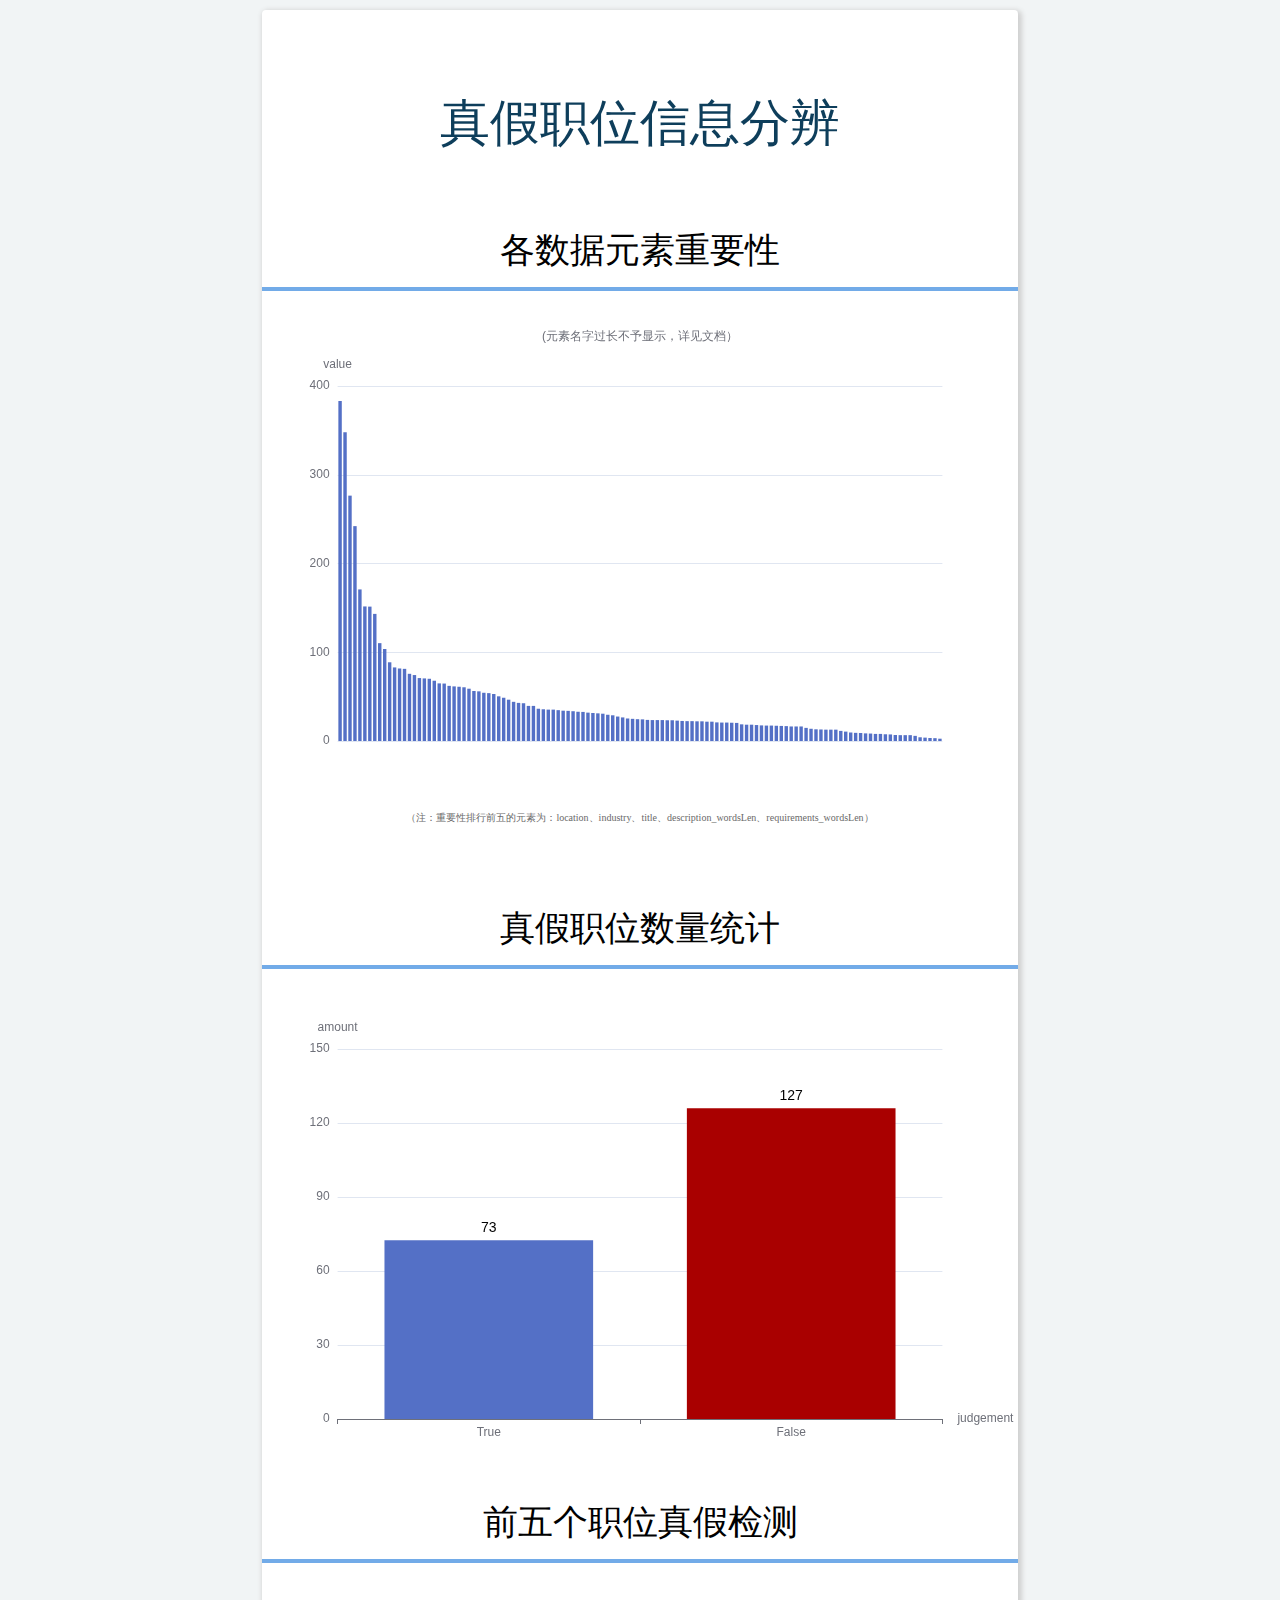
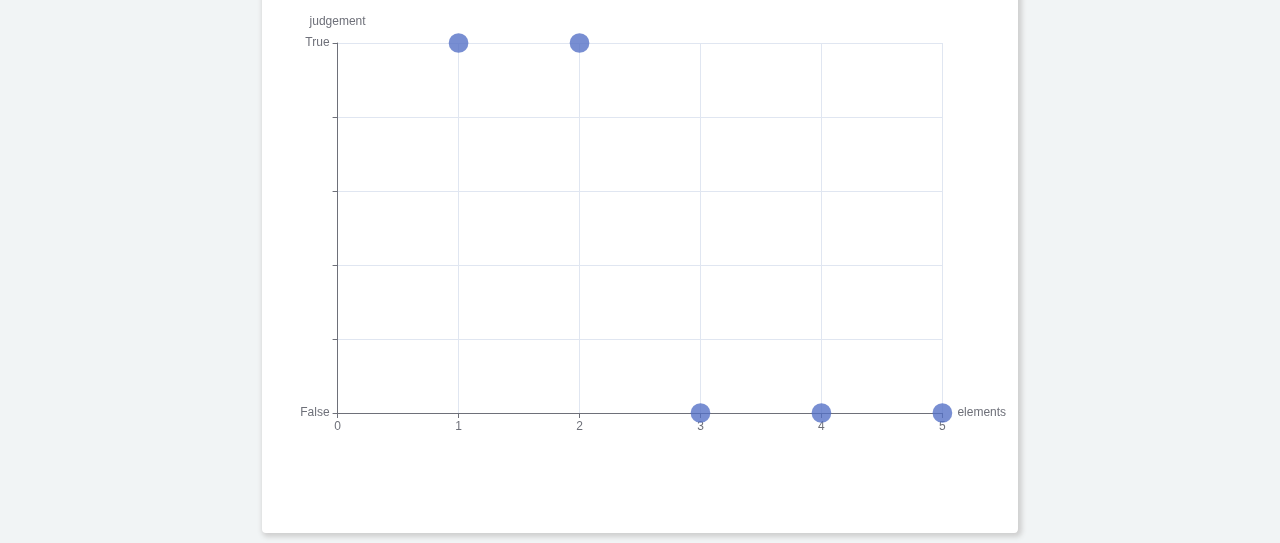
<file: templates/index.html>
<!DOCTYPE html>
<html lang="en">
<head>
    <meta charset="UTF-8">
    <title>真假职位信息分辨</title>
    <link href="../static/css/index.css" rel="stylesheet"/>
    <script src="../static/js/echarts.js"></script>
</head>
<body>
<div id="mainFrame">
    <div id="title">真假职位信息分辨</div>
    <div class="part">各数据元素重要性</div>
    <div class="graph" id="g1" style="width: 100%; height: 500px;"></div>
    <div id="ps">（注：重要性排行前五的元素为：location、industry、title、description_wordsLen、requirements_wordsLen）</div>

    <div class="part">真假职位数量统计</div>
    <div class="graph" id="g2" style="width: 100%; height: 500px;"></div>

    <div class="part">前五个职位真假检测</div>
    <div class="graph" id="g3" style="width: 100%; height: 500px;"></div>
</div>
<script src="../static/js/g1.js"></script>
<script src="../static/js/g2.js"></script>
<script src="../static/js/g3.js"></script>
</body>
</html>
</file>
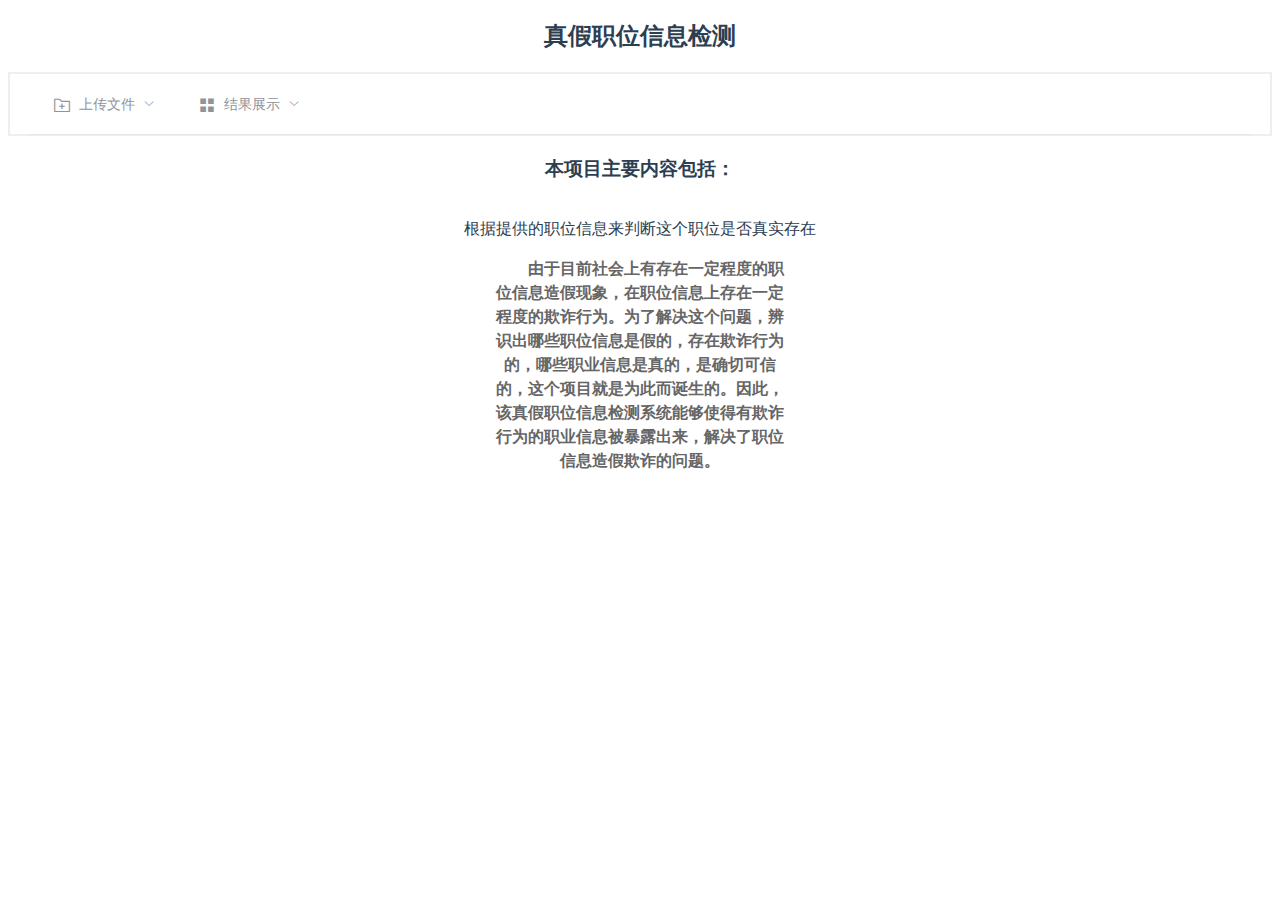
<file: 运行/distinguishJob/templates/test.html>
<!DOCTYPE html><html lang=""><head><meta charset="utf-8"><meta http-equiv="X-UA-Compatible" content="IE=edge"><meta name="viewport" content="width=device-width,initial-scale=1"><link rel="icon" href="./favicon.ico"><title>真假职位信息检测</title><link href="./css/app.10486982.css" rel="preload" as="style"><link href="./css/chunk-vendors.2f17aebe.css" rel="preload" as="style"><link href="./js/app.7ffd4bbc.js" rel="preload" as="script"><link href="./js/chunk-vendors.8fd9918e.js" rel="preload" as="script"><link href="./css/chunk-vendors.2f17aebe.css" rel="stylesheet"><link href="./css/app.10486982.css" rel="stylesheet"></head><body><noscript><strong>We're sorry but hello-world doesn't work properly without JavaScript enabled. Please enable it to continue.</strong></noscript><div id="app"></div><script src="./js/chunk-vendors.8fd9918e.js"></script><script src="./js/app.7ffd4bbc.js"></script></body></html>
</file>
<file: static/css/index.css>
body {
    background: #F1F4F5;
    margin: 10px;
}

#mainFrame {
    position: relative;
    background: #FFF;
    width: 60%;
    left: 20%;
    border-radius: 4px;
    box-shadow: 2px 2px 5px 2px #D0D0D0;
    padding: 20px 0px 50px;
}

#title {
    left: 30%;
    text-align: center;
    font-size: 50px;
    color: #0E3E5B;
    padding: 60px 0px;
}

.part {
    height: 20px;
    font-size: 35px;
    color: #000;
    border-bottom: 4px solid #72abe8;
    padding-bottom: 40px;
    text-align: center;
    margin-top: 10px;
}

.graph {
    text-align: center;
    margin-top: 20px;
}

#ps {
    text-align: center;
    font-size: 10px;
    color: #696969;
    margin-bottom: 80px;
}
</file>
<file: 运行/distinguishJob/templates/css/app.10486982.css>
#app{font-family:Avenir,Helvetica,Arial,sans-serif;-webkit-font-smoothing:antialiased;-moz-osx-font-smoothing:grayscale;text-align:center;color:#2c3e50;margin-top:10px}h1[data-v-4d00a019],h2[data-v-4d00a019]{font-weight:400}ul[data-v-4d00a019]{list-style-type:none;padding:0}li[data-v-4d00a019]{display:inline-block;margin:0 10px}a[data-v-4d00a019]{color:#42b983}.video_text[data-v-e040bb2e]{width:40%;height:400px;color:#666;font-family:微软雅黑;font-weight:700;text-align:center;text-indent:2em;line-height:24px;float:center;border:1px solid #fff;display:table}.text_middle[data-v-e040bb2e]{display:table-cell;vertical-align:middle}[data-v-00e118fe]{margin:0;padding:0;list-style:none}
</file>
<file: 运行/distinguishJob/templates/css/chunk-vendors.2f17aebe.css>
.el-pagination--small .arrow.disabled,.el-table--hidden,.el-table .el-table__cell.is-hidden>*,.el-table .hidden-columns{visibility:hidden}.el-dropdown .el-dropdown-selfdefine:focus:active,.el-dropdown .el-dropdown-selfdefine:focus:not(.focusing),.el-message__closeBtn:focus,.el-message__content:focus,.el-popover:focus,.el-popover:focus:active,.el-popover__reference:focus:hover,.el-popover__reference:focus:not(.focusing),.el-rate:active,.el-rate:focus,.el-tooltip:focus:hover,.el-tooltip:focus:not(.focusing),.el-upload-list__item.is-success:active,.el-upload-list__item.is-success:not(.focusing):focus{outline-width:0}.el-input__suffix,.el-tree.is-dragging .el-tree-node__content *{pointer-events:none}@font-face{font-family:element-icons;src:url(../fonts/element-icons.535877f5.woff) format("woff"),url(../fonts/element-icons.732389de.ttf) format("truetype");font-weight:400;font-display:"auto";font-style:normal}[class*=" el-icon-"],[class^=el-icon-]{font-family:element-icons!important;speak:none;font-style:normal;font-weight:400;font-variant:normal;text-transform:none;line-height:1;vertical-align:baseline;display:inline-block;-webkit-font-smoothing:antialiased;-moz-osx-font-smoothing:grayscale}.el-icon-ice-cream-round:before{content:"\e6a0"}.el-icon-ice-cream-square:before{content:"\e6a3"}.el-icon-lollipop:before{content:"\e6a4"}.el-icon-potato-strips:before{content:"\e6a5"}.el-icon-milk-tea:before{content:"\e6a6"}.el-icon-ice-drink:before{content:"\e6a7"}.el-icon-ice-tea:before{content:"\e6a9"}.el-icon-coffee:before{content:"\e6aa"}.el-icon-orange:before{content:"\e6ab"}.el-icon-pear:before{content:"\e6ac"}.el-icon-apple:before{content:"\e6ad"}.el-icon-cherry:before{content:"\e6ae"}.el-icon-watermelon:before{content:"\e6af"}.el-icon-grape:before{content:"\e6b0"}.el-icon-refrigerator:before{content:"\e6b1"}.el-icon-goblet-square-full:before{content:"\e6b2"}.el-icon-goblet-square:before{content:"\e6b3"}.el-icon-goblet-full:before{content:"\e6b4"}.el-icon-goblet:before{content:"\e6b5"}.el-icon-cold-drink:before{content:"\e6b6"}.el-icon-coffee-cup:before{content:"\e6b8"}.el-icon-water-cup:before{content:"\e6b9"}.el-icon-hot-water:before{content:"\e6ba"}.el-icon-ice-cream:before{content:"\e6bb"}.el-icon-dessert:before{content:"\e6bc"}.el-icon-sugar:before{content:"\e6bd"}.el-icon-tableware:before{content:"\e6be"}.el-icon-burger:before{content:"\e6bf"}.el-icon-knife-fork:before{content:"\e6c1"}.el-icon-fork-spoon:before{content:"\e6c2"}.el-icon-chicken:before{content:"\e6c3"}.el-icon-food:before{content:"\e6c4"}.el-icon-dish-1:before{content:"\e6c5"}.el-icon-dish:before{content:"\e6c6"}.el-icon-moon-night:before{content:"\e6ee"}.el-icon-moon:before{content:"\e6f0"}.el-icon-cloudy-and-sunny:before{content:"\e6f1"}.el-icon-partly-cloudy:before{content:"\e6f2"}.el-icon-cloudy:before{content:"\e6f3"}.el-icon-sunny:before{content:"\e6f6"}.el-icon-sunset:before{content:"\e6f7"}.el-icon-sunrise-1:before{content:"\e6f8"}.el-icon-sunrise:before{content:"\e6f9"}.el-icon-heavy-rain:before{content:"\e6fa"}.el-icon-lightning:before{content:"\e6fb"}.el-icon-light-rain:before{content:"\e6fc"}.el-icon-wind-power:before{content:"\e6fd"}.el-icon-baseball:before{content:"\e712"}.el-icon-soccer:before{content:"\e713"}.el-icon-football:before{content:"\e715"}.el-icon-basketball:before{content:"\e716"}.el-icon-ship:before{content:"\e73f"}.el-icon-truck:before{content:"\e740"}.el-icon-bicycle:before{content:"\e741"}.el-icon-mobile-phone:before{content:"\e6d3"}.el-icon-service:before{content:"\e6d4"}.el-icon-key:before{content:"\e6e2"}.el-icon-unlock:before{content:"\e6e4"}.el-icon-lock:before{content:"\e6e5"}.el-icon-watch:before{content:"\e6fe"}.el-icon-watch-1:before{content:"\e6ff"}.el-icon-timer:before{content:"\e702"}.el-icon-alarm-clock:before{content:"\e703"}.el-icon-map-location:before{content:"\e704"}.el-icon-delete-location:before{content:"\e705"}.el-icon-add-location:before{content:"\e706"}.el-icon-location-information:before{content:"\e707"}.el-icon-location-outline:before{content:"\e708"}.el-icon-location:before{content:"\e79e"}.el-icon-place:before{content:"\e709"}.el-icon-discover:before{content:"\e70a"}.el-icon-first-aid-kit:before{content:"\e70b"}.el-icon-trophy-1:before{content:"\e70c"}.el-icon-trophy:before{content:"\e70d"}.el-icon-medal:before{content:"\e70e"}.el-icon-medal-1:before{content:"\e70f"}.el-icon-stopwatch:before{content:"\e710"}.el-icon-mic:before{content:"\e711"}.el-icon-copy-document:before{content:"\e718"}.el-icon-full-screen:before{content:"\e719"}.el-icon-switch-button:before{content:"\e71b"}.el-icon-aim:before{content:"\e71c"}.el-icon-crop:before{content:"\e71d"}.el-icon-odometer:before{content:"\e71e"}.el-icon-time:before{content:"\e71f"}.el-icon-bangzhu:before{content:"\e724"}.el-icon-close-notification:before{content:"\e726"}.el-icon-microphone:before{content:"\e727"}.el-icon-turn-off-microphone:before{content:"\e728"}.el-icon-position:before{content:"\e729"}.el-icon-postcard:before{content:"\e72a"}.el-icon-message:before{content:"\e72b"}.el-icon-chat-line-square:before{content:"\e72d"}.el-icon-chat-dot-square:before{content:"\e72e"}.el-icon-chat-dot-round:before{content:"\e72f"}.el-icon-chat-square:before{content:"\e730"}.el-icon-chat-line-round:before{content:"\e731"}.el-icon-chat-round:before{content:"\e732"}.el-icon-set-up:before{content:"\e733"}.el-icon-turn-off:before{content:"\e734"}.el-icon-open:before{content:"\e735"}.el-icon-connection:before{content:"\e736"}.el-icon-link:before{content:"\e737"}.el-icon-cpu:before{content:"\e738"}.el-icon-thumb:before{content:"\e739"}.el-icon-female:before{content:"\e73a"}.el-icon-male:before{content:"\e73b"}.el-icon-guide:before{content:"\e73c"}.el-icon-news:before{content:"\e73e"}.el-icon-price-tag:before{content:"\e744"}.el-icon-discount:before{content:"\e745"}.el-icon-wallet:before{content:"\e747"}.el-icon-coin:before{content:"\e748"}.el-icon-money:before{content:"\e749"}.el-icon-bank-card:before{content:"\e74a"}.el-icon-box:before{content:"\e74b"}.el-icon-present:before{content:"\e74c"}.el-icon-sell:before{content:"\e6d5"}.el-icon-sold-out:before{content:"\e6d6"}.el-icon-shopping-bag-2:before{content:"\e74d"}.el-icon-shopping-bag-1:before{content:"\e74e"}.el-icon-shopping-cart-2:before{content:"\e74f"}.el-icon-shopping-cart-1:before{content:"\e750"}.el-icon-shopping-cart-full:before{content:"\e751"}.el-icon-smoking:before{content:"\e752"}.el-icon-no-smoking:before{content:"\e753"}.el-icon-house:before{content:"\e754"}.el-icon-table-lamp:before{content:"\e755"}.el-icon-school:before{content:"\e756"}.el-icon-office-building:before{content:"\e757"}.el-icon-toilet-paper:before{content:"\e758"}.el-icon-notebook-2:before{content:"\e759"}.el-icon-notebook-1:before{content:"\e75a"}.el-icon-files:before{content:"\e75b"}.el-icon-collection:before{content:"\e75c"}.el-icon-receiving:before{content:"\e75d"}.el-icon-suitcase-1:before{content:"\e760"}.el-icon-suitcase:before{content:"\e761"}.el-icon-film:before{content:"\e763"}.el-icon-collection-tag:before{content:"\e765"}.el-icon-data-analysis:before{content:"\e766"}.el-icon-pie-chart:before{content:"\e767"}.el-icon-data-board:before{content:"\e768"}.el-icon-data-line:before{content:"\e76d"}.el-icon-reading:before{content:"\e769"}.el-icon-magic-stick:before{content:"\e76a"}.el-icon-coordinate:before{content:"\e76b"}.el-icon-mouse:before{content:"\e76c"}.el-icon-brush:before{content:"\e76e"}.el-icon-headset:before{content:"\e76f"}.el-icon-umbrella:before{content:"\e770"}.el-icon-scissors:before{content:"\e771"}.el-icon-mobile:before{content:"\e773"}.el-icon-attract:before{content:"\e774"}.el-icon-monitor:before{content:"\e775"}.el-icon-search:before{content:"\e778"}.el-icon-takeaway-box:before{content:"\e77a"}.el-icon-paperclip:before{content:"\e77d"}.el-icon-printer:before{content:"\e77e"}.el-icon-document-add:before{content:"\e782"}.el-icon-document:before{content:"\e785"}.el-icon-document-checked:before{content:"\e786"}.el-icon-document-copy:before{content:"\e787"}.el-icon-document-delete:before{content:"\e788"}.el-icon-document-remove:before{content:"\e789"}.el-icon-tickets:before{content:"\e78b"}.el-icon-folder-checked:before{content:"\e77f"}.el-icon-folder-delete:before{content:"\e780"}.el-icon-folder-remove:before{content:"\e781"}.el-icon-folder-add:before{content:"\e783"}.el-icon-folder-opened:before{content:"\e784"}.el-icon-folder:before{content:"\e78a"}.el-icon-edit-outline:before{content:"\e764"}.el-icon-edit:before{content:"\e78c"}.el-icon-date:before{content:"\e78e"}.el-icon-c-scale-to-original:before{content:"\e7c6"}.el-icon-view:before{content:"\e6ce"}.el-icon-loading:before{content:"\e6cf"}.el-icon-rank:before{content:"\e6d1"}.el-icon-sort-down:before{content:"\e7c4"}.el-icon-sort-up:before{content:"\e7c5"}.el-icon-sort:before{content:"\e6d2"}.el-icon-finished:before{content:"\e6cd"}.el-icon-refresh-left:before{content:"\e6c7"}.el-icon-refresh-right:before{content:"\e6c8"}.el-icon-refresh:before{content:"\e6d0"}.el-icon-video-play:before{content:"\e7c0"}.el-icon-video-pause:before{content:"\e7c1"}.el-icon-d-arrow-right:before{content:"\e6dc"}.el-icon-d-arrow-left:before{content:"\e6dd"}.el-icon-arrow-up:before{content:"\e6e1"}.el-icon-arrow-down:before{content:"\e6df"}.el-icon-arrow-right:before{content:"\e6e0"}.el-icon-arrow-left:before{content:"\e6de"}.el-icon-top-right:before{content:"\e6e7"}.el-icon-top-left:before{content:"\e6e8"}.el-icon-top:before{content:"\e6e6"}.el-icon-bottom:before{content:"\e6eb"}.el-icon-right:before{content:"\e6e9"}.el-icon-back:before{content:"\e6ea"}.el-icon-bottom-right:before{content:"\e6ec"}.el-icon-bottom-left:before{content:"\e6ed"}.el-icon-caret-top:before{content:"\e78f"}.el-icon-caret-bottom:before{content:"\e790"}.el-icon-caret-right:before{content:"\e791"}.el-icon-caret-left:before{content:"\e792"}.el-icon-d-caret:before{content:"\e79a"}.el-icon-share:before{content:"\e793"}.el-icon-menu:before{content:"\e798"}.el-icon-s-grid:before{content:"\e7a6"}.el-icon-s-check:before{content:"\e7a7"}.el-icon-s-data:before{content:"\e7a8"}.el-icon-s-opportunity:before{content:"\e7aa"}.el-icon-s-custom:before{content:"\e7ab"}.el-icon-s-claim:before{content:"\e7ad"}.el-icon-s-finance:before{content:"\e7ae"}.el-icon-s-comment:before{content:"\e7af"}.el-icon-s-flag:before{content:"\e7b0"}.el-icon-s-marketing:before{content:"\e7b1"}.el-icon-s-shop:before{content:"\e7b4"}.el-icon-s-open:before{content:"\e7b5"}.el-icon-s-management:before{content:"\e7b6"}.el-icon-s-ticket:before{content:"\e7b7"}.el-icon-s-release:before{content:"\e7b8"}.el-icon-s-home:before{content:"\e7b9"}.el-icon-s-promotion:before{content:"\e7ba"}.el-icon-s-operation:before{content:"\e7bb"}.el-icon-s-unfold:before{content:"\e7bc"}.el-icon-s-fold:before{content:"\e7a9"}.el-icon-s-platform:before{content:"\e7bd"}.el-icon-s-order:before{content:"\e7be"}.el-icon-s-cooperation:before{content:"\e7bf"}.el-icon-bell:before{content:"\e725"}.el-icon-message-solid:before{content:"\e799"}.el-icon-video-camera:before{content:"\e772"}.el-icon-video-camera-solid:before{content:"\e796"}.el-icon-camera:before{content:"\e779"}.el-icon-camera-solid:before{content:"\e79b"}.el-icon-download:before{content:"\e77c"}.el-icon-upload2:before{content:"\e77b"}.el-icon-upload:before{content:"\e7c3"}.el-icon-picture-outline-round:before{content:"\e75f"}.el-icon-picture-outline:before{content:"\e75e"}.el-icon-picture:before{content:"\e79f"}.el-icon-close:before{content:"\e6db"}.el-icon-check:before{content:"\e6da"}.el-icon-plus:before{content:"\e6d9"}.el-icon-minus:before{content:"\e6d8"}.el-icon-help:before{content:"\e73d"}.el-icon-s-help:before{content:"\e7b3"}.el-icon-circle-close:before{content:"\e78d"}.el-icon-circle-check:before{content:"\e720"}.el-icon-circle-plus-outline:before{content:"\e723"}.el-icon-remove-outline:before{content:"\e722"}.el-icon-zoom-out:before{content:"\e776"}.el-icon-zoom-in:before{content:"\e777"}.el-icon-error:before{content:"\e79d"}.el-icon-success:before{content:"\e79c"}.el-icon-circle-plus:before{content:"\e7a0"}.el-icon-remove:before{content:"\e7a2"}.el-icon-info:before{content:"\e7a1"}.el-icon-question:before{content:"\e7a4"}.el-icon-warning-outline:before{content:"\e6c9"}.el-icon-warning:before{content:"\e7a3"}.el-icon-goods:before{content:"\e7c2"}.el-icon-s-goods:before{content:"\e7b2"}.el-icon-star-off:before{content:"\e717"}.el-icon-star-on:before{content:"\e797"}.el-icon-more-outline:before{content:"\e6cc"}.el-icon-more:before{content:"\e794"}.el-icon-phone-outline:before{content:"\e6cb"}.el-icon-phone:before{content:"\e795"}.el-icon-user:before{content:"\e6e3"}.el-icon-user-solid:before{content:"\e7a5"}.el-icon-setting:before{content:"\e6ca"}.el-icon-s-tools:before{content:"\e7ac"}.el-icon-delete:before{content:"\e6d7"}.el-icon-delete-solid:before{content:"\e7c9"}.el-icon-eleme:before{content:"\e7c7"}.el-icon-platform-eleme:before{content:"\e7ca"}.el-icon-loading{-webkit-animation:rotating 2s linear infinite;animation:rotating 2s linear infinite}.el-icon--right{margin-left:5px}.el-icon--left{margin-right:5px}@-webkit-keyframes rotating{0%{transform:rotate(0)}to{transform:rotate(1turn)}}@keyframes rotating{0%{transform:rotate(0)}to{transform:rotate(1turn)}}.el-pagination{white-space:nowrap;padding:2px 5px;color:#303133;font-weight:700}.el-pagination:after,.el-pagination:before{display:table;content:""}.el-pagination:after{clear:both}.el-pagination button,.el-pagination span:not([class*=suffix]){display:inline-block;font-size:13px;min-width:35.5px;height:28px;line-height:28px;vertical-align:top;box-sizing:border-box}.el-pagination .el-input__inner{text-align:center;-moz-appearance:textfield;line-height:normal}.el-pagination .el-input__suffix{right:0;transform:scale(.8)}.el-pagination .el-select .el-input{width:100px;margin:0 5px}.el-pagination .el-select .el-input .el-input__inner{padding-right:25px;border-radius:3px}.el-pagination button{border:none;padding:0 6px;background:0 0}.el-pagination button:focus{outline:0}.el-pagination button:hover{color:#409eff}.el-pagination button:disabled{color:#c0c4cc;background-color:#fff;cursor:not-allowed}.el-pagination .btn-next,.el-pagination .btn-prev{background:50% no-repeat #fff;background-size:16px;cursor:pointer;margin:0;color:#303133}.el-pagination .btn-next .el-icon,.el-pagination .btn-prev .el-icon{display:block;font-size:12px;font-weight:700}.el-pagination .btn-prev{padding-right:12px}.el-pagination .btn-next{padding-left:12px}.el-pagination .el-pager li.disabled{color:#c0c4cc;cursor:not-allowed}.el-pager li,.el-pager li.btn-quicknext:hover,.el-pager li.btn-quickprev:hover{cursor:pointer}.el-pagination--small .btn-next,.el-pagination--small .btn-prev,.el-pagination--small .el-pager li,.el-pagination--small .el-pager li.btn-quicknext,.el-pagination--small .el-pager li.btn-quickprev,.el-pagination--small .el-pager li:last-child{border-color:transparent;font-size:12px;line-height:22px;height:22px;min-width:22px}.el-pagination--small .more:before,.el-pagination--small li.more:before{line-height:24px}.el-pagination--small button,.el-pagination--small span:not([class*=suffix]){height:22px;line-height:22px}.el-pagination--small .el-pagination__editor,.el-pagination--small .el-pagination__editor.el-input .el-input__inner{height:22px}.el-pagination__sizes{margin:0 10px 0 0;font-weight:400;color:#606266}.el-pagination__sizes .el-input .el-input__inner{font-size:13px;padding-left:8px}.el-pagination__sizes .el-input .el-input__inner:hover{border-color:#409eff}.el-pagination__total{margin-right:10px;font-weight:400;color:#606266}.el-pagination__jump{margin-left:24px;font-weight:400;color:#606266}.el-pagination__jump .el-input__inner{padding:0 3px}.el-pagination__rightwrapper{float:right}.el-pagination__editor{line-height:18px;padding:0 2px;height:28px;text-align:center;margin:0 2px;box-sizing:border-box;border-radius:3px}.el-pager,.el-pagination.is-background .btn-next,.el-pagination.is-background .btn-prev{padding:0}.el-pagination__editor.el-input{width:50px}.el-pagination__editor.el-input .el-input__inner{height:28px}.el-pagination__editor .el-input__inner::-webkit-inner-spin-button,.el-pagination__editor .el-input__inner::-webkit-outer-spin-button{-webkit-appearance:none;margin:0}.el-pagination.is-background .btn-next,.el-pagination.is-background .btn-prev,.el-pagination.is-background .el-pager li{margin:0 5px;background-color:#f4f4f5;color:#606266;min-width:30px;border-radius:2px}.el-pagination.is-background .btn-next.disabled,.el-pagination.is-background .btn-next:disabled,.el-pagination.is-background .btn-prev.disabled,.el-pagination.is-background .btn-prev:disabled,.el-pagination.is-background .el-pager li.disabled{color:#c0c4cc}.el-pagination.is-background .el-pager li:not(.disabled):hover{color:#409eff}.el-pagination.is-background .el-pager li:not(.disabled).active{background-color:#409eff;color:#fff}.el-dialog,.el-pager li{background:#fff;-webkit-box-sizing:border-box}.el-pagination.is-background.el-pagination--small .btn-next,.el-pagination.is-background.el-pagination--small .btn-prev,.el-pagination.is-background.el-pagination--small .el-pager li{margin:0 3px;min-width:22px}.el-pager,.el-pager li{vertical-align:top;margin:0;display:inline-block}.el-pager{-ms-user-select:none;user-select:none;list-style:none;font-size:0}.el-date-table,.el-pager,.el-table th.el-table__cell{-webkit-user-select:none;-moz-user-select:none}.el-pager .more:before{line-height:30px}.el-pager li{padding:0 4px;font-size:13px;min-width:35.5px;height:28px;line-height:28px;box-sizing:border-box;text-align:center}.el-menu--collapse .el-menu .el-submenu,.el-menu--popup{min-width:200px}.el-pager li.btn-quicknext,.el-pager li.btn-quickprev{line-height:28px;color:#303133}.el-pager li.btn-quicknext.disabled,.el-pager li.btn-quickprev.disabled{color:#c0c4cc}.el-pager li.active+li{border-left:0}.el-pager li:hover{color:#409eff}.el-pager li.active{color:#409eff;cursor:default}@-webkit-keyframes v-modal-in{0%{opacity:0}}@-webkit-keyframes v-modal-out{to{opacity:0}}.el-dialog{position:relative;margin:0 auto 50px;border-radius:2px;box-shadow:0 1px 3px rgba(0,0,0,.3);box-sizing:border-box;width:50%}.el-dialog.is-fullscreen{width:100%;margin-top:0;margin-bottom:0;height:100%;overflow:auto}.el-dialog__wrapper{position:fixed;top:0;right:0;bottom:0;left:0;overflow:auto;margin:0}.el-dialog__header{padding:20px 20px 10px}.el-dialog__headerbtn{position:absolute;top:20px;right:20px;padding:0;background:0 0;border:none;outline:0;cursor:pointer;font-size:16px}.el-dialog__headerbtn .el-dialog__close{color:#909399}.el-dialog__headerbtn:focus .el-dialog__close,.el-dialog__headerbtn:hover .el-dialog__close{color:#409eff}.el-dialog__title{line-height:24px;font-size:18px;color:#303133}.el-dialog__body{padding:30px 20px;color:#606266;font-size:14px;word-break:break-all}.el-dialog__footer{padding:10px 20px 20px;text-align:right;box-sizing:border-box}.el-dialog--center{text-align:center}.el-dialog--center .el-dialog__body{text-align:initial;padding:25px 25px 30px}.el-dialog--center .el-dialog__footer{text-align:inherit}.dialog-fade-enter-active{-webkit-animation:dialog-fade-in .3s;animation:dialog-fade-in .3s}.dialog-fade-leave-active{-webkit-animation:dialog-fade-out .3s;animation:dialog-fade-out .3s}@-webkit-keyframes dialog-fade-in{0%{transform:translate3d(0,-20px,0);opacity:0}to{transform:translateZ(0);opacity:1}}@keyframes dialog-fade-in{0%{transform:translate3d(0,-20px,0);opacity:0}to{transform:translateZ(0);opacity:1}}@-webkit-keyframes dialog-fade-out{0%{transform:translateZ(0);opacity:1}to{transform:translate3d(0,-20px,0);opacity:0}}@keyframes dialog-fade-out{0%{transform:translateZ(0);opacity:1}to{transform:translate3d(0,-20px,0);opacity:0}}.el-autocomplete{position:relative;display:inline-block}.el-autocomplete-suggestion{margin:5px 0;box-shadow:0 2px 12px 0 rgba(0,0,0,.1);border-radius:4px;border:1px solid #e4e7ed;box-sizing:border-box;background-color:#fff}.el-dropdown-menu,.el-menu--collapse .el-submenu .el-menu{z-index:10;-webkit-box-shadow:0 2px 12px 0 rgba(0,0,0,.1)}.el-autocomplete-suggestion__wrap{max-height:280px;padding:10px 0;box-sizing:border-box}.el-autocomplete-suggestion__list{margin:0;padding:0}.el-autocomplete-suggestion li{padding:0 20px;margin:0;line-height:34px;cursor:pointer;color:#606266;font-size:14px;list-style:none;white-space:nowrap;overflow:hidden;text-overflow:ellipsis}.el-autocomplete-suggestion li.highlighted,.el-autocomplete-suggestion li:hover{background-color:#f5f7fa}.el-autocomplete-suggestion li.divider{margin-top:6px;border-top:1px solid #000}.el-autocomplete-suggestion li.divider:last-child{margin-bottom:-6px}.el-autocomplete-suggestion.is-loading li{text-align:center;height:100px;line-height:100px;font-size:20px;color:#999}.el-autocomplete-suggestion.is-loading li:after{display:inline-block;content:"";height:100%;vertical-align:middle}.el-autocomplete-suggestion.is-loading li:hover{background-color:#fff}.el-autocomplete-suggestion.is-loading .el-icon-loading{vertical-align:middle}.el-dropdown{display:inline-block;position:relative;color:#606266;font-size:14px}.el-dropdown .el-button-group{display:block}.el-dropdown .el-button-group .el-button{float:none}.el-dropdown .el-dropdown__caret-button{padding-left:5px;padding-right:5px;position:relative;border-left:none}.el-dropdown .el-dropdown__caret-button:before{content:"";position:absolute;display:block;width:1px;top:5px;bottom:5px;left:0;background:hsla(0,0%,100%,.5)}.el-dropdown .el-dropdown__caret-button.el-button--default:before{background:rgba(220,223,230,.5)}.el-dropdown .el-dropdown__caret-button:hover:not(.is-disabled):before{top:0;bottom:0}.el-dropdown .el-dropdown__caret-button .el-dropdown__icon{padding-left:0}.el-dropdown__icon{font-size:12px;margin:0 3px}.el-dropdown [disabled]{cursor:not-allowed;color:#bbb}.el-dropdown-menu{position:absolute;top:0;left:0;padding:10px 0;margin:5px 0;background-color:#fff;border:1px solid #ebeef5;border-radius:4px;box-shadow:0 2px 12px 0 rgba(0,0,0,.1)}.el-dropdown-menu__item{list-style:none;line-height:36px;padding:0 20px;margin:0;font-size:14px;color:#606266;cursor:pointer;outline:0}.el-dropdown-menu__item:focus,.el-dropdown-menu__item:not(.is-disabled):hover{background-color:#ecf5ff;color:#66b1ff}.el-dropdown-menu__item i{margin-right:5px}.el-dropdown-menu__item--divided{position:relative;margin-top:6px;border-top:1px solid #ebeef5}.el-dropdown-menu__item--divided:before{content:"";height:6px;display:block;margin:0 -20px;background-color:#fff}.el-dropdown-menu__item.is-disabled{cursor:default;color:#bbb;pointer-events:none}.el-dropdown-menu--medium{padding:6px 0}.el-dropdown-menu--medium .el-dropdown-menu__item{line-height:30px;padding:0 17px;font-size:14px}.el-dropdown-menu--medium .el-dropdown-menu__item.el-dropdown-menu__item--divided{margin-top:6px}.el-dropdown-menu--medium .el-dropdown-menu__item.el-dropdown-menu__item--divided:before{height:6px;margin:0 -17px}.el-dropdown-menu--small{padding:6px 0}.el-dropdown-menu--small .el-dropdown-menu__item{line-height:27px;padding:0 15px;font-size:13px}.el-dropdown-menu--small .el-dropdown-menu__item.el-dropdown-menu__item--divided{margin-top:4px}.el-dropdown-menu--small .el-dropdown-menu__item.el-dropdown-menu__item--divided:before{height:4px;margin:0 -15px}.el-dropdown-menu--mini{padding:3px 0}.el-dropdown-menu--mini .el-dropdown-menu__item{line-height:24px;padding:0 10px;font-size:12px}.el-dropdown-menu--mini .el-dropdown-menu__item.el-dropdown-menu__item--divided{margin-top:3px}.el-dropdown-menu--mini .el-dropdown-menu__item.el-dropdown-menu__item--divided:before{height:3px;margin:0 -10px}.el-menu{border-right:1px solid #e6e6e6;list-style:none;position:relative;margin:0;padding-left:0}.el-menu,.el-menu--horizontal>.el-menu-item:not(.is-disabled):focus,.el-menu--horizontal>.el-menu-item:not(.is-disabled):hover,.el-menu--horizontal>.el-submenu .el-submenu__title:hover{background-color:#fff}.el-menu:after,.el-menu:before{display:table;content:""}.el-menu:after{clear:both}.el-menu.el-menu--horizontal{border-bottom:1px solid #e6e6e6}.el-menu--horizontal{border-right:none}.el-menu--horizontal>.el-menu-item{float:left;height:60px;line-height:60px;margin:0;border-bottom:2px solid transparent;color:#909399}.el-menu--horizontal>.el-menu-item a,.el-menu--horizontal>.el-menu-item a:hover{color:inherit}.el-menu--horizontal>.el-submenu{float:left}.el-menu--horizontal>.el-submenu:focus,.el-menu--horizontal>.el-submenu:hover{outline:0}.el-menu--horizontal>.el-submenu:focus .el-submenu__title,.el-menu--horizontal>.el-submenu:hover .el-submenu__title{color:#303133}.el-menu--horizontal>.el-submenu.is-active .el-submenu__title{border-bottom:2px solid #409eff;color:#303133}.el-menu--horizontal>.el-submenu .el-submenu__title{height:60px;line-height:60px;border-bottom:2px solid transparent;color:#909399}.el-menu--horizontal>.el-submenu .el-submenu__icon-arrow{position:static;vertical-align:middle;margin-left:8px;margin-top:-3px}.el-menu--horizontal .el-menu .el-menu-item,.el-menu--horizontal .el-menu .el-submenu__title{background-color:#fff;float:none;height:36px;line-height:36px;padding:0 10px;color:#909399}.el-menu--horizontal .el-menu .el-menu-item.is-active,.el-menu--horizontal .el-menu .el-submenu.is-active>.el-submenu__title{color:#303133}.el-menu--horizontal .el-menu-item:not(.is-disabled):focus,.el-menu--horizontal .el-menu-item:not(.is-disabled):hover{outline:0;color:#303133}.el-menu--horizontal>.el-menu-item.is-active{border-bottom:2px solid #409eff;color:#303133}.el-menu--collapse{width:64px}.el-menu--collapse>.el-menu-item [class^=el-icon-],.el-menu--collapse>.el-submenu>.el-submenu__title [class^=el-icon-]{margin:0;vertical-align:middle;width:24px;text-align:center}.el-menu--collapse>.el-menu-item .el-submenu__icon-arrow,.el-menu--collapse>.el-submenu>.el-submenu__title .el-submenu__icon-arrow{display:none}.el-menu--collapse>.el-menu-item span,.el-menu--collapse>.el-submenu>.el-submenu__title span{height:0;width:0;overflow:hidden;visibility:hidden;display:inline-block}.el-menu--collapse>.el-menu-item.is-active i{color:inherit}.el-menu--collapse .el-submenu{position:relative}.el-menu--collapse .el-submenu .el-menu{position:absolute;margin-left:5px;top:0;left:100%;border:1px solid #e4e7ed;border-radius:2px;box-shadow:0 2px 12px 0 rgba(0,0,0,.1)}.el-menu-item,.el-submenu__title{height:56px;line-height:56px;position:relative;-webkit-box-sizing:border-box;white-space:nowrap;list-style:none}.el-menu--collapse .el-submenu.is-opened>.el-submenu__title .el-submenu__icon-arrow{transform:none}.el-menu--popup{z-index:100;border:none;padding:5px 0;border-radius:2px;box-shadow:0 2px 12px 0 rgba(0,0,0,.1)}.el-menu--popup-bottom-start{margin-top:5px}.el-menu--popup-right-start{margin-left:5px;margin-right:5px}.el-menu-item{font-size:14px;color:#303133;padding:0 20px;cursor:pointer;transition:border-color .3s,background-color .3s,color .3s;box-sizing:border-box}.el-menu-item *{vertical-align:middle}.el-menu-item i{color:#909399}.el-menu-item:focus,.el-menu-item:hover{outline:0;background-color:#ecf5ff}.el-menu-item.is-disabled{opacity:.25;cursor:not-allowed;background:0 0!important}.el-menu-item [class^=el-icon-]{margin-right:5px;width:24px;text-align:center;font-size:18px;vertical-align:middle}.el-menu-item.is-active{color:#409eff}.el-menu-item.is-active i{color:inherit}.el-submenu{list-style:none;margin:0;padding-left:0}.el-submenu__title{font-size:14px;color:#303133;padding:0 20px;cursor:pointer;transition:border-color .3s,background-color .3s,color .3s;box-sizing:border-box}.el-submenu__title *{vertical-align:middle}.el-submenu__title i{color:#909399}.el-submenu__title:focus,.el-submenu__title:hover{outline:0;background-color:#ecf5ff}.el-submenu__title.is-disabled{opacity:.25;cursor:not-allowed;background:0 0!important}.el-submenu__title:hover{background-color:#ecf5ff}.el-submenu .el-menu{border:none}.el-submenu .el-menu-item{height:50px;line-height:50px;padding:0 45px;min-width:200px}.el-submenu__icon-arrow{position:absolute;top:50%;right:20px;margin-top:-7px;transition:transform .3s;font-size:12px}.el-submenu.is-active .el-submenu__title{border-bottom-color:#409eff}.el-submenu.is-opened>.el-submenu__title .el-submenu__icon-arrow{transform:rotate(180deg)}.el-submenu.is-disabled .el-menu-item,.el-submenu.is-disabled .el-submenu__title{opacity:.25;cursor:not-allowed;background:0 0!important}.el-submenu [class^=el-icon-]{vertical-align:middle;margin-right:5px;width:24px;text-align:center;font-size:18px}.el-menu-item-group>ul{padding:0}.el-menu-item-group__title{padding:7px 0 7px 20px;line-height:normal;font-size:12px;color:#909399}.el-radio-button__inner,.el-radio-group{display:inline-block;line-height:1;vertical-align:middle}.horizontal-collapse-transition .el-submenu__title .el-submenu__icon-arrow{transition:.2s;opacity:0}.el-radio-group{font-size:0}.el-radio-button{position:relative;display:inline-block;outline:0}.el-radio-button__inner{white-space:nowrap;background:#fff;border:1px solid #dcdfe6;font-weight:500;border-left:0;color:#606266;-webkit-appearance:none;text-align:center;box-sizing:border-box;outline:0;margin:0;position:relative;cursor:pointer;transition:all .3s cubic-bezier(.645,.045,.355,1);padding:12px 20px;font-size:14px;border-radius:0}.el-radio-button__inner.is-round{padding:12px 20px}.el-radio-button__inner:hover{color:#409eff}.el-radio-button__inner [class*=el-icon-]{line-height:.9}.el-radio-button__inner [class*=el-icon-]+span{margin-left:5px}.el-radio-button:first-child .el-radio-button__inner{border-left:1px solid #dcdfe6;border-radius:4px 0 0 4px;box-shadow:none!important}.el-radio-button__orig-radio{opacity:0;outline:0;position:absolute;z-index:-1}.el-radio-button__orig-radio:checked+.el-radio-button__inner{color:#fff;background-color:#409eff;border-color:#409eff;box-shadow:-1px 0 0 0 #409eff}.el-radio-button__orig-radio:disabled+.el-radio-button__inner{color:#c0c4cc;cursor:not-allowed;background-image:none;background-color:#fff;border-color:#ebeef5;box-shadow:none}.el-radio-button__orig-radio:disabled:checked+.el-radio-button__inner{background-color:#f2f6fc}.el-radio-button:last-child .el-radio-button__inner{border-radius:0 4px 4px 0}.el-popover,.el-radio-button:first-child:last-child .el-radio-button__inner{border-radius:4px}.el-radio-button--medium .el-radio-button__inner{padding:10px 20px;font-size:14px;border-radius:0}.el-radio-button--medium .el-radio-button__inner.is-round{padding:10px 20px}.el-radio-button--small .el-radio-button__inner{padding:9px 15px;font-size:12px;border-radius:0}.el-radio-button--small .el-radio-button__inner.is-round{padding:9px 15px}.el-radio-button--mini .el-radio-button__inner{padding:7px 15px;font-size:12px;border-radius:0}.el-radio-button--mini .el-radio-button__inner.is-round{padding:7px 15px}.el-radio-button:focus:not(.is-focus):not(:active):not(.is-disabled){box-shadow:0 0 2px 2px #409eff}.el-switch{display:inline-flex;align-items:center;position:relative;font-size:14px;line-height:20px;height:20px;vertical-align:middle}.el-switch__core,.el-switch__label{display:inline-block;cursor:pointer}.el-switch.is-disabled .el-switch__core,.el-switch.is-disabled .el-switch__label{cursor:not-allowed}.el-switch__label{transition:.2s;height:20px;font-size:14px;font-weight:500;vertical-align:middle;color:#303133}.el-switch__label.is-active{color:#409eff}.el-switch__label--left{margin-right:10px}.el-switch__label--right{margin-left:10px}.el-switch__label *{line-height:1;font-size:14px;display:inline-block}.el-switch__input{position:absolute;width:0;height:0;opacity:0;margin:0}.el-switch__core{margin:0;position:relative;width:40px;height:20px;border:1px solid #dcdfe6;outline:0;border-radius:10px;box-sizing:border-box;background:#dcdfe6;transition:border-color .3s,background-color .3s;vertical-align:middle}.el-switch__core:after{content:"";position:absolute;top:1px;left:1px;border-radius:100%;transition:all .3s;width:16px;height:16px;background-color:#fff}.el-switch.is-checked .el-switch__core{border-color:#409eff;background-color:#409eff}.el-switch.is-checked .el-switch__core:after{left:100%;margin-left:-17px}.el-switch.is-disabled{opacity:.6}.el-switch--wide .el-switch__label.el-switch__label--left span{left:10px}.el-switch--wide .el-switch__label.el-switch__label--right span{right:10px}.el-switch .label-fade-enter,.el-switch .label-fade-leave-active{opacity:0}.el-select-dropdown{position:absolute;z-index:1001;border:1px solid #e4e7ed;border-radius:4px;background-color:#fff;box-shadow:0 2px 12px 0 rgba(0,0,0,.1);box-sizing:border-box;margin:5px 0}.el-select-dropdown.is-multiple .el-select-dropdown__item{padding-right:40px}.el-select-dropdown.is-multiple .el-select-dropdown__item.selected{color:#409eff;background-color:#fff}.el-select-dropdown.is-multiple .el-select-dropdown__item.selected.hover{background-color:#f5f7fa}.el-select-dropdown.is-multiple .el-select-dropdown__item.selected:after{position:absolute;right:20px;font-family:element-icons;content:"\e6da";font-size:12px;font-weight:700;-webkit-font-smoothing:antialiased;-moz-osx-font-smoothing:grayscale}.el-select-dropdown .el-scrollbar.is-empty .el-select-dropdown__list{padding:0}.el-select-dropdown__empty{padding:10px 0;margin:0;text-align:center;color:#999;font-size:14px}.el-select-dropdown__wrap{max-height:274px}.el-select-dropdown__list{list-style:none;padding:6px 0;margin:0;box-sizing:border-box}.el-select-dropdown__item{font-size:14px;padding:0 20px;position:relative;white-space:nowrap;overflow:hidden;text-overflow:ellipsis;color:#606266;height:34px;line-height:34px;box-sizing:border-box;cursor:pointer}.el-select-dropdown__item.is-disabled{color:#c0c4cc;cursor:not-allowed}.el-select-dropdown__item.is-disabled:hover{background-color:#fff}.el-select-dropdown__item.hover,.el-select-dropdown__item:hover{background-color:#f5f7fa}.el-select-dropdown__item.selected{color:#409eff;font-weight:700}.el-select-group{margin:0;padding:0}.el-select-group__wrap{position:relative;list-style:none;margin:0;padding:0}.el-select-group__wrap:not(:last-of-type){padding-bottom:24px}.el-select-group__wrap:not(:last-of-type):after{content:"";position:absolute;display:block;left:20px;right:20px;bottom:12px;height:1px;background:#e4e7ed}.el-select-group__title{padding-left:20px;font-size:12px;color:#909399;line-height:30px}.el-select-group .el-select-dropdown__item{padding-left:20px}.el-select{display:inline-block;position:relative}.el-select .el-select__tags>span{display:contents}.el-select:hover .el-input__inner{border-color:#c0c4cc}.el-select .el-input__inner{cursor:pointer;padding-right:35px}.el-select .el-input__inner:focus{border-color:#409eff}.el-select .el-input .el-select__caret{color:#c0c4cc;font-size:14px;transition:transform .3s;transform:rotate(180deg);cursor:pointer}.el-select .el-input .el-select__caret.is-reverse{transform:rotate(0)}.el-select .el-input .el-select__caret.is-show-close{font-size:14px;text-align:center;transform:rotate(180deg);border-radius:100%;color:#c0c4cc;transition:color .2s cubic-bezier(.645,.045,.355,1)}.el-select .el-input .el-select__caret.is-show-close:hover{color:#909399}.el-select .el-input.is-disabled .el-input__inner{cursor:not-allowed}.el-select .el-input.is-disabled .el-input__inner:hover{border-color:#e4e7ed}.el-select .el-input.is-focus .el-input__inner{border-color:#409eff}.el-select>.el-input{display:block}.el-select__input{border:none;outline:0;padding:0;margin-left:15px;color:#666;font-size:14px;-webkit-appearance:none;-moz-appearance:none;appearance:none;height:28px;background-color:transparent}.el-select__input.is-mini{height:14px}.el-select__close{cursor:pointer;position:absolute;top:8px;z-index:1000;right:25px;color:#c0c4cc;line-height:18px;font-size:14px}.el-select__close:hover{color:#909399}.el-select__tags{position:absolute;line-height:normal;white-space:normal;z-index:1;top:50%;transform:translateY(-50%);display:flex;align-items:center;flex-wrap:wrap}.el-select__tags-text{overflow:hidden;text-overflow:ellipsis}.el-select .el-tag{box-sizing:border-box;border-color:transparent;margin:2px 0 2px 6px;background-color:#f0f2f5;display:flex;max-width:100%;align-items:center}.el-select .el-tag__close.el-icon-close{background-color:#c0c4cc;top:0;color:#fff;flex-shrink:0}.el-select .el-tag__close.el-icon-close:hover{background-color:#909399}.el-table,.el-table__expanded-cell{background-color:#fff}.el-select .el-tag__close.el-icon-close:before{display:block;transform:translateY(.5px)}.el-table{position:relative;overflow:hidden;box-sizing:border-box;flex:1;width:100%;max-width:100%;font-size:14px;color:#606266}.el-table--mini,.el-table--small,.el-table__expand-icon{font-size:12px}.el-table__empty-block{min-height:60px;text-align:center;width:100%;display:flex;justify-content:center;align-items:center}.el-table__empty-text{line-height:60px;width:50%;color:#909399}.el-table__expand-column .cell{padding:0;text-align:center}.el-table__expand-icon{position:relative;cursor:pointer;color:#666;transition:transform .2s ease-in-out;height:20px}.el-table__expand-icon--expanded{transform:rotate(90deg)}.el-table__expand-icon>.el-icon{position:absolute;left:50%;top:50%;margin-left:-5px;margin-top:-5px}.el-table__expanded-cell[class*=cell]{padding:20px 50px}.el-table__expanded-cell:hover{background-color:transparent!important}.el-table__placeholder{display:inline-block;width:20px}.el-table__append-wrapper{overflow:hidden}.el-table--fit{border-right:0;border-bottom:0}.el-table--fit .el-table__cell.gutter{border-right-width:1px}.el-table--scrollable-x .el-table__body-wrapper{overflow-x:auto}.el-table--scrollable-y .el-table__body-wrapper{overflow-y:auto}.el-table thead{color:#909399;font-weight:500}.el-table thead.is-group th.el-table__cell{background:#f5f7fa}.el-table .el-table__cell{padding:12px 0;min-width:0;box-sizing:border-box;text-overflow:ellipsis;vertical-align:middle;position:relative;text-align:left}.el-table .el-table__cell.is-center{text-align:center}.el-table .el-table__cell.is-right{text-align:right}.el-table .el-table__cell.gutter{width:15px;border-right-width:0;border-bottom-width:0;padding:0}.el-table--medium .el-table__cell{padding:10px 0}.el-table--small .el-table__cell{padding:8px 0}.el-table--mini .el-table__cell{padding:6px 0}.el-table--border .el-table__cell:first-child .cell,.el-table .cell{padding-left:10px}.el-table tr{background-color:#fff}.el-table tr input[type=checkbox]{margin:0}.el-table td.el-table__cell,.el-table th.el-table__cell.is-leaf{border-bottom:1px solid #ebeef5}.el-table th.el-table__cell.is-sortable{cursor:pointer}.el-table th.el-table__cell{overflow:hidden;-ms-user-select:none;-webkit-user-select:none;-moz-user-select:none;user-select:none;background-color:#fff}.el-table th.el-table__cell>.cell{display:inline-block;box-sizing:border-box;position:relative;vertical-align:middle;padding-left:10px;padding-right:10px;width:100%}.el-table th.el-table__cell>.cell.highlight{color:#409eff}.el-table th.el-table__cell.required>div:before{display:inline-block;content:"";width:8px;height:8px;border-radius:50%;background:#ff4d51;margin-right:5px;vertical-align:middle}.el-table td.el-table__cell div{box-sizing:border-box}.el-table td.el-table__cell.gutter{width:0}.el-table .cell{box-sizing:border-box;overflow:hidden;text-overflow:ellipsis;white-space:normal;word-break:break-all;line-height:23px;padding-right:10px}.el-table .cell.el-tooltip{white-space:nowrap;min-width:50px}.el-table--border,.el-table--group{border:1px solid #ebeef5}.el-table--border:after,.el-table--group:after,.el-table:before{content:"";position:absolute;background-color:#ebeef5;z-index:1}.el-table--border:after,.el-table--group:after{top:0;right:0;width:1px;height:100%}.el-table:before{left:0;bottom:0;width:100%;height:1px}.el-table--border{border-right:none;border-bottom:none}.el-table--border.el-loading-parent--relative{border-color:transparent}.el-table--border .el-table__cell,.el-table__body-wrapper .el-table--border.is-scrolling-left~.el-table__fixed{border-right:1px solid #ebeef5}.el-table--border th.el-table__cell.gutter:last-of-type{border-bottom:1px solid #ebeef5;border-bottom-width:1px}.el-table--border th.el-table__cell,.el-table__fixed-right-patch{border-bottom:1px solid #ebeef5}.el-table__fixed,.el-table__fixed-right{position:absolute;top:0;left:0;overflow-x:hidden;overflow-y:hidden;box-shadow:0 0 10px rgba(0,0,0,.12)}.el-table__fixed-right:before,.el-table__fixed:before{content:"";position:absolute;left:0;bottom:0;width:100%;height:1px;background-color:#ebeef5;z-index:4}.el-table__fixed-right-patch{position:absolute;top:-1px;right:0;background-color:#fff}.el-table__fixed-right{top:0;left:auto;right:0}.el-table__fixed-right .el-table__fixed-body-wrapper,.el-table__fixed-right .el-table__fixed-footer-wrapper,.el-table__fixed-right .el-table__fixed-header-wrapper{left:auto;right:0}.el-table__fixed-header-wrapper{position:absolute;left:0;top:0;z-index:3}.el-table__fixed-footer-wrapper{position:absolute;left:0;bottom:0;z-index:3}.el-table__fixed-footer-wrapper tbody td.el-table__cell{border-top:1px solid #ebeef5;background-color:#f5f7fa;color:#606266}.el-table__fixed-body-wrapper{position:absolute;left:0;top:37px;overflow:hidden;z-index:3}.el-table__body-wrapper,.el-table__footer-wrapper,.el-table__header-wrapper{width:100%}.el-table__footer-wrapper{margin-top:-1px}.el-table__footer-wrapper td.el-table__cell{border-top:1px solid #ebeef5}.el-table__body,.el-table__footer,.el-table__header{table-layout:fixed;border-collapse:separate}.el-table__footer-wrapper,.el-table__header-wrapper{overflow:hidden}.el-table__footer-wrapper tbody td.el-table__cell,.el-table__header-wrapper tbody td.el-table__cell{background-color:#f5f7fa;color:#606266}.el-table__body-wrapper{overflow:hidden;position:relative}.el-table__body-wrapper.is-scrolling-left~.el-table__fixed,.el-table__body-wrapper.is-scrolling-none~.el-table__fixed,.el-table__body-wrapper.is-scrolling-none~.el-table__fixed-right,.el-table__body-wrapper.is-scrolling-right~.el-table__fixed-right{box-shadow:none}.el-picker-panel,.el-table-filter{-webkit-box-shadow:0 2px 12px 0 rgba(0,0,0,.1)}.el-table__body-wrapper .el-table--border.is-scrolling-right~.el-table__fixed-right{border-left:1px solid #ebeef5}.el-table .caret-wrapper{display:inline-flex;flex-direction:column;align-items:center;height:34px;width:24px;vertical-align:middle;cursor:pointer;overflow:initial;position:relative}.el-table .sort-caret{width:0;height:0;border:5px solid transparent;position:absolute;left:7px}.el-table .sort-caret.ascending{border-bottom-color:#c0c4cc;top:5px}.el-table .sort-caret.descending{border-top-color:#c0c4cc;bottom:7px}.el-table .ascending .sort-caret.ascending{border-bottom-color:#409eff}.el-table .descending .sort-caret.descending{border-top-color:#409eff}.el-table .hidden-columns{position:absolute;z-index:-1}.el-table--striped .el-table__body tr.el-table__row--striped td.el-table__cell{background:#fafafa}.el-table--striped .el-table__body tr.el-table__row--striped.current-row td.el-table__cell{background-color:#ecf5ff}.el-table__body tr.hover-row.current-row>td.el-table__cell,.el-table__body tr.hover-row.el-table__row--striped.current-row>td.el-table__cell,.el-table__body tr.hover-row.el-table__row--striped>td.el-table__cell,.el-table__body tr.hover-row>td.el-table__cell{background-color:#f5f7fa}.el-table__body tr.current-row>td.el-table__cell{background-color:#ecf5ff}.el-table__column-resize-proxy{position:absolute;left:200px;top:0;bottom:0;width:0;border-left:1px solid #ebeef5;z-index:10}.el-table__column-filter-trigger{display:inline-block;line-height:34px;cursor:pointer}.el-table__column-filter-trigger i{color:#909399;font-size:12px;transform:scale(.75)}.el-table--enable-row-transition .el-table__body td.el-table__cell{transition:background-color .25s ease}.el-table--enable-row-hover .el-table__body tr:hover>td.el-table__cell{background-color:#f5f7fa}.el-table--fluid-height .el-table__fixed,.el-table--fluid-height .el-table__fixed-right{bottom:0;overflow:hidden}.el-table [class*=el-table__row--level] .el-table__expand-icon{display:inline-block;width:20px;line-height:20px;height:20px;text-align:center;margin-right:3px}.el-table-column--selection .cell{padding-left:14px;padding-right:14px}.el-table-filter{border:1px solid #ebeef5;border-radius:2px;background-color:#fff;box-shadow:0 2px 12px 0 rgba(0,0,0,.1);box-sizing:border-box;margin:2px 0}.el-date-table td,.el-date-table td div{height:30px;-webkit-box-sizing:border-box}.el-table-filter__list{padding:5px 0;margin:0;list-style:none;min-width:100px}.el-table-filter__list-item{line-height:36px;padding:0 10px;cursor:pointer;font-size:14px}.el-table-filter__list-item:hover{background-color:#ecf5ff;color:#66b1ff}.el-table-filter__list-item.is-active{background-color:#409eff;color:#fff}.el-table-filter__content{min-width:100px}.el-table-filter__bottom{border-top:1px solid #ebeef5;padding:8px}.el-table-filter__bottom button{background:0 0;border:none;color:#606266;cursor:pointer;font-size:13px;padding:0 3px}.el-date-table.is-week-mode .el-date-table__row.current div,.el-date-table.is-week-mode .el-date-table__row:hover div,.el-date-table td.in-range div,.el-date-table td.in-range div:hover{background-color:#f2f6fc}.el-table-filter__bottom button:hover{color:#409eff}.el-table-filter__bottom button:focus{outline:0}.el-table-filter__bottom button.is-disabled{color:#c0c4cc;cursor:not-allowed}.el-table-filter__wrap{max-height:280px}.el-table-filter__checkbox-group{padding:10px}.el-table-filter__checkbox-group label.el-checkbox{display:block;margin-right:5px;margin-bottom:8px;margin-left:5px}.el-table-filter__checkbox-group .el-checkbox:last-child{margin-bottom:0}.el-date-table{font-size:12px;-ms-user-select:none;-webkit-user-select:none;-moz-user-select:none;user-select:none}.el-date-table.is-week-mode .el-date-table__row:hover td.available:hover{color:#606266}.el-date-table.is-week-mode .el-date-table__row:hover td:first-child div{margin-left:5px;border-top-left-radius:15px;border-bottom-left-radius:15px}.el-date-table.is-week-mode .el-date-table__row:hover td:last-child div{margin-right:5px;border-top-right-radius:15px;border-bottom-right-radius:15px}.el-date-table td{width:32px;padding:4px 0;box-sizing:border-box;text-align:center;cursor:pointer;position:relative}.el-date-table td div{padding:3px 0;box-sizing:border-box}.el-date-table td span{width:24px;height:24px;display:block;margin:0 auto;line-height:24px;position:absolute;left:50%;transform:translateX(-50%);border-radius:50%}.el-date-table td.next-month,.el-date-table td.prev-month{color:#c0c4cc}.el-date-table td.today{position:relative}.el-date-table td.today span{color:#409eff;font-weight:700}.el-date-table td.today.end-date span,.el-date-table td.today.start-date span{color:#fff}.el-date-table td.available:hover{color:#409eff}.el-date-table td.current:not(.disabled) span{color:#fff;background-color:#409eff}.el-date-table td.end-date div,.el-date-table td.start-date div{color:#fff}.el-date-table td.end-date span,.el-date-table td.start-date span{background-color:#409eff}.el-date-table td.start-date div{margin-left:5px;border-top-left-radius:15px;border-bottom-left-radius:15px}.el-date-table td.end-date div{margin-right:5px;border-top-right-radius:15px;border-bottom-right-radius:15px}.el-date-table td.disabled div{background-color:#f5f7fa;opacity:1;cursor:not-allowed;color:#c0c4cc}.el-date-table td.selected div{margin-left:5px;margin-right:5px;background-color:#f2f6fc;border-radius:15px}.el-date-table td.selected div:hover{background-color:#f2f6fc}.el-date-table td.selected span{background-color:#409eff;color:#fff;border-radius:15px}.el-date-table td.week{font-size:80%;color:#606266}.el-month-table,.el-year-table{font-size:12px;border-collapse:collapse}.el-date-table th{padding:5px;color:#606266;font-weight:400;border-bottom:1px solid #ebeef5}.el-month-table{margin:-1px}.el-month-table td{text-align:center;padding:8px 0;cursor:pointer}.el-month-table td div{height:48px;padding:6px 0;box-sizing:border-box}.el-month-table td.today .cell{color:#409eff;font-weight:700}.el-month-table td.today.end-date .cell,.el-month-table td.today.start-date .cell{color:#fff}.el-month-table td.disabled .cell{background-color:#f5f7fa;cursor:not-allowed;color:#c0c4cc}.el-month-table td.disabled .cell:hover{color:#c0c4cc}.el-month-table td .cell{width:60px;height:36px;display:block;line-height:36px;color:#606266;margin:0 auto;border-radius:18px}.el-month-table td .cell:hover{color:#409eff}.el-month-table td.in-range div,.el-month-table td.in-range div:hover{background-color:#f2f6fc}.el-month-table td.end-date div,.el-month-table td.start-date div{color:#fff}.el-month-table td.end-date .cell,.el-month-table td.start-date .cell{color:#fff;background-color:#409eff}.el-month-table td.start-date div{border-top-left-radius:24px;border-bottom-left-radius:24px}.el-month-table td.end-date div{border-top-right-radius:24px;border-bottom-right-radius:24px}.el-month-table td.current:not(.disabled) .cell{color:#409eff}.el-year-table{margin:-1px}.el-year-table .el-icon{color:#303133}.el-year-table td{text-align:center;padding:20px 3px;cursor:pointer}.el-year-table td.today .cell{color:#409eff;font-weight:700}.el-year-table td.disabled .cell{background-color:#f5f7fa;cursor:not-allowed;color:#c0c4cc}.el-year-table td.disabled .cell:hover{color:#c0c4cc}.el-year-table td .cell{width:48px;height:32px;display:block;line-height:32px;color:#606266;margin:0 auto}.el-year-table td .cell:hover,.el-year-table td.current:not(.disabled) .cell{color:#409eff}.el-date-range-picker{width:646px}.el-date-range-picker.has-sidebar{width:756px}.el-date-range-picker table{table-layout:fixed;width:100%}.el-date-range-picker .el-picker-panel__body{min-width:513px}.el-date-range-picker .el-picker-panel__content{margin:0}.el-date-range-picker__header{position:relative;text-align:center;height:28px}.el-date-range-picker__header [class*=arrow-left]{float:left}.el-date-range-picker__header [class*=arrow-right]{float:right}.el-date-range-picker__header div{font-size:16px;font-weight:500;margin-right:50px}.el-date-range-picker__content{float:left;width:50%;box-sizing:border-box;margin:0;padding:16px}.el-date-range-picker__content.is-left{border-right:1px solid #e4e4e4}.el-date-range-picker__content .el-date-range-picker__header div{margin-left:50px;margin-right:50px}.el-date-range-picker__editors-wrap{box-sizing:border-box;display:table-cell}.el-date-range-picker__editors-wrap.is-right{text-align:right}.el-date-range-picker__time-header{position:relative;border-bottom:1px solid #e4e4e4;font-size:12px;padding:8px 5px 5px;display:table;width:100%;box-sizing:border-box}.el-date-range-picker__time-header>.el-icon-arrow-right{font-size:20px;vertical-align:middle;display:table-cell;color:#303133}.el-date-range-picker__time-picker-wrap{position:relative;display:table-cell;padding:0 5px}.el-date-range-picker__time-picker-wrap .el-picker-panel{position:absolute;top:13px;right:0;z-index:1;background:#fff}.el-date-picker{width:322px}.el-date-picker.has-sidebar.has-time{width:434px}.el-date-picker.has-sidebar{width:438px}.el-date-picker.has-time .el-picker-panel__body-wrapper{position:relative}.el-date-picker .el-picker-panel__content{width:292px}.el-date-picker table{table-layout:fixed;width:100%}.el-date-picker__editor-wrap{position:relative;display:table-cell;padding:0 5px}.el-date-picker__time-header{position:relative;border-bottom:1px solid #e4e4e4;font-size:12px;padding:8px 5px 5px;display:table;width:100%;box-sizing:border-box}.el-date-picker__header{margin:12px;text-align:center}.el-date-picker__header--bordered{margin-bottom:0;padding-bottom:12px;border-bottom:1px solid #ebeef5}.el-date-picker__header--bordered+.el-picker-panel__content{margin-top:0}.el-date-picker__header-label{font-size:16px;font-weight:500;padding:0 5px;line-height:22px;text-align:center;cursor:pointer;color:#606266}.el-date-picker__header-label.active,.el-date-picker__header-label:hover{color:#409eff}.el-date-picker__prev-btn{float:left}.el-date-picker__next-btn{float:right}.el-date-picker__time-wrap{padding:10px;text-align:center}.el-date-picker__time-label{float:left;cursor:pointer;line-height:30px;margin-left:10px}.time-select{margin:5px 0;min-width:0}.time-select .el-picker-panel__content{max-height:200px;margin:0}.time-select-item{padding:8px 10px;font-size:14px;line-height:20px}.time-select-item.selected:not(.disabled){color:#409eff;font-weight:700}.time-select-item.disabled{color:#e4e7ed;cursor:not-allowed}.time-select-item:hover{background-color:#f5f7fa;font-weight:700;cursor:pointer}.el-date-editor{position:relative;display:inline-block;text-align:left}.el-date-editor.el-input,.el-date-editor.el-input__inner{width:220px}.el-date-editor--monthrange.el-input,.el-date-editor--monthrange.el-input__inner{width:300px}.el-date-editor--daterange.el-input,.el-date-editor--daterange.el-input__inner,.el-date-editor--timerange.el-input,.el-date-editor--timerange.el-input__inner{width:350px}.el-date-editor--datetimerange.el-input,.el-date-editor--datetimerange.el-input__inner{width:400px}.el-date-editor--dates .el-input__inner{text-overflow:ellipsis;white-space:nowrap}.el-date-editor .el-icon-circle-close{cursor:pointer}.el-date-editor .el-range__icon{font-size:14px;margin-left:-5px;color:#c0c4cc;float:left;line-height:32px}.el-date-editor .el-range-input,.el-date-editor .el-range-separator{height:100%;margin:0;text-align:center;display:inline-block;font-size:14px}.el-date-editor .el-range-input{-webkit-appearance:none;-moz-appearance:none;appearance:none;border:none;outline:0;padding:0;width:39%;color:#606266}.el-date-editor .el-range-input::-moz-placeholder{color:#c0c4cc}.el-date-editor .el-range-input:-ms-input-placeholder{color:#c0c4cc}.el-date-editor .el-range-input::placeholder{color:#c0c4cc}.el-date-editor .el-range-separator{padding:0 5px;line-height:32px;width:5%;color:#303133}.el-date-editor .el-range__close-icon{font-size:14px;color:#c0c4cc;width:25px;display:inline-block;float:right;line-height:32px}.el-range-editor.el-input__inner{display:inline-flex;align-items:center;padding:3px 10px}.el-range-editor .el-range-input{line-height:1}.el-range-editor.is-active,.el-range-editor.is-active:hover{border-color:#409eff}.el-range-editor--medium.el-input__inner{height:36px}.el-range-editor--medium .el-range-separator{line-height:28px;font-size:14px}.el-range-editor--medium .el-range-input{font-size:14px}.el-range-editor--medium .el-range__close-icon,.el-range-editor--medium .el-range__icon{line-height:28px}.el-range-editor--small.el-input__inner{height:32px}.el-range-editor--small .el-range-separator{line-height:24px;font-size:13px}.el-range-editor--small .el-range-input{font-size:13px}.el-range-editor--small .el-range__close-icon,.el-range-editor--small .el-range__icon{line-height:24px}.el-range-editor--mini.el-input__inner{height:28px}.el-range-editor--mini .el-range-separator{line-height:20px;font-size:12px}.el-range-editor--mini .el-range-input{font-size:12px}.el-range-editor--mini .el-range__close-icon,.el-range-editor--mini .el-range__icon{line-height:20px}.el-range-editor.is-disabled{background-color:#f5f7fa;border-color:#e4e7ed;color:#c0c4cc;cursor:not-allowed}.el-range-editor.is-disabled:focus,.el-range-editor.is-disabled:hover{border-color:#e4e7ed}.el-range-editor.is-disabled input{background-color:#f5f7fa;color:#c0c4cc;cursor:not-allowed}.el-range-editor.is-disabled input::-moz-placeholder{color:#c0c4cc}.el-range-editor.is-disabled input:-ms-input-placeholder{color:#c0c4cc}.el-range-editor.is-disabled input::placeholder{color:#c0c4cc}.el-range-editor.is-disabled .el-range-separator{color:#c0c4cc}.el-picker-panel{color:#606266;border:1px solid #e4e7ed;box-shadow:0 2px 12px 0 rgba(0,0,0,.1);background:#fff;border-radius:4px;line-height:30px;margin:5px 0}.el-popover,.el-time-panel{-webkit-box-shadow:0 2px 12px 0 rgba(0,0,0,.1)}.el-picker-panel__body-wrapper:after,.el-picker-panel__body:after{content:"";display:table;clear:both}.el-picker-panel__content{position:relative;margin:15px}.el-picker-panel__footer{border-top:1px solid #e4e4e4;padding:4px;text-align:right;background-color:#fff;position:relative;font-size:0}.el-picker-panel__shortcut{display:block;width:100%;border:0;background-color:transparent;line-height:28px;font-size:14px;color:#606266;padding-left:12px;text-align:left;outline:0;cursor:pointer}.el-picker-panel__shortcut:hover{color:#409eff}.el-picker-panel__shortcut.active{background-color:#e6f1fe;color:#409eff}.el-picker-panel__btn{border:1px solid #dcdcdc;color:#333;line-height:24px;border-radius:2px;padding:0 20px;cursor:pointer;background-color:transparent;outline:0;font-size:12px}.el-picker-panel__btn[disabled]{color:#ccc;cursor:not-allowed}.el-picker-panel__icon-btn{font-size:12px;color:#303133;border:0;background:0 0;cursor:pointer;outline:0;margin-top:8px}.el-picker-panel__icon-btn:hover{color:#409eff}.el-picker-panel__icon-btn.is-disabled{color:#bbb}.el-picker-panel__icon-btn.is-disabled:hover{cursor:not-allowed}.el-picker-panel__link-btn{vertical-align:middle}.el-picker-panel [slot=sidebar],.el-picker-panel__sidebar{position:absolute;top:0;bottom:0;width:110px;border-right:1px solid #e4e4e4;box-sizing:border-box;padding-top:6px;background-color:#fff;overflow:auto}.el-picker-panel [slot=sidebar]+.el-picker-panel__body,.el-picker-panel__sidebar+.el-picker-panel__body{margin-left:110px}.el-time-spinner.has-seconds .el-time-spinner__wrapper{width:33.3%}.el-time-spinner__wrapper{max-height:190px;overflow:auto;display:inline-block;width:50%;vertical-align:top;position:relative}.el-time-spinner__wrapper .el-scrollbar__wrap:not(.el-scrollbar__wrap--hidden-default){padding-bottom:15px}.el-time-spinner__input.el-input .el-input__inner,.el-time-spinner__list{padding:0;text-align:center}.el-time-spinner__wrapper.is-arrow{box-sizing:border-box;text-align:center;overflow:hidden}.el-time-spinner__wrapper.is-arrow .el-time-spinner__list{transform:translateY(-32px)}.el-time-spinner__wrapper.is-arrow .el-time-spinner__item:hover:not(.disabled):not(.active){background:#fff;cursor:default}.el-time-spinner__arrow{font-size:12px;color:#909399;position:absolute;left:0;width:100%;z-index:1;text-align:center;height:30px;line-height:30px;cursor:pointer}.el-time-spinner__arrow:hover{color:#409eff}.el-time-spinner__arrow.el-icon-arrow-up{top:10px}.el-time-spinner__arrow.el-icon-arrow-down{bottom:10px}.el-time-spinner__input.el-input{width:70%}.el-time-spinner__list{margin:0;list-style:none}.el-time-spinner__list:after,.el-time-spinner__list:before{content:"";display:block;width:100%;height:80px}.el-time-spinner__item{height:32px;line-height:32px;font-size:12px;color:#606266}.el-time-spinner__item:hover:not(.disabled):not(.active){background:#f5f7fa;cursor:pointer}.el-time-spinner__item.active:not(.disabled){color:#303133;font-weight:700}.el-time-spinner__item.disabled{color:#c0c4cc;cursor:not-allowed}.el-time-panel{margin:5px 0;border:1px solid #e4e7ed;background-color:#fff;box-shadow:0 2px 12px 0 rgba(0,0,0,.1);border-radius:2px;position:absolute;width:180px;left:0;z-index:1000;user-select:none;box-sizing:content-box}.el-slider__button,.el-slider__button-wrapper,.el-time-panel{-webkit-user-select:none;-moz-user-select:none;-ms-user-select:none}.el-time-panel__content{font-size:0;position:relative;overflow:hidden}.el-time-panel__content:after,.el-time-panel__content:before{content:"";top:50%;position:absolute;margin-top:-15px;height:32px;z-index:-1;left:0;right:0;box-sizing:border-box;padding-top:6px;text-align:left;border-top:1px solid #e4e7ed;border-bottom:1px solid #e4e7ed}.el-time-panel__content:after{left:50%;margin-left:12%;margin-right:12%}.el-time-panel__content:before{padding-left:50%;margin-right:12%;margin-left:12%}.el-time-panel__content.has-seconds:after{left:66.6666666667%}.el-time-panel__content.has-seconds:before{padding-left:33.3333333333%}.el-time-panel__footer{border-top:1px solid #e4e4e4;padding:4px;height:36px;line-height:25px;text-align:right;box-sizing:border-box}.el-time-panel__btn{border:none;line-height:28px;padding:0 5px;margin:0 5px;cursor:pointer;background-color:transparent;outline:0;font-size:12px;color:#303133}.el-time-panel__btn.confirm{font-weight:800;color:#409eff}.el-time-range-picker{width:354px;overflow:visible}.el-time-range-picker__content{position:relative;text-align:center;padding:10px}.el-time-range-picker__cell{box-sizing:border-box;margin:0;padding:4px 7px 7px;width:50%;display:inline-block}.el-time-range-picker__header{margin-bottom:5px;text-align:center;font-size:14px}.el-time-range-picker__body{border-radius:2px;border:1px solid #e4e7ed}.el-popover{position:absolute;background:#fff;min-width:150px;border:1px solid #ebeef5;padding:12px;z-index:2000;color:#606266;line-height:1.4;text-align:justify;font-size:14px;box-shadow:0 2px 12px 0 rgba(0,0,0,.1);word-break:break-all}.el-popover--plain{padding:18px 20px}.el-popover__title{color:#303133;font-size:16px;line-height:1;margin-bottom:12px}.v-modal-enter{-webkit-animation:v-modal-in .2s ease;animation:v-modal-in .2s ease}.v-modal-leave{-webkit-animation:v-modal-out .2s ease forwards;animation:v-modal-out .2s ease forwards}@keyframes v-modal-in{0%{opacity:0}}@keyframes v-modal-out{to{opacity:0}}.v-modal{position:fixed;left:0;top:0;width:100%;height:100%;opacity:.5;background:#000}.el-popup-parent--hidden{overflow:hidden}.el-message-box{display:inline-block;width:420px;padding-bottom:10px;vertical-align:middle;background-color:#fff;border-radius:4px;border:1px solid #ebeef5;font-size:18px;box-shadow:0 2px 12px 0 rgba(0,0,0,.1);text-align:left;overflow:hidden;-webkit-backface-visibility:hidden;backface-visibility:hidden}.el-message-box__wrapper{position:fixed;top:0;bottom:0;left:0;right:0;text-align:center}.el-message-box__wrapper:after{content:"";display:inline-block;height:100%;width:0;vertical-align:middle}.el-message-box__header{position:relative;padding:15px 15px 10px}.el-message-box__title{padding-left:0;margin-bottom:0;font-size:18px;line-height:1;color:#303133}.el-message-box__headerbtn{position:absolute;top:15px;right:15px;padding:0;border:none;outline:0;background:0 0;font-size:16px;cursor:pointer}.el-form-item.is-error .el-input__inner,.el-form-item.is-error .el-input__inner:focus,.el-form-item.is-error .el-textarea__inner,.el-form-item.is-error .el-textarea__inner:focus,.el-message-box__input input.invalid,.el-message-box__input input.invalid:focus{border-color:#f56c6c}.el-message-box__headerbtn .el-message-box__close{color:#909399}.el-message-box__headerbtn:focus .el-message-box__close,.el-message-box__headerbtn:hover .el-message-box__close{color:#409eff}.el-message-box__content{padding:10px 15px;color:#606266;font-size:14px}.el-message-box__container{position:relative}.el-message-box__input{padding-top:15px}.el-message-box__status{position:absolute;top:50%;transform:translateY(-50%);font-size:24px!important}.el-message-box__status:before{padding-left:1px}.el-message-box__status+.el-message-box__message{padding-left:36px;padding-right:12px}.el-message-box__status.el-icon-success{color:#67c23a}.el-message-box__status.el-icon-info{color:#909399}.el-message-box__status.el-icon-warning{color:#e6a23c}.el-message-box__status.el-icon-error{color:#f56c6c}.el-message-box__message{margin:0}.el-message-box__message p{margin:0;line-height:24px}.el-message-box__errormsg{color:#f56c6c;font-size:12px;min-height:18px;margin-top:2px}.el-message-box__btns{padding:5px 15px 0;text-align:right}.el-message-box__btns button:nth-child(2){margin-left:10px}.el-message-box__btns-reverse{flex-direction:row-reverse}.el-message-box--center{padding-bottom:30px}.el-message-box--center .el-message-box__header{padding-top:30px}.el-message-box--center .el-message-box__title{position:relative;display:flex;align-items:center;justify-content:center}.el-message-box--center .el-message-box__status{position:relative;top:auto;padding-right:5px;text-align:center;transform:translateY(-1px)}.el-message-box--center .el-message-box__message{margin-left:0}.el-message-box--center .el-message-box__btns,.el-message-box--center .el-message-box__content{text-align:center}.el-message-box--center .el-message-box__content{padding-left:27px;padding-right:27px}.msgbox-fade-enter-active{-webkit-animation:msgbox-fade-in .3s;animation:msgbox-fade-in .3s}.msgbox-fade-leave-active{-webkit-animation:msgbox-fade-out .3s;animation:msgbox-fade-out .3s}@-webkit-keyframes msgbox-fade-in{0%{transform:translate3d(0,-20px,0);opacity:0}to{transform:translateZ(0);opacity:1}}@keyframes msgbox-fade-in{0%{transform:translate3d(0,-20px,0);opacity:0}to{transform:translateZ(0);opacity:1}}@-webkit-keyframes msgbox-fade-out{0%{transform:translateZ(0);opacity:1}to{transform:translate3d(0,-20px,0);opacity:0}}@keyframes msgbox-fade-out{0%{transform:translateZ(0);opacity:1}to{transform:translate3d(0,-20px,0);opacity:0}}.el-breadcrumb{font-size:14px;line-height:1}.el-breadcrumb:after,.el-breadcrumb:before{display:table;content:""}.el-breadcrumb:after{clear:both}.el-breadcrumb__separator{margin:0 9px;font-weight:700;color:#c0c4cc}.el-breadcrumb__separator[class*=icon]{margin:0 6px;font-weight:400}.el-breadcrumb__item{float:left}.el-breadcrumb__inner{color:#606266}.el-breadcrumb__inner.is-link,.el-breadcrumb__inner a{font-weight:700;text-decoration:none;transition:color .2s cubic-bezier(.645,.045,.355,1);color:#303133}.el-breadcrumb__inner.is-link:hover,.el-breadcrumb__inner a:hover{color:#409eff;cursor:pointer}.el-breadcrumb__item:last-child .el-breadcrumb__inner,.el-breadcrumb__item:last-child .el-breadcrumb__inner:hover,.el-breadcrumb__item:last-child .el-breadcrumb__inner a,.el-breadcrumb__item:last-child .el-breadcrumb__inner a:hover{font-weight:400;color:#606266;cursor:text}.el-breadcrumb__item:last-child .el-breadcrumb__separator{display:none}.el-form--label-left .el-form-item__label{text-align:left}.el-form--label-top .el-form-item__label{float:none;display:inline-block;text-align:left;padding:0 0 10px}.el-form--inline .el-form-item{display:inline-block;margin-right:10px;vertical-align:top}.el-form--inline .el-form-item__label{float:none;display:inline-block}.el-form--inline .el-form-item__content{display:inline-block;vertical-align:top}.el-form--inline.el-form--label-top .el-form-item__content{display:block}.el-form-item{margin-bottom:22px}.el-form-item:after,.el-form-item:before{display:table;content:""}.el-form-item:after{clear:both}.el-form-item .el-form-item{margin-bottom:0}.el-form-item--mini.el-form-item,.el-form-item--small.el-form-item{margin-bottom:18px}.el-form-item .el-input__validateIcon{display:none}.el-form-item--medium .el-form-item__content,.el-form-item--medium .el-form-item__label{line-height:36px}.el-form-item--small .el-form-item__content,.el-form-item--small .el-form-item__label{line-height:32px}.el-form-item--small .el-form-item__error{padding-top:2px}.el-form-item--mini .el-form-item__content,.el-form-item--mini .el-form-item__label{line-height:28px}.el-form-item--mini .el-form-item__error{padding-top:1px}.el-form-item__label-wrap{float:left}.el-form-item__label-wrap .el-form-item__label{display:inline-block;float:none}.el-form-item__label{text-align:right;vertical-align:middle;float:left;font-size:14px;color:#606266;line-height:40px;padding:0 12px 0 0;box-sizing:border-box}.el-form-item__content{line-height:40px;position:relative;font-size:14px}.el-form-item__content:after,.el-form-item__content:before{display:table;content:""}.el-form-item__content:after{clear:both}.el-form-item__content .el-input-group{vertical-align:top}.el-form-item__error{color:#f56c6c;font-size:12px;line-height:1;padding-top:4px;position:absolute;top:100%;left:0}.el-form-item__error--inline{position:relative;top:auto;left:auto;display:inline-block;margin-left:10px}.el-form-item.is-required:not(.is-no-asterisk) .el-form-item__label-wrap>.el-form-item__label:before,.el-form-item.is-required:not(.is-no-asterisk)>.el-form-item__label:before{content:"*";color:#f56c6c;margin-right:4px}.el-form-item.is-error .el-input-group__append .el-input__inner,.el-form-item.is-error .el-input-group__prepend .el-input__inner{border-color:transparent}.el-form-item.is-error .el-input__validateIcon{color:#f56c6c}.el-form-item--feedback .el-input__validateIcon{display:inline-block}.el-tabs__header{padding:0;position:relative;margin:0 0 15px}.el-tabs__active-bar{position:absolute;bottom:0;left:0;height:2px;background-color:#409eff;z-index:1;transition:transform .3s cubic-bezier(.645,.045,.355,1);list-style:none}.el-tabs__new-tab{float:right;border:1px solid #d3dce6;height:18px;width:18px;line-height:18px;margin:12px 0 9px 10px;border-radius:3px;text-align:center;font-size:12px;color:#d3dce6;cursor:pointer;transition:all .15s}.el-collapse-item__arrow,.el-tabs__nav{-webkit-transition:-webkit-transform .3s}.el-tabs__new-tab .el-icon-plus{transform:scale(.8)}.el-tabs__new-tab:hover{color:#409eff}.el-tabs__nav-wrap{overflow:hidden;margin-bottom:-1px;position:relative}.el-tabs__nav-wrap:after{content:"";position:absolute;left:0;bottom:0;width:100%;height:2px;background-color:#e4e7ed;z-index:1}.el-tabs--border-card>.el-tabs__header .el-tabs__nav-wrap:after,.el-tabs--card>.el-tabs__header .el-tabs__nav-wrap:after{content:none}.el-tabs__nav-wrap.is-scrollable{padding:0 20px;box-sizing:border-box}.el-tabs__nav-scroll{overflow:hidden}.el-tabs__nav-next,.el-tabs__nav-prev{position:absolute;cursor:pointer;line-height:44px;font-size:12px;color:#909399}.el-tabs__nav-next{right:0}.el-tabs__nav-prev{left:0}.el-tabs__nav{white-space:nowrap;position:relative;transition:transform .3s;float:left;z-index:2}.el-tabs__nav.is-stretch{min-width:100%;display:flex}.el-tabs__nav.is-stretch>*{flex:1;text-align:center}.el-tabs__item{padding:0 20px;height:40px;box-sizing:border-box;line-height:40px;display:inline-block;list-style:none;font-size:14px;font-weight:500;color:#303133;position:relative}.el-tabs__item:focus,.el-tabs__item:focus:active{outline:0}.el-tabs__item:focus.is-active.is-focus:not(:active){box-shadow:inset 0 0 2px 2px #409eff;border-radius:3px}.el-tabs__item .el-icon-close{border-radius:50%;text-align:center;transition:all .3s cubic-bezier(.645,.045,.355,1);margin-left:5px}.el-tabs__item .el-icon-close:before{transform:scale(.9);display:inline-block}.el-tabs__item .el-icon-close:hover{background-color:#c0c4cc;color:#fff}.el-tabs__item.is-active{color:#409eff}.el-tabs__item:hover{color:#409eff;cursor:pointer}.el-tabs__item.is-disabled{color:#c0c4cc;cursor:default}.el-tabs__content{overflow:hidden;position:relative}.el-tabs--card>.el-tabs__header{border-bottom:1px solid #e4e7ed}.el-tabs--card>.el-tabs__header .el-tabs__nav{border:1px solid #e4e7ed;border-bottom:none;border-radius:4px 4px 0 0;box-sizing:border-box}.el-tabs--card>.el-tabs__header .el-tabs__active-bar{display:none}.el-tabs--card>.el-tabs__header .el-tabs__item .el-icon-close{position:relative;font-size:12px;width:0;height:14px;vertical-align:middle;line-height:15px;overflow:hidden;top:-1px;right:-2px;transform-origin:100% 50%}.el-tabs--card>.el-tabs__header .el-tabs__item.is-active.is-closable .el-icon-close,.el-tabs--card>.el-tabs__header .el-tabs__item.is-closable:hover .el-icon-close{width:14px}.el-tabs--card>.el-tabs__header .el-tabs__item{border-bottom:1px solid transparent;border-left:1px solid #e4e7ed;transition:color .3s cubic-bezier(.645,.045,.355,1),padding .3s cubic-bezier(.645,.045,.355,1)}.el-tabs--card>.el-tabs__header .el-tabs__item:first-child{border-left:none}.el-tabs--card>.el-tabs__header .el-tabs__item.is-closable:hover{padding-left:13px;padding-right:13px}.el-tabs--card>.el-tabs__header .el-tabs__item.is-active{border-bottom-color:#fff}.el-tabs--card>.el-tabs__header .el-tabs__item.is-active.is-closable{padding-left:20px;padding-right:20px}.el-tabs--border-card{background:#fff;border:1px solid #dcdfe6;box-shadow:0 2px 4px 0 rgba(0,0,0,.12),0 0 6px 0 rgba(0,0,0,.04)}.el-tabs--border-card>.el-tabs__content{padding:15px}.el-tabs--border-card>.el-tabs__header{background-color:#f5f7fa;border-bottom:1px solid #e4e7ed;margin:0}.el-tabs--border-card>.el-tabs__header .el-tabs__item{transition:all .3s cubic-bezier(.645,.045,.355,1);border:1px solid transparent;margin-top:-1px;color:#909399}.el-tabs--border-card>.el-tabs__header .el-tabs__item+.el-tabs__item,.el-tabs--border-card>.el-tabs__header .el-tabs__item:first-child{margin-left:-1px}.el-tabs--border-card>.el-tabs__header .el-tabs__item.is-active{color:#409eff;background-color:#fff;border-right-color:#dcdfe6;border-left-color:#dcdfe6}.el-tabs--border-card>.el-tabs__header .el-tabs__item:not(.is-disabled):hover{color:#409eff}.el-tabs--border-card>.el-tabs__header .el-tabs__item.is-disabled{color:#c0c4cc}.el-tabs--border-card>.el-tabs__header .is-scrollable .el-tabs__item:first-child{margin-left:0}.el-tabs--bottom .el-tabs__item.is-bottom:nth-child(2),.el-tabs--bottom .el-tabs__item.is-top:nth-child(2),.el-tabs--top .el-tabs__item.is-bottom:nth-child(2),.el-tabs--top .el-tabs__item.is-top:nth-child(2){padding-left:0}.el-tabs--bottom .el-tabs__item.is-bottom:last-child,.el-tabs--bottom .el-tabs__item.is-top:last-child,.el-tabs--top .el-tabs__item.is-bottom:last-child,.el-tabs--top .el-tabs__item.is-top:last-child{padding-right:0}.el-tabs--bottom.el-tabs--border-card>.el-tabs__header .el-tabs__item:nth-child(2),.el-tabs--bottom.el-tabs--card>.el-tabs__header .el-tabs__item:nth-child(2),.el-tabs--bottom .el-tabs--left>.el-tabs__header .el-tabs__item:nth-child(2),.el-tabs--bottom .el-tabs--right>.el-tabs__header .el-tabs__item:nth-child(2),.el-tabs--top.el-tabs--border-card>.el-tabs__header .el-tabs__item:nth-child(2),.el-tabs--top.el-tabs--card>.el-tabs__header .el-tabs__item:nth-child(2),.el-tabs--top .el-tabs--left>.el-tabs__header .el-tabs__item:nth-child(2),.el-tabs--top .el-tabs--right>.el-tabs__header .el-tabs__item:nth-child(2){padding-left:20px}.el-tabs--bottom.el-tabs--border-card>.el-tabs__header .el-tabs__item:last-child,.el-tabs--bottom.el-tabs--card>.el-tabs__header .el-tabs__item:last-child,.el-tabs--bottom .el-tabs--left>.el-tabs__header .el-tabs__item:last-child,.el-tabs--bottom .el-tabs--right>.el-tabs__header .el-tabs__item:last-child,.el-tabs--top.el-tabs--border-card>.el-tabs__header .el-tabs__item:last-child,.el-tabs--top.el-tabs--card>.el-tabs__header .el-tabs__item:last-child,.el-tabs--top .el-tabs--left>.el-tabs__header .el-tabs__item:last-child,.el-tabs--top .el-tabs--right>.el-tabs__header .el-tabs__item:last-child{padding-right:20px}.el-tabs--bottom .el-tabs__header.is-bottom{margin-bottom:0;margin-top:10px}.el-tabs--bottom.el-tabs--border-card .el-tabs__header.is-bottom{border-bottom:0;border-top:1px solid #dcdfe6}.el-tabs--bottom.el-tabs--border-card .el-tabs__nav-wrap.is-bottom{margin-top:-1px;margin-bottom:0}.el-tabs--bottom.el-tabs--border-card .el-tabs__item.is-bottom:not(.is-active){border:1px solid transparent}.el-tabs--bottom.el-tabs--border-card .el-tabs__item.is-bottom{margin:0 -1px -1px}.el-tabs--left,.el-tabs--right{overflow:hidden}.el-tabs--left .el-tabs__header.is-left,.el-tabs--left .el-tabs__header.is-right,.el-tabs--left .el-tabs__nav-scroll,.el-tabs--left .el-tabs__nav-wrap.is-left,.el-tabs--left .el-tabs__nav-wrap.is-right,.el-tabs--right .el-tabs__header.is-left,.el-tabs--right .el-tabs__header.is-right,.el-tabs--right .el-tabs__nav-scroll,.el-tabs--right .el-tabs__nav-wrap.is-left,.el-tabs--right .el-tabs__nav-wrap.is-right{height:100%}.el-tabs--left .el-tabs__active-bar.is-left,.el-tabs--left .el-tabs__active-bar.is-right,.el-tabs--right .el-tabs__active-bar.is-left,.el-tabs--right .el-tabs__active-bar.is-right{top:0;bottom:auto;width:2px;height:auto}.el-tabs--left .el-tabs__nav-wrap.is-left,.el-tabs--left .el-tabs__nav-wrap.is-right,.el-tabs--right .el-tabs__nav-wrap.is-left,.el-tabs--right .el-tabs__nav-wrap.is-right{margin-bottom:0}.el-tabs--left .el-tabs__nav-wrap.is-left>.el-tabs__nav-next,.el-tabs--left .el-tabs__nav-wrap.is-left>.el-tabs__nav-prev,.el-tabs--left .el-tabs__nav-wrap.is-right>.el-tabs__nav-next,.el-tabs--left .el-tabs__nav-wrap.is-right>.el-tabs__nav-prev,.el-tabs--right .el-tabs__nav-wrap.is-left>.el-tabs__nav-next,.el-tabs--right .el-tabs__nav-wrap.is-left>.el-tabs__nav-prev,.el-tabs--right .el-tabs__nav-wrap.is-right>.el-tabs__nav-next,.el-tabs--right .el-tabs__nav-wrap.is-right>.el-tabs__nav-prev{height:30px;line-height:30px;width:100%;text-align:center;cursor:pointer}.el-tabs--left .el-tabs__nav-wrap.is-left>.el-tabs__nav-next i,.el-tabs--left .el-tabs__nav-wrap.is-left>.el-tabs__nav-prev i,.el-tabs--left .el-tabs__nav-wrap.is-right>.el-tabs__nav-next i,.el-tabs--left .el-tabs__nav-wrap.is-right>.el-tabs__nav-prev i,.el-tabs--right .el-tabs__nav-wrap.is-left>.el-tabs__nav-next i,.el-tabs--right .el-tabs__nav-wrap.is-left>.el-tabs__nav-prev i,.el-tabs--right .el-tabs__nav-wrap.is-right>.el-tabs__nav-next i,.el-tabs--right .el-tabs__nav-wrap.is-right>.el-tabs__nav-prev i{transform:rotate(90deg)}.el-tabs--left .el-tabs__nav-wrap.is-left>.el-tabs__nav-prev,.el-tabs--left .el-tabs__nav-wrap.is-right>.el-tabs__nav-prev,.el-tabs--right .el-tabs__nav-wrap.is-left>.el-tabs__nav-prev,.el-tabs--right .el-tabs__nav-wrap.is-right>.el-tabs__nav-prev{left:auto;top:0}.el-tabs--left .el-tabs__nav-wrap.is-left>.el-tabs__nav-next,.el-tabs--left .el-tabs__nav-wrap.is-right>.el-tabs__nav-next,.el-tabs--right .el-tabs__nav-wrap.is-left>.el-tabs__nav-next,.el-tabs--right .el-tabs__nav-wrap.is-right>.el-tabs__nav-next{right:auto;bottom:0}.el-tabs--left .el-tabs__active-bar.is-left,.el-tabs--left .el-tabs__nav-wrap.is-left:after{right:0;left:auto}.el-tabs--left .el-tabs__nav-wrap.is-left.is-scrollable,.el-tabs--left .el-tabs__nav-wrap.is-right.is-scrollable,.el-tabs--right .el-tabs__nav-wrap.is-left.is-scrollable,.el-tabs--right .el-tabs__nav-wrap.is-right.is-scrollable{padding:30px 0}.el-tabs--left .el-tabs__nav-wrap.is-left:after,.el-tabs--left .el-tabs__nav-wrap.is-right:after,.el-tabs--right .el-tabs__nav-wrap.is-left:after,.el-tabs--right .el-tabs__nav-wrap.is-right:after{height:100%;width:2px;bottom:auto;top:0}.el-tabs--left .el-tabs__nav.is-left,.el-tabs--left .el-tabs__nav.is-right,.el-tabs--right .el-tabs__nav.is-left,.el-tabs--right .el-tabs__nav.is-right{float:none}.el-tabs--left .el-tabs__item.is-left,.el-tabs--left .el-tabs__item.is-right,.el-tabs--right .el-tabs__item.is-left,.el-tabs--right .el-tabs__item.is-right{display:block}.el-tabs--left.el-tabs--card .el-tabs__active-bar.is-left,.el-tabs--right.el-tabs--card .el-tabs__active-bar.is-right{display:none}.el-tabs--left .el-tabs__header.is-left{float:left;margin-bottom:0;margin-right:10px}.el-tabs--left .el-tabs__nav-wrap.is-left{margin-right:-1px}.el-tabs--left .el-tabs__item.is-left{text-align:right}.el-tabs--left.el-tabs--card .el-tabs__item.is-left{border-left:none;border-right:1px solid #e4e7ed;border-bottom:none;border-top:1px solid #e4e7ed;text-align:left}.el-tabs--left.el-tabs--card .el-tabs__item.is-left:first-child{border-right:1px solid #e4e7ed;border-top:none}.el-tabs--left.el-tabs--card .el-tabs__item.is-left.is-active{border:1px solid #e4e7ed;border-right-color:#fff;border-left:none;border-bottom:none}.el-tabs--left.el-tabs--card .el-tabs__item.is-left.is-active:first-child{border-top:none}.el-tabs--left.el-tabs--card .el-tabs__item.is-left.is-active:last-child{border-bottom:none}.el-tabs--left.el-tabs--card .el-tabs__nav{border-radius:4px 0 0 4px;border-bottom:1px solid #e4e7ed;border-right:none}.el-tabs--left.el-tabs--card .el-tabs__new-tab{float:none}.el-tabs--left.el-tabs--border-card .el-tabs__header.is-left{border-right:1px solid #dfe4ed}.el-tabs--left.el-tabs--border-card .el-tabs__item.is-left{border:1px solid transparent;margin:-1px 0 -1px -1px}.el-tabs--left.el-tabs--border-card .el-tabs__item.is-left.is-active{border-color:#d1dbe5 transparent}.el-tabs--right .el-tabs__header.is-right{float:right;margin-bottom:0;margin-left:10px}.el-tabs--right .el-tabs__nav-wrap.is-right{margin-left:-1px}.el-tabs--right .el-tabs__nav-wrap.is-right:after{left:0;right:auto}.el-tabs--right .el-tabs__active-bar.is-right{left:0}.el-tabs--right.el-tabs--card .el-tabs__item.is-right{border-bottom:none;border-top:1px solid #e4e7ed}.el-tabs--right.el-tabs--card .el-tabs__item.is-right:first-child{border-left:1px solid #e4e7ed;border-top:none}.el-tabs--right.el-tabs--card .el-tabs__item.is-right.is-active{border:1px solid #e4e7ed;border-left-color:#fff;border-right:none;border-bottom:none}.el-tabs--right.el-tabs--card .el-tabs__item.is-right.is-active:first-child{border-top:none}.el-tabs--right.el-tabs--card .el-tabs__item.is-right.is-active:last-child{border-bottom:none}.el-tabs--right.el-tabs--card .el-tabs__nav{border-radius:0 4px 4px 0;border-bottom:1px solid #e4e7ed;border-left:none}.el-tabs--right.el-tabs--border-card .el-tabs__header.is-right{border-left:1px solid #dfe4ed}.el-tabs--right.el-tabs--border-card .el-tabs__item.is-right{border:1px solid transparent;margin:-1px -1px -1px 0}.el-tabs--right.el-tabs--border-card .el-tabs__item.is-right.is-active{border-color:#d1dbe5 transparent}.slideInLeft-transition,.slideInRight-transition{display:inline-block}.slideInRight-enter{-webkit-animation:slideInRight-enter .3s;animation:slideInRight-enter .3s}.slideInRight-leave{position:absolute;left:0;right:0;-webkit-animation:slideInRight-leave .3s;animation:slideInRight-leave .3s}.slideInLeft-enter{-webkit-animation:slideInLeft-enter .3s;animation:slideInLeft-enter .3s}.slideInLeft-leave{position:absolute;left:0;right:0;-webkit-animation:slideInLeft-leave .3s;animation:slideInLeft-leave .3s}@-webkit-keyframes slideInRight-enter{0%{opacity:0;transform-origin:0 0;transform:translateX(100%)}to{opacity:1;transform-origin:0 0;transform:translateX(0)}}@keyframes slideInRight-enter{0%{opacity:0;transform-origin:0 0;transform:translateX(100%)}to{opacity:1;transform-origin:0 0;transform:translateX(0)}}@-webkit-keyframes slideInRight-leave{0%{transform-origin:0 0;transform:translateX(0);opacity:1}to{transform-origin:0 0;transform:translateX(100%);opacity:0}}@keyframes slideInRight-leave{0%{transform-origin:0 0;transform:translateX(0);opacity:1}to{transform-origin:0 0;transform:translateX(100%);opacity:0}}@-webkit-keyframes slideInLeft-enter{0%{opacity:0;transform-origin:0 0;transform:translateX(-100%)}to{opacity:1;transform-origin:0 0;transform:translateX(0)}}@keyframes slideInLeft-enter{0%{opacity:0;transform-origin:0 0;transform:translateX(-100%)}to{opacity:1;transform-origin:0 0;transform:translateX(0)}}@-webkit-keyframes slideInLeft-leave{0%{transform-origin:0 0;transform:translateX(0);opacity:1}to{transform-origin:0 0;transform:translateX(-100%);opacity:0}}@keyframes slideInLeft-leave{0%{transform-origin:0 0;transform:translateX(0);opacity:1}to{transform-origin:0 0;transform:translateX(-100%);opacity:0}}.el-tree{position:relative;cursor:default;background:#fff;color:#606266}.el-tree__empty-block{position:relative;min-height:60px;text-align:center;width:100%;height:100%}.el-tree__empty-text{position:absolute;left:50%;top:50%;transform:translate(-50%,-50%);color:#909399;font-size:14px}.el-tree__drop-indicator{position:absolute;left:0;right:0;height:1px;background-color:#409eff}.el-tree-node{white-space:nowrap;outline:0}.el-tree-node:focus>.el-tree-node__content{background-color:#f5f7fa}.el-tree-node.is-drop-inner>.el-tree-node__content .el-tree-node__label{background-color:#409eff;color:#fff}.el-tree-node__content{display:flex;align-items:center;height:26px;cursor:pointer}.el-tree-node__content>.el-tree-node__expand-icon{padding:6px}.el-tree-node__content>label.el-checkbox{margin-right:8px}.el-tree-node__content:hover{background-color:#f5f7fa}.el-tree.is-dragging .el-tree-node__content{cursor:move}.el-tree.is-dragging.is-drop-not-allow .el-tree-node__content{cursor:not-allowed}.el-tree-node__expand-icon{cursor:pointer;color:#c0c4cc;font-size:12px;transform:rotate(0);transition:transform .3s ease-in-out}.el-tree-node__expand-icon.expanded{transform:rotate(90deg)}.el-tree-node__expand-icon.is-leaf{color:transparent;cursor:default}.el-tree-node__label{font-size:14px}.el-tree-node__loading-icon{margin-right:8px;font-size:14px;color:#c0c4cc}.el-tree-node>.el-tree-node__children{overflow:hidden;background-color:transparent}.el-tree-node.is-expanded>.el-tree-node__children{display:block}.el-tree--highlight-current .el-tree-node.is-current>.el-tree-node__content{background-color:#f0f7ff}.el-alert{width:100%;padding:8px 16px;margin:0;box-sizing:border-box;border-radius:4px;position:relative;background-color:#fff;overflow:hidden;opacity:1;display:flex;align-items:center;transition:opacity .2s}.el-alert.is-light .el-alert__closebtn{color:#c0c4cc}.el-alert.is-dark .el-alert__closebtn,.el-alert.is-dark .el-alert__description{color:#fff}.el-alert.is-center{justify-content:center}.el-alert--success.is-light{background-color:#f0f9eb;color:#67c23a}.el-alert--success.is-light .el-alert__description{color:#67c23a}.el-alert--success.is-dark{background-color:#67c23a;color:#fff}.el-alert--info.is-light{background-color:#f4f4f5;color:#909399}.el-alert--info.is-dark{background-color:#909399;color:#fff}.el-alert--info .el-alert__description{color:#909399}.el-alert--warning.is-light{background-color:#fdf6ec;color:#e6a23c}.el-alert--warning.is-light .el-alert__description{color:#e6a23c}.el-alert--warning.is-dark{background-color:#e6a23c;color:#fff}.el-alert--error.is-light{background-color:#fef0f0;color:#f56c6c}.el-alert--error.is-light .el-alert__description{color:#f56c6c}.el-alert--error.is-dark{background-color:#f56c6c;color:#fff}.el-alert__content{display:table-cell;padding:0 8px}.el-alert__icon{font-size:16px;width:16px}.el-alert__icon.is-big{font-size:28px;width:28px}.el-alert__title{font-size:13px;line-height:18px}.el-alert__title.is-bold{font-weight:700}.el-alert .el-alert__description{font-size:12px;margin:5px 0 0}.el-alert__closebtn{font-size:12px;opacity:1;position:absolute;top:12px;right:15px;cursor:pointer}.el-alert-fade-enter,.el-alert-fade-leave-active,.el-loading-fade-enter,.el-loading-fade-leave-active,.el-notification-fade-leave-active{opacity:0}.el-alert__closebtn.is-customed{font-style:normal;font-size:13px;top:9px}.el-notification{display:flex;width:330px;padding:14px 26px 14px 13px;border-radius:8px;box-sizing:border-box;border:1px solid #ebeef5;position:fixed;background-color:#fff;box-shadow:0 2px 12px 0 rgba(0,0,0,.1);transition:opacity .3s,transform .3s,left .3s,right .3s,top .4s,bottom .3s;overflow:hidden}.el-notification.right{right:16px}.el-notification.left{left:16px}.el-notification__group{margin-left:13px;margin-right:8px}.el-notification__title{font-weight:700;font-size:16px;color:#303133;margin:0}.el-notification__content{font-size:14px;line-height:21px;margin:6px 0 0;color:#606266;text-align:justify}.el-notification__content p{margin:0}.el-notification__icon{height:24px;width:24px;font-size:24px}.el-notification__closeBtn{position:absolute;top:18px;right:15px;cursor:pointer;color:#909399;font-size:16px}.el-notification__closeBtn:hover{color:#606266}.el-notification .el-icon-success{color:#67c23a}.el-notification .el-icon-error{color:#f56c6c}.el-notification .el-icon-info{color:#909399}.el-notification .el-icon-warning{color:#e6a23c}.el-notification-fade-enter.right{right:0;transform:translateX(100%)}.el-notification-fade-enter.left{left:0;transform:translateX(-100%)}.el-input-number{position:relative;display:inline-block;width:180px;line-height:38px}.el-input-number .el-input{display:block}.el-input-number .el-input__inner{-webkit-appearance:none;padding-left:50px;padding-right:50px;text-align:center}.el-input-number__decrease,.el-input-number__increase{position:absolute;z-index:1;top:1px;width:40px;height:auto;text-align:center;background:#f5f7fa;color:#606266;cursor:pointer;font-size:13px}.el-input-number__decrease:hover,.el-input-number__increase:hover{color:#409eff}.el-input-number__decrease:hover:not(.is-disabled)~.el-input .el-input__inner:not(.is-disabled),.el-input-number__increase:hover:not(.is-disabled)~.el-input .el-input__inner:not(.is-disabled){border-color:#409eff}.el-input-number__decrease.is-disabled,.el-input-number__increase.is-disabled{color:#c0c4cc;cursor:not-allowed}.el-input-number__increase{right:1px;border-radius:0 4px 4px 0;border-left:1px solid #dcdfe6}.el-input-number__decrease{left:1px;border-radius:4px 0 0 4px;border-right:1px solid #dcdfe6}.el-input-number.is-disabled .el-input-number__decrease,.el-input-number.is-disabled .el-input-number__increase{border-color:#e4e7ed;color:#e4e7ed}.el-input-number.is-disabled .el-input-number__decrease:hover,.el-input-number.is-disabled .el-input-number__increase:hover{color:#e4e7ed;cursor:not-allowed}.el-input-number--medium{width:200px;line-height:34px}.el-input-number--medium .el-input-number__decrease,.el-input-number--medium .el-input-number__increase{width:36px;font-size:14px}.el-input-number--medium .el-input__inner{padding-left:43px;padding-right:43px}.el-input-number--small{width:130px;line-height:30px}.el-input-number--small .el-input-number__decrease,.el-input-number--small .el-input-number__increase{width:32px;font-size:13px}.el-input-number--small .el-input-number__decrease [class*=el-icon],.el-input-number--small .el-input-number__increase [class*=el-icon]{transform:scale(.9)}.el-input-number--small .el-input__inner{padding-left:39px;padding-right:39px}.el-input-number--mini{width:130px;line-height:26px}.el-input-number--mini .el-input-number__decrease,.el-input-number--mini .el-input-number__increase{width:28px;font-size:12px}.el-input-number--mini .el-input-number__decrease [class*=el-icon],.el-input-number--mini .el-input-number__increase [class*=el-icon]{transform:scale(.8)}.el-input-number--mini .el-input__inner{padding-left:35px;padding-right:35px}.el-input-number.is-without-controls .el-input__inner{padding-left:15px;padding-right:15px}.el-input-number.is-controls-right .el-input__inner{padding-left:15px;padding-right:50px}.el-input-number.is-controls-right .el-input-number__decrease,.el-input-number.is-controls-right .el-input-number__increase{height:auto;line-height:19px}.el-input-number.is-controls-right .el-input-number__decrease [class*=el-icon],.el-input-number.is-controls-right .el-input-number__increase [class*=el-icon]{transform:scale(.8)}.el-input-number.is-controls-right .el-input-number__increase{border-radius:0 4px 0 0;border-bottom:1px solid #dcdfe6}.el-input-number.is-controls-right .el-input-number__decrease{right:1px;bottom:1px;top:auto;left:auto;border-right:none;border-left:1px solid #dcdfe6;border-radius:0 0 4px}.el-input-number.is-controls-right[class*=medium] [class*=decrease],.el-input-number.is-controls-right[class*=medium] [class*=increase]{line-height:17px}.el-input-number.is-controls-right[class*=small] [class*=decrease],.el-input-number.is-controls-right[class*=small] [class*=increase]{line-height:15px}.el-input-number.is-controls-right[class*=mini] [class*=decrease],.el-input-number.is-controls-right[class*=mini] [class*=increase]{line-height:13px}.el-tooltip__popper{position:absolute;border-radius:4px;padding:10px;z-index:2000;font-size:12px;line-height:1.2;min-width:10px;word-wrap:break-word}.el-tooltip__popper .popper__arrow,.el-tooltip__popper .popper__arrow:after{position:absolute;display:block;width:0;height:0;border-color:transparent;border-style:solid}.el-tooltip__popper .popper__arrow{border-width:6px}.el-tooltip__popper .popper__arrow:after{content:" ";border-width:5px}.el-tooltip__popper[x-placement^=top]{margin-bottom:12px}.el-tooltip__popper[x-placement^=top] .popper__arrow{bottom:-6px;border-top-color:#303133;border-bottom-width:0}.el-tooltip__popper[x-placement^=top] .popper__arrow:after{bottom:1px;margin-left:-5px;border-top-color:#303133;border-bottom-width:0}.el-tooltip__popper[x-placement^=bottom]{margin-top:12px}.el-tooltip__popper[x-placement^=bottom] .popper__arrow{top:-6px;border-top-width:0;border-bottom-color:#303133}.el-tooltip__popper[x-placement^=bottom] .popper__arrow:after{top:1px;margin-left:-5px;border-top-width:0;border-bottom-color:#303133}.el-tooltip__popper[x-placement^=right]{margin-left:12px}.el-tooltip__popper[x-placement^=right] .popper__arrow{left:-6px;border-right-color:#303133;border-left-width:0}.el-tooltip__popper[x-placement^=right] .popper__arrow:after{bottom:-5px;left:1px;border-right-color:#303133;border-left-width:0}.el-tooltip__popper[x-placement^=left]{margin-right:12px}.el-tooltip__popper[x-placement^=left] .popper__arrow{right:-6px;border-right-width:0;border-left-color:#303133}.el-tooltip__popper[x-placement^=left] .popper__arrow:after{right:1px;bottom:-5px;margin-left:-5px;border-right-width:0;border-left-color:#303133}.el-tooltip__popper.is-dark{background:#303133;color:#fff}.el-tooltip__popper.is-light{background:#fff;border:1px solid #303133}.el-tooltip__popper.is-light[x-placement^=top] .popper__arrow{border-top-color:#303133}.el-tooltip__popper.is-light[x-placement^=top] .popper__arrow:after{border-top-color:#fff}.el-tooltip__popper.is-light[x-placement^=bottom] .popper__arrow{border-bottom-color:#303133}.el-tooltip__popper.is-light[x-placement^=bottom] .popper__arrow:after{border-bottom-color:#fff}.el-tooltip__popper.is-light[x-placement^=left] .popper__arrow{border-left-color:#303133}.el-tooltip__popper.is-light[x-placement^=left] .popper__arrow:after{border-left-color:#fff}.el-tooltip__popper.is-light[x-placement^=right] .popper__arrow{border-right-color:#303133}.el-tooltip__popper.is-light[x-placement^=right] .popper__arrow:after{border-right-color:#fff}.el-slider:after,.el-slider:before{display:table;content:""}.el-slider__button-wrapper .el-tooltip,.el-slider__button-wrapper:after{vertical-align:middle;display:inline-block}.el-slider:after{clear:both}.el-slider__runway{width:100%;height:6px;margin:16px 0;background-color:#e4e7ed;border-radius:3px;position:relative;cursor:pointer;vertical-align:middle}.el-slider__runway.show-input{margin-right:160px;width:auto}.el-slider__runway.disabled{cursor:default}.el-slider__runway.disabled .el-slider__bar{background-color:#c0c4cc}.el-slider__runway.disabled .el-slider__button{border-color:#c0c4cc}.el-slider__runway.disabled .el-slider__button-wrapper.dragging,.el-slider__runway.disabled .el-slider__button-wrapper.hover,.el-slider__runway.disabled .el-slider__button-wrapper:hover{cursor:not-allowed}.el-slider__runway.disabled .el-slider__button.dragging,.el-slider__runway.disabled .el-slider__button.hover,.el-slider__runway.disabled .el-slider__button:hover{transform:scale(1);cursor:not-allowed}.el-slider__button-wrapper,.el-slider__stop{-webkit-transform:translateX(-50%);position:absolute}.el-slider__input{float:right;margin-top:3px;width:130px}.el-slider__input.el-input-number--mini{margin-top:5px}.el-slider__input.el-input-number--medium{margin-top:0}.el-slider__input.el-input-number--large{margin-top:-2px}.el-slider__bar{height:6px;background-color:#409eff;border-top-left-radius:3px;border-bottom-left-radius:3px;position:absolute}.el-slider__button-wrapper{height:36px;width:36px;z-index:1001;top:-15px;transform:translateX(-50%);background-color:transparent;text-align:center;-webkit-user-select:none;-moz-user-select:none;-ms-user-select:none;user-select:none;line-height:normal}.el-slider__button-wrapper:after{content:"";height:100%}.el-slider__button-wrapper.hover,.el-slider__button-wrapper:hover{cursor:-webkit-grab;cursor:grab}.el-slider__button-wrapper.dragging{cursor:-webkit-grabbing;cursor:grabbing}.el-slider__button{width:16px;height:16px;border:2px solid #409eff;background-color:#fff;border-radius:50%;transition:.2s;user-select:none}.el-image-viewer__btn,.el-slider__button,.el-step__icon-inner{-webkit-user-select:none;-moz-user-select:none;-ms-user-select:none}.el-slider__button.dragging,.el-slider__button.hover,.el-slider__button:hover{transform:scale(1.2)}.el-slider__button.hover,.el-slider__button:hover{cursor:-webkit-grab;cursor:grab}.el-slider__button.dragging{cursor:-webkit-grabbing;cursor:grabbing}.el-slider__stop{height:6px;width:6px;border-radius:100%;background-color:#fff;transform:translateX(-50%)}.el-slider__marks{top:0;left:12px;width:18px;height:100%}.el-slider__marks-text{position:absolute;transform:translateX(-50%);font-size:14px;color:#909399;margin-top:15px}.el-slider.is-vertical{position:relative}.el-slider.is-vertical .el-slider__runway{width:6px;height:100%;margin:0 16px}.el-slider.is-vertical .el-slider__bar{width:6px;height:auto;border-radius:0 0 3px 3px}.el-slider.is-vertical .el-slider__button-wrapper{top:auto;left:-15px;transform:translateY(50%)}.el-slider.is-vertical .el-slider__stop{transform:translateY(50%)}.el-slider.is-vertical.el-slider--with-input{padding-bottom:58px}.el-slider.is-vertical.el-slider--with-input .el-slider__input{overflow:visible;float:none;position:absolute;bottom:22px;width:36px;margin-top:15px}.el-slider.is-vertical.el-slider--with-input .el-slider__input .el-input__inner{text-align:center;padding-left:5px;padding-right:5px}.el-slider.is-vertical.el-slider--with-input .el-slider__input .el-input-number__decrease,.el-slider.is-vertical.el-slider--with-input .el-slider__input .el-input-number__increase{top:32px;margin-top:-1px;border:1px solid #dcdfe6;line-height:20px;box-sizing:border-box;transition:border-color .2s cubic-bezier(.645,.045,.355,1)}.el-row,[class*=el-col-]{-webkit-box-sizing:border-box}.el-slider.is-vertical.el-slider--with-input .el-slider__input .el-input-number__decrease{width:18px;right:18px;border-bottom-left-radius:4px}.el-slider.is-vertical.el-slider--with-input .el-slider__input .el-input-number__increase{width:19px;border-bottom-right-radius:4px}.el-slider.is-vertical.el-slider--with-input .el-slider__input .el-input-number__increase~.el-input .el-input__inner{border-bottom-left-radius:0;border-bottom-right-radius:0}.el-slider.is-vertical.el-slider--with-input .el-slider__input:hover .el-input-number__decrease,.el-slider.is-vertical.el-slider--with-input .el-slider__input:hover .el-input-number__increase{border-color:#c0c4cc}.el-slider.is-vertical.el-slider--with-input .el-slider__input:active .el-input-number__decrease,.el-slider.is-vertical.el-slider--with-input .el-slider__input:active .el-input-number__increase{border-color:#409eff}.el-slider.is-vertical .el-slider__marks-text{margin-top:0;left:15px;transform:translateY(50%)}.el-loading-parent--relative{position:relative!important}.el-loading-parent--hidden{overflow:hidden!important}.el-loading-mask{position:absolute;z-index:2000;background-color:hsla(0,0%,100%,.9);margin:0;top:0;right:0;bottom:0;left:0;transition:opacity .3s}.el-loading-mask.is-fullscreen{position:fixed}.el-loading-mask.is-fullscreen .el-loading-spinner{margin-top:-25px}.el-loading-mask.is-fullscreen .el-loading-spinner .circular{height:50px;width:50px}.el-loading-spinner{top:50%;margin-top:-21px;width:100%;text-align:center;position:absolute}.el-col-pull-0,.el-col-pull-1,.el-col-pull-2,.el-col-pull-3,.el-col-pull-4,.el-col-pull-5,.el-col-pull-6,.el-col-pull-7,.el-col-pull-8,.el-col-pull-9,.el-col-pull-10,.el-col-pull-11,.el-col-pull-13,.el-col-pull-14,.el-col-pull-15,.el-col-pull-16,.el-col-pull-17,.el-col-pull-18,.el-col-pull-19,.el-col-pull-20,.el-col-pull-21,.el-col-pull-22,.el-col-pull-23,.el-col-pull-24,.el-col-push-0,.el-col-push-1,.el-col-push-2,.el-col-push-3,.el-col-push-4,.el-col-push-5,.el-col-push-6,.el-col-push-7,.el-col-push-8,.el-col-push-9,.el-col-push-10,.el-col-push-11,.el-col-push-12,.el-col-push-13,.el-col-push-14,.el-col-push-15,.el-col-push-16,.el-col-push-17,.el-col-push-18,.el-col-push-19,.el-col-push-20,.el-col-push-21,.el-col-push-22,.el-col-push-23,.el-col-push-24,.el-row{position:relative}.el-loading-spinner .el-loading-text{color:#409eff;margin:3px 0;font-size:14px}.el-loading-spinner .circular{height:42px;width:42px;-webkit-animation:loading-rotate 2s linear infinite;animation:loading-rotate 2s linear infinite}.el-loading-spinner .path{-webkit-animation:loading-dash 1.5s ease-in-out infinite;animation:loading-dash 1.5s ease-in-out infinite;stroke-dasharray:90,150;stroke-dashoffset:0;stroke-width:2;stroke:#409eff;stroke-linecap:round}.el-loading-spinner i{color:#409eff}@-webkit-keyframes loading-rotate{to{transform:rotate(1turn)}}@keyframes loading-rotate{to{transform:rotate(1turn)}}@-webkit-keyframes loading-dash{0%{stroke-dasharray:1,200;stroke-dashoffset:0}50%{stroke-dasharray:90,150;stroke-dashoffset:-40px}to{stroke-dasharray:90,150;stroke-dashoffset:-120px}}@keyframes loading-dash{0%{stroke-dasharray:1,200;stroke-dashoffset:0}50%{stroke-dasharray:90,150;stroke-dashoffset:-40px}to{stroke-dasharray:90,150;stroke-dashoffset:-120px}}.el-row{box-sizing:border-box}.el-row:after,.el-row:before{display:table;content:""}.el-row:after{clear:both}.el-row--flex{display:flex}.el-col-0,.el-row--flex:after,.el-row--flex:before{display:none}.el-row--flex.is-justify-center{justify-content:center}.el-row--flex.is-justify-end{justify-content:flex-end}.el-row--flex.is-justify-space-between{justify-content:space-between}.el-row--flex.is-justify-space-around{justify-content:space-around}.el-row--flex.is-align-top{align-items:flex-start}.el-row--flex.is-align-middle{align-items:center}.el-row--flex.is-align-bottom{align-items:flex-end}[class*=el-col-]{float:left;box-sizing:border-box}.el-upload--picture-card,.el-upload-dragger{-webkit-box-sizing:border-box;cursor:pointer}.el-col-0{width:0}.el-col-offset-0{margin-left:0}.el-col-pull-0{right:0}.el-col-push-0{left:0}.el-col-1{width:4.1666666667%}.el-col-offset-1{margin-left:4.1666666667%}.el-col-pull-1{right:4.1666666667%}.el-col-push-1{left:4.1666666667%}.el-col-2{width:8.3333333333%}.el-col-offset-2{margin-left:8.3333333333%}.el-col-pull-2{right:8.3333333333%}.el-col-push-2{left:8.3333333333%}.el-col-3{width:12.5%}.el-col-offset-3{margin-left:12.5%}.el-col-pull-3{right:12.5%}.el-col-push-3{left:12.5%}.el-col-4{width:16.6666666667%}.el-col-offset-4{margin-left:16.6666666667%}.el-col-pull-4{right:16.6666666667%}.el-col-push-4{left:16.6666666667%}.el-col-5{width:20.8333333333%}.el-col-offset-5{margin-left:20.8333333333%}.el-col-pull-5{right:20.8333333333%}.el-col-push-5{left:20.8333333333%}.el-col-6{width:25%}.el-col-offset-6{margin-left:25%}.el-col-pull-6{right:25%}.el-col-push-6{left:25%}.el-col-7{width:29.1666666667%}.el-col-offset-7{margin-left:29.1666666667%}.el-col-pull-7{right:29.1666666667%}.el-col-push-7{left:29.1666666667%}.el-col-8{width:33.3333333333%}.el-col-offset-8{margin-left:33.3333333333%}.el-col-pull-8{right:33.3333333333%}.el-col-push-8{left:33.3333333333%}.el-col-9{width:37.5%}.el-col-offset-9{margin-left:37.5%}.el-col-pull-9{right:37.5%}.el-col-push-9{left:37.5%}.el-col-10{width:41.6666666667%}.el-col-offset-10{margin-left:41.6666666667%}.el-col-pull-10{right:41.6666666667%}.el-col-push-10{left:41.6666666667%}.el-col-11{width:45.8333333333%}.el-col-offset-11{margin-left:45.8333333333%}.el-col-pull-11{right:45.8333333333%}.el-col-push-11{left:45.8333333333%}.el-col-12{width:50%}.el-col-offset-12{margin-left:50%}.el-col-pull-12{position:relative;right:50%}.el-col-push-12{left:50%}.el-col-13{width:54.1666666667%}.el-col-offset-13{margin-left:54.1666666667%}.el-col-pull-13{right:54.1666666667%}.el-col-push-13{left:54.1666666667%}.el-col-14{width:58.3333333333%}.el-col-offset-14{margin-left:58.3333333333%}.el-col-pull-14{right:58.3333333333%}.el-col-push-14{left:58.3333333333%}.el-col-15{width:62.5%}.el-col-offset-15{margin-left:62.5%}.el-col-pull-15{right:62.5%}.el-col-push-15{left:62.5%}.el-col-16{width:66.6666666667%}.el-col-offset-16{margin-left:66.6666666667%}.el-col-pull-16{right:66.6666666667%}.el-col-push-16{left:66.6666666667%}.el-col-17{width:70.8333333333%}.el-col-offset-17{margin-left:70.8333333333%}.el-col-pull-17{right:70.8333333333%}.el-col-push-17{left:70.8333333333%}.el-col-18{width:75%}.el-col-offset-18{margin-left:75%}.el-col-pull-18{right:75%}.el-col-push-18{left:75%}.el-col-19{width:79.1666666667%}.el-col-offset-19{margin-left:79.1666666667%}.el-col-pull-19{right:79.1666666667%}.el-col-push-19{left:79.1666666667%}.el-col-20{width:83.3333333333%}.el-col-offset-20{margin-left:83.3333333333%}.el-col-pull-20{right:83.3333333333%}.el-col-push-20{left:83.3333333333%}.el-col-21{width:87.5%}.el-col-offset-21{margin-left:87.5%}.el-col-pull-21{right:87.5%}.el-col-push-21{left:87.5%}.el-col-22{width:91.6666666667%}.el-col-offset-22{margin-left:91.6666666667%}.el-col-pull-22{right:91.6666666667%}.el-col-push-22{left:91.6666666667%}.el-col-23{width:95.8333333333%}.el-col-offset-23{margin-left:95.8333333333%}.el-col-pull-23{right:95.8333333333%}.el-col-push-23{left:95.8333333333%}.el-col-24{width:100%}.el-col-offset-24{margin-left:100%}.el-col-pull-24{right:100%}.el-col-push-24{left:100%}@media only screen and (max-width:767px){.el-col-xs-0{display:none;width:0}.el-col-xs-offset-0{margin-left:0}.el-col-xs-pull-0{position:relative;right:0}.el-col-xs-push-0{position:relative;left:0}.el-col-xs-1{width:4.1666666667%}.el-col-xs-offset-1{margin-left:4.1666666667%}.el-col-xs-pull-1{position:relative;right:4.1666666667%}.el-col-xs-push-1{position:relative;left:4.1666666667%}.el-col-xs-2{width:8.3333333333%}.el-col-xs-offset-2{margin-left:8.3333333333%}.el-col-xs-pull-2{position:relative;right:8.3333333333%}.el-col-xs-push-2{position:relative;left:8.3333333333%}.el-col-xs-3{width:12.5%}.el-col-xs-offset-3{margin-left:12.5%}.el-col-xs-pull-3{position:relative;right:12.5%}.el-col-xs-push-3{position:relative;left:12.5%}.el-col-xs-4{width:16.6666666667%}.el-col-xs-offset-4{margin-left:16.6666666667%}.el-col-xs-pull-4{position:relative;right:16.6666666667%}.el-col-xs-push-4{position:relative;left:16.6666666667%}.el-col-xs-5{width:20.8333333333%}.el-col-xs-offset-5{margin-left:20.8333333333%}.el-col-xs-pull-5{position:relative;right:20.8333333333%}.el-col-xs-push-5{position:relative;left:20.8333333333%}.el-col-xs-6{width:25%}.el-col-xs-offset-6{margin-left:25%}.el-col-xs-pull-6{position:relative;right:25%}.el-col-xs-push-6{position:relative;left:25%}.el-col-xs-7{width:29.1666666667%}.el-col-xs-offset-7{margin-left:29.1666666667%}.el-col-xs-pull-7{position:relative;right:29.1666666667%}.el-col-xs-push-7{position:relative;left:29.1666666667%}.el-col-xs-8{width:33.3333333333%}.el-col-xs-offset-8{margin-left:33.3333333333%}.el-col-xs-pull-8{position:relative;right:33.3333333333%}.el-col-xs-push-8{position:relative;left:33.3333333333%}.el-col-xs-9{width:37.5%}.el-col-xs-offset-9{margin-left:37.5%}.el-col-xs-pull-9{position:relative;right:37.5%}.el-col-xs-push-9{position:relative;left:37.5%}.el-col-xs-10{width:41.6666666667%}.el-col-xs-offset-10{margin-left:41.6666666667%}.el-col-xs-pull-10{position:relative;right:41.6666666667%}.el-col-xs-push-10{position:relative;left:41.6666666667%}.el-col-xs-11{width:45.8333333333%}.el-col-xs-offset-11{margin-left:45.8333333333%}.el-col-xs-pull-11{position:relative;right:45.8333333333%}.el-col-xs-push-11{position:relative;left:45.8333333333%}.el-col-xs-12{width:50%}.el-col-xs-offset-12{margin-left:50%}.el-col-xs-pull-12{position:relative;right:50%}.el-col-xs-push-12{position:relative;left:50%}.el-col-xs-13{width:54.1666666667%}.el-col-xs-offset-13{margin-left:54.1666666667%}.el-col-xs-pull-13{position:relative;right:54.1666666667%}.el-col-xs-push-13{position:relative;left:54.1666666667%}.el-col-xs-14{width:58.3333333333%}.el-col-xs-offset-14{margin-left:58.3333333333%}.el-col-xs-pull-14{position:relative;right:58.3333333333%}.el-col-xs-push-14{position:relative;left:58.3333333333%}.el-col-xs-15{width:62.5%}.el-col-xs-offset-15{margin-left:62.5%}.el-col-xs-pull-15{position:relative;right:62.5%}.el-col-xs-push-15{position:relative;left:62.5%}.el-col-xs-16{width:66.6666666667%}.el-col-xs-offset-16{margin-left:66.6666666667%}.el-col-xs-pull-16{position:relative;right:66.6666666667%}.el-col-xs-push-16{position:relative;left:66.6666666667%}.el-col-xs-17{width:70.8333333333%}.el-col-xs-offset-17{margin-left:70.8333333333%}.el-col-xs-pull-17{position:relative;right:70.8333333333%}.el-col-xs-push-17{position:relative;left:70.8333333333%}.el-col-xs-18{width:75%}.el-col-xs-offset-18{margin-left:75%}.el-col-xs-pull-18{position:relative;right:75%}.el-col-xs-push-18{position:relative;left:75%}.el-col-xs-19{width:79.1666666667%}.el-col-xs-offset-19{margin-left:79.1666666667%}.el-col-xs-pull-19{position:relative;right:79.1666666667%}.el-col-xs-push-19{position:relative;left:79.1666666667%}.el-col-xs-20{width:83.3333333333%}.el-col-xs-offset-20{margin-left:83.3333333333%}.el-col-xs-pull-20{position:relative;right:83.3333333333%}.el-col-xs-push-20{position:relative;left:83.3333333333%}.el-col-xs-21{width:87.5%}.el-col-xs-offset-21{margin-left:87.5%}.el-col-xs-pull-21{position:relative;right:87.5%}.el-col-xs-push-21{position:relative;left:87.5%}.el-col-xs-22{width:91.6666666667%}.el-col-xs-offset-22{margin-left:91.6666666667%}.el-col-xs-pull-22{position:relative;right:91.6666666667%}.el-col-xs-push-22{position:relative;left:91.6666666667%}.el-col-xs-23{width:95.8333333333%}.el-col-xs-offset-23{margin-left:95.8333333333%}.el-col-xs-pull-23{position:relative;right:95.8333333333%}.el-col-xs-push-23{position:relative;left:95.8333333333%}.el-col-xs-24{width:100%}.el-col-xs-offset-24{margin-left:100%}.el-col-xs-pull-24{position:relative;right:100%}.el-col-xs-push-24{position:relative;left:100%}}@media only screen and (min-width:768px){.el-col-sm-0{display:none;width:0}.el-col-sm-offset-0{margin-left:0}.el-col-sm-pull-0{position:relative;right:0}.el-col-sm-push-0{position:relative;left:0}.el-col-sm-1{width:4.1666666667%}.el-col-sm-offset-1{margin-left:4.1666666667%}.el-col-sm-pull-1{position:relative;right:4.1666666667%}.el-col-sm-push-1{position:relative;left:4.1666666667%}.el-col-sm-2{width:8.3333333333%}.el-col-sm-offset-2{margin-left:8.3333333333%}.el-col-sm-pull-2{position:relative;right:8.3333333333%}.el-col-sm-push-2{position:relative;left:8.3333333333%}.el-col-sm-3{width:12.5%}.el-col-sm-offset-3{margin-left:12.5%}.el-col-sm-pull-3{position:relative;right:12.5%}.el-col-sm-push-3{position:relative;left:12.5%}.el-col-sm-4{width:16.6666666667%}.el-col-sm-offset-4{margin-left:16.6666666667%}.el-col-sm-pull-4{position:relative;right:16.6666666667%}.el-col-sm-push-4{position:relative;left:16.6666666667%}.el-col-sm-5{width:20.8333333333%}.el-col-sm-offset-5{margin-left:20.8333333333%}.el-col-sm-pull-5{position:relative;right:20.8333333333%}.el-col-sm-push-5{position:relative;left:20.8333333333%}.el-col-sm-6{width:25%}.el-col-sm-offset-6{margin-left:25%}.el-col-sm-pull-6{position:relative;right:25%}.el-col-sm-push-6{position:relative;left:25%}.el-col-sm-7{width:29.1666666667%}.el-col-sm-offset-7{margin-left:29.1666666667%}.el-col-sm-pull-7{position:relative;right:29.1666666667%}.el-col-sm-push-7{position:relative;left:29.1666666667%}.el-col-sm-8{width:33.3333333333%}.el-col-sm-offset-8{margin-left:33.3333333333%}.el-col-sm-pull-8{position:relative;right:33.3333333333%}.el-col-sm-push-8{position:relative;left:33.3333333333%}.el-col-sm-9{width:37.5%}.el-col-sm-offset-9{margin-left:37.5%}.el-col-sm-pull-9{position:relative;right:37.5%}.el-col-sm-push-9{position:relative;left:37.5%}.el-col-sm-10{width:41.6666666667%}.el-col-sm-offset-10{margin-left:41.6666666667%}.el-col-sm-pull-10{position:relative;right:41.6666666667%}.el-col-sm-push-10{position:relative;left:41.6666666667%}.el-col-sm-11{width:45.8333333333%}.el-col-sm-offset-11{margin-left:45.8333333333%}.el-col-sm-pull-11{position:relative;right:45.8333333333%}.el-col-sm-push-11{position:relative;left:45.8333333333%}.el-col-sm-12{width:50%}.el-col-sm-offset-12{margin-left:50%}.el-col-sm-pull-12{position:relative;right:50%}.el-col-sm-push-12{position:relative;left:50%}.el-col-sm-13{width:54.1666666667%}.el-col-sm-offset-13{margin-left:54.1666666667%}.el-col-sm-pull-13{position:relative;right:54.1666666667%}.el-col-sm-push-13{position:relative;left:54.1666666667%}.el-col-sm-14{width:58.3333333333%}.el-col-sm-offset-14{margin-left:58.3333333333%}.el-col-sm-pull-14{position:relative;right:58.3333333333%}.el-col-sm-push-14{position:relative;left:58.3333333333%}.el-col-sm-15{width:62.5%}.el-col-sm-offset-15{margin-left:62.5%}.el-col-sm-pull-15{position:relative;right:62.5%}.el-col-sm-push-15{position:relative;left:62.5%}.el-col-sm-16{width:66.6666666667%}.el-col-sm-offset-16{margin-left:66.6666666667%}.el-col-sm-pull-16{position:relative;right:66.6666666667%}.el-col-sm-push-16{position:relative;left:66.6666666667%}.el-col-sm-17{width:70.8333333333%}.el-col-sm-offset-17{margin-left:70.8333333333%}.el-col-sm-pull-17{position:relative;right:70.8333333333%}.el-col-sm-push-17{position:relative;left:70.8333333333%}.el-col-sm-18{width:75%}.el-col-sm-offset-18{margin-left:75%}.el-col-sm-pull-18{position:relative;right:75%}.el-col-sm-push-18{position:relative;left:75%}.el-col-sm-19{width:79.1666666667%}.el-col-sm-offset-19{margin-left:79.1666666667%}.el-col-sm-pull-19{position:relative;right:79.1666666667%}.el-col-sm-push-19{position:relative;left:79.1666666667%}.el-col-sm-20{width:83.3333333333%}.el-col-sm-offset-20{margin-left:83.3333333333%}.el-col-sm-pull-20{position:relative;right:83.3333333333%}.el-col-sm-push-20{position:relative;left:83.3333333333%}.el-col-sm-21{width:87.5%}.el-col-sm-offset-21{margin-left:87.5%}.el-col-sm-pull-21{position:relative;right:87.5%}.el-col-sm-push-21{position:relative;left:87.5%}.el-col-sm-22{width:91.6666666667%}.el-col-sm-offset-22{margin-left:91.6666666667%}.el-col-sm-pull-22{position:relative;right:91.6666666667%}.el-col-sm-push-22{position:relative;left:91.6666666667%}.el-col-sm-23{width:95.8333333333%}.el-col-sm-offset-23{margin-left:95.8333333333%}.el-col-sm-pull-23{position:relative;right:95.8333333333%}.el-col-sm-push-23{position:relative;left:95.8333333333%}.el-col-sm-24{width:100%}.el-col-sm-offset-24{margin-left:100%}.el-col-sm-pull-24{position:relative;right:100%}.el-col-sm-push-24{position:relative;left:100%}}@media only screen and (min-width:992px){.el-col-md-0{display:none;width:0}.el-col-md-offset-0{margin-left:0}.el-col-md-pull-0{position:relative;right:0}.el-col-md-push-0{position:relative;left:0}.el-col-md-1{width:4.1666666667%}.el-col-md-offset-1{margin-left:4.1666666667%}.el-col-md-pull-1{position:relative;right:4.1666666667%}.el-col-md-push-1{position:relative;left:4.1666666667%}.el-col-md-2{width:8.3333333333%}.el-col-md-offset-2{margin-left:8.3333333333%}.el-col-md-pull-2{position:relative;right:8.3333333333%}.el-col-md-push-2{position:relative;left:8.3333333333%}.el-col-md-3{width:12.5%}.el-col-md-offset-3{margin-left:12.5%}.el-col-md-pull-3{position:relative;right:12.5%}.el-col-md-push-3{position:relative;left:12.5%}.el-col-md-4{width:16.6666666667%}.el-col-md-offset-4{margin-left:16.6666666667%}.el-col-md-pull-4{position:relative;right:16.6666666667%}.el-col-md-push-4{position:relative;left:16.6666666667%}.el-col-md-5{width:20.8333333333%}.el-col-md-offset-5{margin-left:20.8333333333%}.el-col-md-pull-5{position:relative;right:20.8333333333%}.el-col-md-push-5{position:relative;left:20.8333333333%}.el-col-md-6{width:25%}.el-col-md-offset-6{margin-left:25%}.el-col-md-pull-6{position:relative;right:25%}.el-col-md-push-6{position:relative;left:25%}.el-col-md-7{width:29.1666666667%}.el-col-md-offset-7{margin-left:29.1666666667%}.el-col-md-pull-7{position:relative;right:29.1666666667%}.el-col-md-push-7{position:relative;left:29.1666666667%}.el-col-md-8{width:33.3333333333%}.el-col-md-offset-8{margin-left:33.3333333333%}.el-col-md-pull-8{position:relative;right:33.3333333333%}.el-col-md-push-8{position:relative;left:33.3333333333%}.el-col-md-9{width:37.5%}.el-col-md-offset-9{margin-left:37.5%}.el-col-md-pull-9{position:relative;right:37.5%}.el-col-md-push-9{position:relative;left:37.5%}.el-col-md-10{width:41.6666666667%}.el-col-md-offset-10{margin-left:41.6666666667%}.el-col-md-pull-10{position:relative;right:41.6666666667%}.el-col-md-push-10{position:relative;left:41.6666666667%}.el-col-md-11{width:45.8333333333%}.el-col-md-offset-11{margin-left:45.8333333333%}.el-col-md-pull-11{position:relative;right:45.8333333333%}.el-col-md-push-11{position:relative;left:45.8333333333%}.el-col-md-12{width:50%}.el-col-md-offset-12{margin-left:50%}.el-col-md-pull-12{position:relative;right:50%}.el-col-md-push-12{position:relative;left:50%}.el-col-md-13{width:54.1666666667%}.el-col-md-offset-13{margin-left:54.1666666667%}.el-col-md-pull-13{position:relative;right:54.1666666667%}.el-col-md-push-13{position:relative;left:54.1666666667%}.el-col-md-14{width:58.3333333333%}.el-col-md-offset-14{margin-left:58.3333333333%}.el-col-md-pull-14{position:relative;right:58.3333333333%}.el-col-md-push-14{position:relative;left:58.3333333333%}.el-col-md-15{width:62.5%}.el-col-md-offset-15{margin-left:62.5%}.el-col-md-pull-15{position:relative;right:62.5%}.el-col-md-push-15{position:relative;left:62.5%}.el-col-md-16{width:66.6666666667%}.el-col-md-offset-16{margin-left:66.6666666667%}.el-col-md-pull-16{position:relative;right:66.6666666667%}.el-col-md-push-16{position:relative;left:66.6666666667%}.el-col-md-17{width:70.8333333333%}.el-col-md-offset-17{margin-left:70.8333333333%}.el-col-md-pull-17{position:relative;right:70.8333333333%}.el-col-md-push-17{position:relative;left:70.8333333333%}.el-col-md-18{width:75%}.el-col-md-offset-18{margin-left:75%}.el-col-md-pull-18{position:relative;right:75%}.el-col-md-push-18{position:relative;left:75%}.el-col-md-19{width:79.1666666667%}.el-col-md-offset-19{margin-left:79.1666666667%}.el-col-md-pull-19{position:relative;right:79.1666666667%}.el-col-md-push-19{position:relative;left:79.1666666667%}.el-col-md-20{width:83.3333333333%}.el-col-md-offset-20{margin-left:83.3333333333%}.el-col-md-pull-20{position:relative;right:83.3333333333%}.el-col-md-push-20{position:relative;left:83.3333333333%}.el-col-md-21{width:87.5%}.el-col-md-offset-21{margin-left:87.5%}.el-col-md-pull-21{position:relative;right:87.5%}.el-col-md-push-21{position:relative;left:87.5%}.el-col-md-22{width:91.6666666667%}.el-col-md-offset-22{margin-left:91.6666666667%}.el-col-md-pull-22{position:relative;right:91.6666666667%}.el-col-md-push-22{position:relative;left:91.6666666667%}.el-col-md-23{width:95.8333333333%}.el-col-md-offset-23{margin-left:95.8333333333%}.el-col-md-pull-23{position:relative;right:95.8333333333%}.el-col-md-push-23{position:relative;left:95.8333333333%}.el-col-md-24{width:100%}.el-col-md-offset-24{margin-left:100%}.el-col-md-pull-24{position:relative;right:100%}.el-col-md-push-24{position:relative;left:100%}}@media only screen and (min-width:1200px){.el-col-lg-0{display:none;width:0}.el-col-lg-offset-0{margin-left:0}.el-col-lg-pull-0{position:relative;right:0}.el-col-lg-push-0{position:relative;left:0}.el-col-lg-1{width:4.1666666667%}.el-col-lg-offset-1{margin-left:4.1666666667%}.el-col-lg-pull-1{position:relative;right:4.1666666667%}.el-col-lg-push-1{position:relative;left:4.1666666667%}.el-col-lg-2{width:8.3333333333%}.el-col-lg-offset-2{margin-left:8.3333333333%}.el-col-lg-pull-2{position:relative;right:8.3333333333%}.el-col-lg-push-2{position:relative;left:8.3333333333%}.el-col-lg-3{width:12.5%}.el-col-lg-offset-3{margin-left:12.5%}.el-col-lg-pull-3{position:relative;right:12.5%}.el-col-lg-push-3{position:relative;left:12.5%}.el-col-lg-4{width:16.6666666667%}.el-col-lg-offset-4{margin-left:16.6666666667%}.el-col-lg-pull-4{position:relative;right:16.6666666667%}.el-col-lg-push-4{position:relative;left:16.6666666667%}.el-col-lg-5{width:20.8333333333%}.el-col-lg-offset-5{margin-left:20.8333333333%}.el-col-lg-pull-5{position:relative;right:20.8333333333%}.el-col-lg-push-5{position:relative;left:20.8333333333%}.el-col-lg-6{width:25%}.el-col-lg-offset-6{margin-left:25%}.el-col-lg-pull-6{position:relative;right:25%}.el-col-lg-push-6{position:relative;left:25%}.el-col-lg-7{width:29.1666666667%}.el-col-lg-offset-7{margin-left:29.1666666667%}.el-col-lg-pull-7{position:relative;right:29.1666666667%}.el-col-lg-push-7{position:relative;left:29.1666666667%}.el-col-lg-8{width:33.3333333333%}.el-col-lg-offset-8{margin-left:33.3333333333%}.el-col-lg-pull-8{position:relative;right:33.3333333333%}.el-col-lg-push-8{position:relative;left:33.3333333333%}.el-col-lg-9{width:37.5%}.el-col-lg-offset-9{margin-left:37.5%}.el-col-lg-pull-9{position:relative;right:37.5%}.el-col-lg-push-9{position:relative;left:37.5%}.el-col-lg-10{width:41.6666666667%}.el-col-lg-offset-10{margin-left:41.6666666667%}.el-col-lg-pull-10{position:relative;right:41.6666666667%}.el-col-lg-push-10{position:relative;left:41.6666666667%}.el-col-lg-11{width:45.8333333333%}.el-col-lg-offset-11{margin-left:45.8333333333%}.el-col-lg-pull-11{position:relative;right:45.8333333333%}.el-col-lg-push-11{position:relative;left:45.8333333333%}.el-col-lg-12{width:50%}.el-col-lg-offset-12{margin-left:50%}.el-col-lg-pull-12{position:relative;right:50%}.el-col-lg-push-12{position:relative;left:50%}.el-col-lg-13{width:54.1666666667%}.el-col-lg-offset-13{margin-left:54.1666666667%}.el-col-lg-pull-13{position:relative;right:54.1666666667%}.el-col-lg-push-13{position:relative;left:54.1666666667%}.el-col-lg-14{width:58.3333333333%}.el-col-lg-offset-14{margin-left:58.3333333333%}.el-col-lg-pull-14{position:relative;right:58.3333333333%}.el-col-lg-push-14{position:relative;left:58.3333333333%}.el-col-lg-15{width:62.5%}.el-col-lg-offset-15{margin-left:62.5%}.el-col-lg-pull-15{position:relative;right:62.5%}.el-col-lg-push-15{position:relative;left:62.5%}.el-col-lg-16{width:66.6666666667%}.el-col-lg-offset-16{margin-left:66.6666666667%}.el-col-lg-pull-16{position:relative;right:66.6666666667%}.el-col-lg-push-16{position:relative;left:66.6666666667%}.el-col-lg-17{width:70.8333333333%}.el-col-lg-offset-17{margin-left:70.8333333333%}.el-col-lg-pull-17{position:relative;right:70.8333333333%}.el-col-lg-push-17{position:relative;left:70.8333333333%}.el-col-lg-18{width:75%}.el-col-lg-offset-18{margin-left:75%}.el-col-lg-pull-18{position:relative;right:75%}.el-col-lg-push-18{position:relative;left:75%}.el-col-lg-19{width:79.1666666667%}.el-col-lg-offset-19{margin-left:79.1666666667%}.el-col-lg-pull-19{position:relative;right:79.1666666667%}.el-col-lg-push-19{position:relative;left:79.1666666667%}.el-col-lg-20{width:83.3333333333%}.el-col-lg-offset-20{margin-left:83.3333333333%}.el-col-lg-pull-20{position:relative;right:83.3333333333%}.el-col-lg-push-20{position:relative;left:83.3333333333%}.el-col-lg-21{width:87.5%}.el-col-lg-offset-21{margin-left:87.5%}.el-col-lg-pull-21{position:relative;right:87.5%}.el-col-lg-push-21{position:relative;left:87.5%}.el-col-lg-22{width:91.6666666667%}.el-col-lg-offset-22{margin-left:91.6666666667%}.el-col-lg-pull-22{position:relative;right:91.6666666667%}.el-col-lg-push-22{position:relative;left:91.6666666667%}.el-col-lg-23{width:95.8333333333%}.el-col-lg-offset-23{margin-left:95.8333333333%}.el-col-lg-pull-23{position:relative;right:95.8333333333%}.el-col-lg-push-23{position:relative;left:95.8333333333%}.el-col-lg-24{width:100%}.el-col-lg-offset-24{margin-left:100%}.el-col-lg-pull-24{position:relative;right:100%}.el-col-lg-push-24{position:relative;left:100%}}@media only screen and (min-width:1920px){.el-col-xl-0{display:none;width:0}.el-col-xl-offset-0{margin-left:0}.el-col-xl-pull-0{position:relative;right:0}.el-col-xl-push-0{position:relative;left:0}.el-col-xl-1{width:4.1666666667%}.el-col-xl-offset-1{margin-left:4.1666666667%}.el-col-xl-pull-1{position:relative;right:4.1666666667%}.el-col-xl-push-1{position:relative;left:4.1666666667%}.el-col-xl-2{width:8.3333333333%}.el-col-xl-offset-2{margin-left:8.3333333333%}.el-col-xl-pull-2{position:relative;right:8.3333333333%}.el-col-xl-push-2{position:relative;left:8.3333333333%}.el-col-xl-3{width:12.5%}.el-col-xl-offset-3{margin-left:12.5%}.el-col-xl-pull-3{position:relative;right:12.5%}.el-col-xl-push-3{position:relative;left:12.5%}.el-col-xl-4{width:16.6666666667%}.el-col-xl-offset-4{margin-left:16.6666666667%}.el-col-xl-pull-4{position:relative;right:16.6666666667%}.el-col-xl-push-4{position:relative;left:16.6666666667%}.el-col-xl-5{width:20.8333333333%}.el-col-xl-offset-5{margin-left:20.8333333333%}.el-col-xl-pull-5{position:relative;right:20.8333333333%}.el-col-xl-push-5{position:relative;left:20.8333333333%}.el-col-xl-6{width:25%}.el-col-xl-offset-6{margin-left:25%}.el-col-xl-pull-6{position:relative;right:25%}.el-col-xl-push-6{position:relative;left:25%}.el-col-xl-7{width:29.1666666667%}.el-col-xl-offset-7{margin-left:29.1666666667%}.el-col-xl-pull-7{position:relative;right:29.1666666667%}.el-col-xl-push-7{position:relative;left:29.1666666667%}.el-col-xl-8{width:33.3333333333%}.el-col-xl-offset-8{margin-left:33.3333333333%}.el-col-xl-pull-8{position:relative;right:33.3333333333%}.el-col-xl-push-8{position:relative;left:33.3333333333%}.el-col-xl-9{width:37.5%}.el-col-xl-offset-9{margin-left:37.5%}.el-col-xl-pull-9{position:relative;right:37.5%}.el-col-xl-push-9{position:relative;left:37.5%}.el-col-xl-10{width:41.6666666667%}.el-col-xl-offset-10{margin-left:41.6666666667%}.el-col-xl-pull-10{position:relative;right:41.6666666667%}.el-col-xl-push-10{position:relative;left:41.6666666667%}.el-col-xl-11{width:45.8333333333%}.el-col-xl-offset-11{margin-left:45.8333333333%}.el-col-xl-pull-11{position:relative;right:45.8333333333%}.el-col-xl-push-11{position:relative;left:45.8333333333%}.el-col-xl-12{width:50%}.el-col-xl-offset-12{margin-left:50%}.el-col-xl-pull-12{position:relative;right:50%}.el-col-xl-push-12{position:relative;left:50%}.el-col-xl-13{width:54.1666666667%}.el-col-xl-offset-13{margin-left:54.1666666667%}.el-col-xl-pull-13{position:relative;right:54.1666666667%}.el-col-xl-push-13{position:relative;left:54.1666666667%}.el-col-xl-14{width:58.3333333333%}.el-col-xl-offset-14{margin-left:58.3333333333%}.el-col-xl-pull-14{position:relative;right:58.3333333333%}.el-col-xl-push-14{position:relative;left:58.3333333333%}.el-col-xl-15{width:62.5%}.el-col-xl-offset-15{margin-left:62.5%}.el-col-xl-pull-15{position:relative;right:62.5%}.el-col-xl-push-15{position:relative;left:62.5%}.el-col-xl-16{width:66.6666666667%}.el-col-xl-offset-16{margin-left:66.6666666667%}.el-col-xl-pull-16{position:relative;right:66.6666666667%}.el-col-xl-push-16{position:relative;left:66.6666666667%}.el-col-xl-17{width:70.8333333333%}.el-col-xl-offset-17{margin-left:70.8333333333%}.el-col-xl-pull-17{position:relative;right:70.8333333333%}.el-col-xl-push-17{position:relative;left:70.8333333333%}.el-col-xl-18{width:75%}.el-col-xl-offset-18{margin-left:75%}.el-col-xl-pull-18{position:relative;right:75%}.el-col-xl-push-18{position:relative;left:75%}.el-col-xl-19{width:79.1666666667%}.el-col-xl-offset-19{margin-left:79.1666666667%}.el-col-xl-pull-19{position:relative;right:79.1666666667%}.el-col-xl-push-19{position:relative;left:79.1666666667%}.el-col-xl-20{width:83.3333333333%}.el-col-xl-offset-20{margin-left:83.3333333333%}.el-col-xl-pull-20{position:relative;right:83.3333333333%}.el-col-xl-push-20{position:relative;left:83.3333333333%}.el-col-xl-21{width:87.5%}.el-col-xl-offset-21{margin-left:87.5%}.el-col-xl-pull-21{position:relative;right:87.5%}.el-col-xl-push-21{position:relative;left:87.5%}.el-col-xl-22{width:91.6666666667%}.el-col-xl-offset-22{margin-left:91.6666666667%}.el-col-xl-pull-22{position:relative;right:91.6666666667%}.el-col-xl-push-22{position:relative;left:91.6666666667%}.el-col-xl-23{width:95.8333333333%}.el-col-xl-offset-23{margin-left:95.8333333333%}.el-col-xl-pull-23{position:relative;right:95.8333333333%}.el-col-xl-push-23{position:relative;left:95.8333333333%}.el-col-xl-24{width:100%}.el-col-xl-offset-24{margin-left:100%}.el-col-xl-pull-24{position:relative;right:100%}.el-col-xl-push-24{position:relative;left:100%}}@-webkit-keyframes progress{0%{background-position:0 0}to{background-position:32px 0}}.el-upload{display:inline-block;text-align:center;cursor:pointer;outline:0}.el-upload__input{display:none}.el-upload__tip{font-size:12px;color:#606266;margin-top:7px}.el-upload iframe{position:absolute;z-index:-1;top:0;left:0;opacity:0;filter:alpha(opacity=0)}.el-upload--picture-card{background-color:#fbfdff;border:1px dashed #c0ccda;border-radius:6px;box-sizing:border-box;width:148px;height:148px;line-height:146px;vertical-align:top}.el-upload--picture-card i{font-size:28px;color:#8c939d}.el-upload--picture-card:hover,.el-upload:focus{border-color:#409eff;color:#409eff}.el-upload:focus .el-upload-dragger{border-color:#409eff}.el-upload-dragger{background-color:#fff;border:1px dashed #d9d9d9;border-radius:6px;box-sizing:border-box;width:360px;height:180px;text-align:center;position:relative;overflow:hidden}.el-upload-dragger .el-icon-upload{font-size:67px;color:#c0c4cc;margin:40px 0 16px;line-height:50px}.el-upload-dragger+.el-upload__tip{text-align:center}.el-upload-dragger~.el-upload__files{border-top:1px solid #dcdfe6;margin-top:7px;padding-top:5px}.el-upload-dragger .el-upload__text{color:#606266;font-size:14px;text-align:center}.el-upload-dragger .el-upload__text em{color:#409eff;font-style:normal}.el-upload-dragger:hover{border-color:#409eff}.el-upload-dragger.is-dragover{background-color:rgba(32,159,255,.06);border:2px dashed #409eff}.el-upload-list{margin:0;padding:0;list-style:none}.el-upload-list__item{transition:all .5s cubic-bezier(.55,0,.1,1);font-size:14px;color:#606266;line-height:1.8;margin-top:5px;position:relative;box-sizing:border-box;border-radius:4px;width:100%}.el-upload-list__item .el-progress{position:absolute;top:20px;width:100%}.el-upload-list__item .el-progress__text{position:absolute;right:0;top:-13px}.el-upload-list__item .el-progress-bar{margin-right:0;padding-right:0}.el-upload-list__item:first-child{margin-top:10px}.el-upload-list__item .el-icon-upload-success{color:#67c23a}.el-upload-list__item .el-icon-close{display:none;position:absolute;top:5px;right:5px;cursor:pointer;opacity:.75;color:#606266}.el-upload-list__item .el-icon-close:hover{opacity:1}.el-upload-list__item .el-icon-close-tip{display:none;position:absolute;top:5px;right:5px;font-size:12px;cursor:pointer;opacity:1;color:#409eff}.el-upload-list__item:hover{background-color:#f5f7fa}.el-upload-list__item:hover .el-icon-close{display:inline-block}.el-upload-list__item:hover .el-progress__text{display:none}.el-upload-list__item.is-success .el-upload-list__item-status-label{display:block}.el-upload-list__item.is-success .el-upload-list__item-name:focus,.el-upload-list__item.is-success .el-upload-list__item-name:hover{color:#409eff;cursor:pointer}.el-upload-list__item.is-success:focus:not(:hover) .el-icon-close-tip{display:inline-block}.el-upload-list__item.is-success:active .el-icon-close-tip,.el-upload-list__item.is-success:focus .el-upload-list__item-status-label,.el-upload-list__item.is-success:hover .el-upload-list__item-status-label,.el-upload-list__item.is-success:not(.focusing):focus .el-icon-close-tip{display:none}.el-upload-list.is-disabled .el-upload-list__item:hover .el-upload-list__item-status-label{display:block}.el-upload-list__item-name{color:#606266;display:block;margin-right:40px;overflow:hidden;padding-left:4px;text-overflow:ellipsis;transition:color .3s;white-space:nowrap}.el-upload-list__item-name [class^=el-icon]{height:100%;margin-right:7px;color:#909399;line-height:inherit}.el-upload-list__item-status-label{position:absolute;right:5px;top:0;line-height:inherit;display:none}.el-upload-list__item-delete{position:absolute;right:10px;top:0;font-size:12px;color:#606266;display:none}.el-upload-list__item-delete:hover{color:#409eff}.el-upload-list--picture-card{margin:0;display:inline;vertical-align:top}.el-upload-list--picture-card .el-upload-list__item{overflow:hidden;background-color:#fff;border:1px solid #c0ccda;border-radius:6px;box-sizing:border-box;width:148px;height:148px;margin:0 8px 8px 0;display:inline-block}.el-upload-list--picture-card .el-upload-list__item .el-icon-check,.el-upload-list--picture-card .el-upload-list__item .el-icon-circle-check{color:#fff}.el-upload-list--picture-card .el-upload-list__item .el-icon-close,.el-upload-list--picture-card .el-upload-list__item:hover .el-upload-list__item-status-label{display:none}.el-upload-list--picture-card .el-upload-list__item:hover .el-progress__text{display:block}.el-upload-list--picture-card .el-upload-list__item-name{display:none}.el-upload-list--picture-card .el-upload-list__item-thumbnail{width:100%;height:100%}.el-upload-list--picture-card .el-upload-list__item-status-label{position:absolute;right:-15px;top:-6px;width:40px;height:24px;background:#13ce66;text-align:center;transform:rotate(45deg);box-shadow:0 0 1pc 1px rgba(0,0,0,.2)}.el-upload-list--picture-card .el-upload-list__item-status-label i{font-size:12px;margin-top:11px;transform:rotate(-45deg)}.el-upload-list--picture-card .el-upload-list__item-actions{position:absolute;width:100%;height:100%;left:0;top:0;cursor:default;text-align:center;color:#fff;opacity:0;font-size:20px;background-color:rgba(0,0,0,.5);transition:opacity .3s}.el-upload-list--picture-card .el-upload-list__item-actions:after{display:inline-block;content:"";height:100%;vertical-align:middle}.el-upload-list--picture-card .el-upload-list__item-actions span{display:none;cursor:pointer}.el-upload-list--picture-card .el-upload-list__item-actions span+span{margin-left:15px}.el-upload-list--picture-card .el-upload-list__item-actions .el-upload-list__item-delete{position:static;font-size:inherit;color:inherit}.el-upload-list--picture-card .el-upload-list__item-actions:hover{opacity:1}.el-upload-list--picture-card .el-upload-list__item-actions:hover span{display:inline-block}.el-upload-list--picture-card .el-progress{top:50%;left:50%;transform:translate(-50%,-50%);bottom:auto;width:126px}.el-upload-list--picture-card .el-progress .el-progress__text{top:50%}.el-upload-list--picture .el-upload-list__item{overflow:hidden;z-index:0;background-color:#fff;border:1px solid #c0ccda;border-radius:6px;box-sizing:border-box;margin-top:10px;padding:10px 10px 10px 90px;height:92px}.el-upload-list--picture .el-upload-list__item .el-icon-check,.el-upload-list--picture .el-upload-list__item .el-icon-circle-check{color:#fff}.el-upload-list--picture .el-upload-list__item:hover .el-upload-list__item-status-label{background:0 0;box-shadow:none;top:-2px;right:-12px}.el-upload-list--picture .el-upload-list__item:hover .el-progress__text{display:block}.el-upload-list--picture .el-upload-list__item.is-success .el-upload-list__item-name{line-height:70px;margin-top:0}.el-upload-list--picture .el-upload-list__item.is-success .el-upload-list__item-name i{display:none}.el-upload-list--picture .el-upload-list__item-thumbnail{vertical-align:middle;display:inline-block;width:70px;height:70px;float:left;position:relative;z-index:1;margin-left:-80px;background-color:#fff}.el-upload-list--picture .el-upload-list__item-name{display:block;margin-top:20px}.el-upload-list--picture .el-upload-list__item-name i{font-size:70px;line-height:1;position:absolute;left:9px;top:10px}.el-upload-list--picture .el-upload-list__item-status-label{position:absolute;right:-17px;top:-7px;width:46px;height:26px;background:#13ce66;text-align:center;transform:rotate(45deg);box-shadow:0 1px 1px #ccc}.el-upload-list--picture .el-upload-list__item-status-label i{font-size:12px;margin-top:12px;transform:rotate(-45deg)}.el-upload-list--picture .el-progress{position:relative;top:-7px}.el-upload-cover{position:absolute;left:0;top:0;width:100%;height:100%;overflow:hidden;z-index:10;cursor:default}.el-upload-cover:after{display:inline-block;content:"";height:100%;vertical-align:middle}.el-upload-cover img{display:block;width:100%;height:100%}.el-upload-cover__label{position:absolute;right:-15px;top:-6px;width:40px;height:24px;background:#13ce66;text-align:center;transform:rotate(45deg);box-shadow:0 0 1pc 1px rgba(0,0,0,.2)}.el-upload-cover__label i{font-size:12px;margin-top:11px;transform:rotate(-45deg);color:#fff}.el-upload-cover__progress{display:inline-block;vertical-align:middle;position:static;width:243px}.el-upload-cover__progress+.el-upload__inner{opacity:0}.el-upload-cover__content{position:absolute;top:0;left:0;width:100%;height:100%}.el-upload-cover__interact{position:absolute;bottom:0;left:0;width:100%;height:100%;background-color:rgba(0,0,0,.72);text-align:center}.el-upload-cover__interact .btn{display:inline-block;color:#fff;font-size:14px;cursor:pointer;vertical-align:middle;transition:transform .3s cubic-bezier(.23,1,.32,1),opacity .3s cubic-bezier(.23,1,.32,1);margin-top:60px}.el-upload-cover__interact .btn span{opacity:0;transition:opacity .15s linear}.el-upload-cover__interact .btn:not(:first-child){margin-left:35px}.el-upload-cover__interact .btn:hover{transform:translateY(-13px)}.el-upload-cover__interact .btn:hover span{opacity:1}.el-upload-cover__interact .btn i{color:#fff;display:block;font-size:24px;line-height:inherit;margin:0 auto 5px}.el-upload-cover__title{position:absolute;bottom:0;left:0;background-color:#fff;height:36px;width:100%;overflow:hidden;text-overflow:ellipsis;white-space:nowrap;font-weight:400;text-align:left;padding:0 10px;margin:0;line-height:36px;font-size:14px;color:#303133}.el-upload-cover+.el-upload__inner{opacity:0;position:relative;z-index:1}.el-progress{position:relative;line-height:1}.el-progress__text{font-size:14px;color:#606266;display:inline-block;vertical-align:middle;margin-left:10px;line-height:1}.el-progress__text i{vertical-align:middle;display:block}.el-progress--circle,.el-progress--dashboard{display:inline-block}.el-progress--circle .el-progress__text,.el-progress--dashboard .el-progress__text{position:absolute;top:50%;left:0;width:100%;text-align:center;margin:0;transform:translateY(-50%)}.el-progress--circle .el-progress__text i,.el-progress--dashboard .el-progress__text i{vertical-align:middle;display:inline-block}.el-progress--without-text .el-progress__text{display:none}.el-progress--without-text .el-progress-bar{padding-right:0;margin-right:0;display:block}.el-progress-bar,.el-progress-bar__inner:after,.el-progress-bar__innerText,.el-spinner{display:inline-block;vertical-align:middle}.el-progress--text-inside .el-progress-bar{padding-right:0;margin-right:0}.el-progress.is-success .el-progress-bar__inner{background-color:#67c23a}.el-progress.is-success .el-progress__text{color:#67c23a}.el-progress.is-warning .el-progress-bar__inner{background-color:#e6a23c}.el-progress.is-warning .el-progress__text{color:#e6a23c}.el-progress.is-exception .el-progress-bar__inner{background-color:#f56c6c}.el-progress.is-exception .el-progress__text{color:#f56c6c}.el-progress-bar{padding-right:50px;width:100%;margin-right:-55px;box-sizing:border-box}.el-progress-bar__outer{height:6px;border-radius:100px;background-color:#ebeef5;overflow:hidden;position:relative;vertical-align:middle}.el-progress-bar__inner{position:absolute;left:0;top:0;height:100%;background-color:#409eff;text-align:right;border-radius:100px;line-height:1;white-space:nowrap;transition:width .6s ease}.el-card,.el-message{border-radius:4px;overflow:hidden}.el-progress-bar__inner:after{content:"";height:100%}.el-progress-bar__innerText{color:#fff;font-size:12px;margin:0 5px}@keyframes progress{0%{background-position:0 0}to{background-position:32px 0}}.el-time-spinner{width:100%;white-space:nowrap}.el-spinner-inner{-webkit-animation:rotate 2s linear infinite;animation:rotate 2s linear infinite;width:50px;height:50px}.el-spinner-inner .path{stroke:#ececec;stroke-linecap:round;-webkit-animation:dash 1.5s ease-in-out infinite;animation:dash 1.5s ease-in-out infinite}@-webkit-keyframes rotate{to{transform:rotate(1turn)}}@keyframes rotate{to{transform:rotate(1turn)}}@-webkit-keyframes dash{0%{stroke-dasharray:1,150;stroke-dashoffset:0}50%{stroke-dasharray:90,150;stroke-dashoffset:-35}to{stroke-dasharray:90,150;stroke-dashoffset:-124}}@keyframes dash{0%{stroke-dasharray:1,150;stroke-dashoffset:0}50%{stroke-dasharray:90,150;stroke-dashoffset:-35}to{stroke-dasharray:90,150;stroke-dashoffset:-124}}.el-message{min-width:380px;box-sizing:border-box;border-width:1px;border-style:solid;border-color:#ebeef5;position:fixed;left:50%;top:20px;transform:translateX(-50%);background-color:#edf2fc;transition:opacity .3s,transform .4s,top .4s;padding:15px 15px 15px 20px;display:flex;align-items:center}.el-message.is-center{justify-content:center}.el-message.is-closable .el-message__content{padding-right:16px}.el-message p{margin:0}.el-message--info .el-message__content{color:#909399}.el-message--success{background-color:#f0f9eb;border-color:#e1f3d8}.el-message--success .el-message__content{color:#67c23a}.el-message--warning{background-color:#fdf6ec;border-color:#faecd8}.el-message--warning .el-message__content{color:#e6a23c}.el-message--error{background-color:#fef0f0;border-color:#fde2e2}.el-message--error .el-message__content{color:#f56c6c}.el-message__icon{margin-right:10px}.el-message__content{padding:0;font-size:14px;line-height:1}.el-message__closeBtn{position:absolute;top:50%;right:15px;transform:translateY(-50%);cursor:pointer;color:#c0c4cc;font-size:16px}.el-message__closeBtn:hover{color:#909399}.el-message .el-icon-success{color:#67c23a}.el-message .el-icon-error{color:#f56c6c}.el-message .el-icon-info{color:#909399}.el-message .el-icon-warning{color:#e6a23c}.el-message-fade-enter,.el-message-fade-leave-active{opacity:0;transform:translate(-50%,-100%)}.el-badge{position:relative;vertical-align:middle;display:inline-block}.el-badge__content{background-color:#f56c6c;border-radius:10px;color:#fff;display:inline-block;font-size:12px;height:18px;line-height:18px;padding:0 6px;text-align:center;white-space:nowrap;border:1px solid #fff}.el-badge__content.is-fixed{position:absolute;top:0;right:10px;transform:translateY(-50%) translateX(100%)}.el-rate__icon,.el-rate__item{position:relative;display:inline-block}.el-badge__content.is-fixed.is-dot{right:5px}.el-badge__content.is-dot{height:8px;width:8px;padding:0;right:0;border-radius:50%}.el-badge__content--primary{background-color:#409eff}.el-badge__content--success{background-color:#67c23a}.el-badge__content--warning{background-color:#e6a23c}.el-badge__content--info{background-color:#909399}.el-badge__content--danger{background-color:#f56c6c}.el-card{border:1px solid #ebeef5;background-color:#fff;color:#303133;transition:.3s}.el-card.is-always-shadow,.el-card.is-hover-shadow:focus,.el-card.is-hover-shadow:hover{box-shadow:0 2px 12px 0 rgba(0,0,0,.1)}.el-card__header{padding:18px 20px;border-bottom:1px solid #ebeef5;box-sizing:border-box}.el-card__body{padding:20px}.el-rate{height:20px;line-height:1}.el-rate__item{font-size:0;vertical-align:middle}.el-rate__icon{font-size:18px;margin-right:6px;color:#c0c4cc;transition:.3s}.el-rate__decimal,.el-rate__icon .path2{position:absolute;top:0;left:0}.el-rate__icon.hover{transform:scale(1.15)}.el-rate__decimal{display:inline-block;overflow:hidden}.el-step.is-vertical,.el-steps{display:-ms-flexbox}.el-rate__text{font-size:14px;vertical-align:middle}.el-steps{display:flex}.el-steps--simple{padding:13px 8%;border-radius:4px;background:#f5f7fa}.el-steps--horizontal{white-space:nowrap}.el-steps--vertical{height:100%;flex-flow:column}.el-step{position:relative;flex-shrink:1}.el-step:last-of-type .el-step__line{display:none}.el-step:last-of-type.is-flex{flex-basis:auto!important;flex-shrink:0;flex-grow:0}.el-step:last-of-type .el-step__description,.el-step:last-of-type .el-step__main{padding-right:0}.el-step__head{position:relative;width:100%}.el-step__head.is-process{color:#303133;border-color:#303133}.el-step__head.is-wait{color:#c0c4cc;border-color:#c0c4cc}.el-step__head.is-success{color:#67c23a;border-color:#67c23a}.el-step__head.is-error{color:#f56c6c;border-color:#f56c6c}.el-step__head.is-finish{color:#409eff;border-color:#409eff}.el-step__icon{position:relative;z-index:1;display:inline-flex;justify-content:center;align-items:center;width:24px;height:24px;font-size:14px;box-sizing:border-box;background:#fff;transition:.15s ease-out}.el-step__icon.is-text{border-radius:50%;border:2px solid;border-color:inherit}.el-step__icon.is-icon{width:40px}.el-step__icon-inner{display:inline-block;-webkit-user-select:none;-moz-user-select:none;-ms-user-select:none;user-select:none;text-align:center;font-weight:700;line-height:1;color:inherit}.el-step__icon-inner[class*=el-icon]:not(.is-status){font-size:25px;font-weight:400}.el-step__icon-inner.is-status{transform:translateY(1px)}.el-step__line{position:absolute;border-color:inherit;background-color:#c0c4cc}.el-step__line-inner{display:block;border-width:1px;border-style:solid;border-color:inherit;transition:.15s ease-out;box-sizing:border-box;width:0;height:0}.el-step__main{white-space:normal;text-align:left}.el-step__title{font-size:16px;line-height:38px}.el-step__title.is-process{font-weight:700;color:#303133}.el-step__title.is-wait{color:#c0c4cc}.el-step__title.is-success{color:#67c23a}.el-step__title.is-error{color:#f56c6c}.el-step__title.is-finish{color:#409eff}.el-step__description{padding-right:10%;margin-top:-5px;font-size:12px;line-height:20px;font-weight:400}.el-step__description.is-process{color:#303133}.el-step__description.is-wait{color:#c0c4cc}.el-step__description.is-success{color:#67c23a}.el-step__description.is-error{color:#f56c6c}.el-step__description.is-finish{color:#409eff}.el-step.is-horizontal{display:inline-block}.el-step.is-horizontal .el-step__line{height:2px;top:11px;left:0;right:0}.el-step.is-vertical{display:flex}.el-step.is-vertical .el-step__head{flex-grow:0;width:24px}.el-step.is-vertical .el-step__main{padding-left:10px;flex-grow:1}.el-step.is-vertical .el-step__title{line-height:24px;padding-bottom:8px}.el-step.is-vertical .el-step__line{width:2px;top:0;bottom:0;left:11px}.el-step.is-vertical .el-step__icon.is-icon{width:24px}.el-step.is-center .el-step__head,.el-step.is-center .el-step__main{text-align:center}.el-step.is-center .el-step__description{padding-left:20%;padding-right:20%}.el-step.is-center .el-step__line{left:50%;right:-50%}.el-step.is-simple{display:flex;align-items:center}.el-step.is-simple .el-step__head{width:auto;font-size:0;padding-right:10px}.el-step.is-simple .el-step__icon{background:0 0;width:16px;height:16px;font-size:12px}.el-step.is-simple .el-step__icon-inner[class*=el-icon]:not(.is-status){font-size:18px}.el-step.is-simple .el-step__icon-inner.is-status{transform:scale(.8) translateY(1px)}.el-step.is-simple .el-step__main{position:relative;display:flex;align-items:stretch;flex-grow:1}.el-step.is-simple .el-step__title{font-size:16px;line-height:20px}.el-step.is-simple:not(:last-of-type) .el-step__title{max-width:50%;word-break:break-all}.el-step.is-simple .el-step__arrow{flex-grow:1;display:flex;align-items:center;justify-content:center}.el-step.is-simple .el-step__arrow:after,.el-step.is-simple .el-step__arrow:before{content:"";display:inline-block;position:absolute;height:15px;width:1px;background:#c0c4cc}.el-step.is-simple .el-step__arrow:before{transform:rotate(-45deg) translateY(-4px);transform-origin:0 0}.el-step.is-simple .el-step__arrow:after{transform:rotate(45deg) translateY(4px);transform-origin:100% 100%}.el-step.is-simple:last-of-type .el-step__arrow{display:none}.el-carousel{position:relative}.el-carousel--horizontal{overflow-x:hidden}.el-carousel--vertical{overflow-y:hidden}.el-carousel__container{position:relative;height:300px}.el-carousel__arrow{border:none;outline:0;padding:0;margin:0;height:36px;width:36px;cursor:pointer;transition:.3s;border-radius:50%;background-color:rgba(31,45,61,.11);color:#fff;position:absolute;top:50%;z-index:10;transform:translateY(-50%);text-align:center;font-size:12px}.el-carousel__arrow--left{left:16px}.el-carousel__arrow--right{right:16px}.el-carousel__arrow:hover{background-color:rgba(31,45,61,.23)}.el-carousel__arrow i{cursor:pointer}.el-carousel__indicators{position:absolute;list-style:none;margin:0;padding:0;z-index:2}.el-carousel__indicators--horizontal{bottom:0;left:50%;transform:translateX(-50%)}.el-carousel__indicators--vertical{right:0;top:50%;transform:translateY(-50%)}.el-carousel__indicators--outside{bottom:26px;text-align:center;position:static;transform:none}.el-carousel__indicators--outside .el-carousel__indicator:hover button{opacity:.64}.el-carousel__indicators--outside button{background-color:#c0c4cc;opacity:.24}.el-carousel__indicators--labels{left:0;right:0;transform:none;text-align:center}.el-carousel__indicators--labels .el-carousel__button{height:auto;width:auto;padding:2px 18px;font-size:12px}.el-carousel__indicators--labels .el-carousel__indicator{padding:6px 4px}.el-carousel__indicator{background-color:transparent;cursor:pointer}.el-carousel__indicator:hover button{opacity:.72}.el-carousel__indicator--horizontal{display:inline-block;padding:12px 4px}.el-carousel__indicator--vertical{padding:4px 12px}.el-carousel__indicator--vertical .el-carousel__button{width:2px;height:15px}.el-carousel__indicator.is-active button{opacity:1}.el-carousel__button{display:block;opacity:.48;width:30px;height:2px;background-color:#fff;border:none;outline:0;padding:0;margin:0;cursor:pointer;transition:.3s}.el-carousel__item,.el-carousel__mask{height:100%;top:0;left:0;position:absolute}.carousel-arrow-left-enter,.carousel-arrow-left-leave-active{transform:translateY(-50%) translateX(-10px);opacity:0}.carousel-arrow-right-enter,.carousel-arrow-right-leave-active{transform:translateY(-50%) translateX(10px);opacity:0}.el-carousel__item{width:100%;display:inline-block;overflow:hidden;z-index:0}.el-carousel__item.is-active{z-index:2}.el-carousel__item--card,.el-carousel__item.is-animating{transition:transform .4s ease-in-out}.el-carousel__item--card{width:50%}.el-carousel__item--card.is-in-stage{cursor:pointer;z-index:1}.el-carousel__item--card.is-in-stage.is-hover .el-carousel__mask,.el-carousel__item--card.is-in-stage:hover .el-carousel__mask{opacity:.12}.el-carousel__item--card.is-active{z-index:2}.el-carousel__mask{width:100%;background-color:#fff;opacity:.24;transition:.2s}.el-fade-in-enter,.el-fade-in-leave-active,.el-fade-in-linear-enter,.el-fade-in-linear-leave,.el-fade-in-linear-leave-active,.fade-in-linear-enter,.fade-in-linear-leave,.fade-in-linear-leave-active{opacity:0}.el-fade-in-linear-enter-active,.el-fade-in-linear-leave-active,.fade-in-linear-enter-active,.fade-in-linear-leave-active{transition:opacity .2s linear}.el-fade-in-enter-active,.el-fade-in-leave-active,.el-zoom-in-center-enter-active,.el-zoom-in-center-leave-active{transition:all .3s cubic-bezier(.55,0,.1,1)}.el-zoom-in-center-enter,.el-zoom-in-center-leave-active{opacity:0;transform:scaleX(0)}.el-zoom-in-top-enter-active,.el-zoom-in-top-leave-active{opacity:1;transform:scaleY(1);transition:transform .3s cubic-bezier(.23,1,.32,1),opacity .3s cubic-bezier(.23,1,.32,1);transform-origin:center top}.el-zoom-in-top-enter,.el-zoom-in-top-leave-active{opacity:0;transform:scaleY(0)}.el-zoom-in-bottom-enter-active,.el-zoom-in-bottom-leave-active{opacity:1;transform:scaleY(1);transition:transform .3s cubic-bezier(.23,1,.32,1),opacity .3s cubic-bezier(.23,1,.32,1);transform-origin:center bottom}.el-zoom-in-bottom-enter,.el-zoom-in-bottom-leave-active{opacity:0;transform:scaleY(0)}.el-zoom-in-left-enter-active,.el-zoom-in-left-leave-active{opacity:1;transform:scale(1);transition:transform .3s cubic-bezier(.23,1,.32,1),opacity .3s cubic-bezier(.23,1,.32,1);transform-origin:top left}.el-zoom-in-left-enter,.el-zoom-in-left-leave-active{opacity:0;transform:scale(.45)}.collapse-transition{transition:height .3s ease-in-out,padding-top .3s ease-in-out,padding-bottom .3s ease-in-out}.horizontal-collapse-transition{transition:width .3s ease-in-out,padding-left .3s ease-in-out,padding-right .3s ease-in-out}.el-list-enter-active,.el-list-leave-active{transition:all 1s}.el-list-enter,.el-list-leave-active{opacity:0;transform:translateY(-30px)}.el-opacity-transition{transition:opacity .3s cubic-bezier(.55,0,.1,1)}.el-collapse{border-top:1px solid #ebeef5;border-bottom:1px solid #ebeef5}.el-collapse-item.is-disabled .el-collapse-item__header{color:#bbb;cursor:not-allowed}.el-collapse-item__header{display:flex;align-items:center;height:48px;line-height:48px;background-color:#fff;color:#303133;cursor:pointer;border-bottom:1px solid #ebeef5;font-size:13px;font-weight:500;transition:border-bottom-color .3s;outline:0}.el-collapse-item__arrow{margin:0 8px 0 auto;transition:transform .3s;font-weight:300}.el-collapse-item__arrow.is-active{transform:rotate(90deg)}.el-collapse-item__header.focusing:focus:not(:hover){color:#409eff}.el-collapse-item__header.is-active{border-bottom-color:transparent}.el-collapse-item__wrap{will-change:height;background-color:#fff;overflow:hidden;box-sizing:border-box;border-bottom:1px solid #ebeef5}.el-cascader__tags,.el-tag{-webkit-box-sizing:border-box}.el-collapse-item__content{padding-bottom:25px;font-size:13px;color:#303133;line-height:1.7692307692}.el-collapse-item:last-child{margin-bottom:-1px}.el-popper .popper__arrow,.el-popper .popper__arrow:after{position:absolute;display:block;width:0;height:0;border-color:transparent;border-style:solid}.el-popper .popper__arrow{border-width:6px;filter:drop-shadow(0 2px 12px rgba(0,0,0,.03))}.el-popper .popper__arrow:after{content:" ";border-width:6px}.el-button-group:after,.el-button-group:before,.el-checkbox__inner:after,.el-checkbox__input.is-indeterminate .el-checkbox__inner:before,.el-color-dropdown__main-wrapper:after,.el-input__icon:after,.el-link.is-underline:hover:after,.el-page-header__left:after,.el-radio__inner:after,.el-transfer-panel .el-transfer-panel__footer:after{content:""}.el-popper[x-placement^=top]{margin-bottom:12px}.el-popper[x-placement^=top] .popper__arrow{bottom:-6px;left:50%;margin-right:3px;border-top-color:#ebeef5;border-bottom-width:0}.el-popper[x-placement^=top] .popper__arrow:after{bottom:1px;margin-left:-6px;border-top-color:#fff;border-bottom-width:0}.el-popper[x-placement^=bottom]{margin-top:12px}.el-popper[x-placement^=bottom] .popper__arrow{top:-6px;left:50%;margin-right:3px;border-top-width:0;border-bottom-color:#ebeef5}.el-popper[x-placement^=bottom] .popper__arrow:after{top:1px;margin-left:-6px;border-top-width:0;border-bottom-color:#fff}.el-popper[x-placement^=right]{margin-left:12px}.el-popper[x-placement^=right] .popper__arrow{top:50%;left:-6px;margin-bottom:3px;border-right-color:#ebeef5;border-left-width:0}.el-popper[x-placement^=right] .popper__arrow:after{bottom:-6px;left:1px;border-right-color:#fff;border-left-width:0}.el-popper[x-placement^=left]{margin-right:12px}.el-popper[x-placement^=left] .popper__arrow{top:50%;right:-6px;margin-bottom:3px;border-right-width:0;border-left-color:#ebeef5}.el-popper[x-placement^=left] .popper__arrow:after{right:1px;bottom:-6px;margin-left:-6px;border-right-width:0;border-left-color:#fff}.el-tag{background-color:#ecf5ff;border-color:#d9ecff;display:inline-block;height:32px;padding:0 10px;line-height:30px;font-size:12px;color:#409eff;border-width:1px;border-style:solid;border-radius:4px;box-sizing:border-box;white-space:nowrap}.el-tag.is-hit{border-color:#409eff}.el-tag .el-tag__close{color:#409eff}.el-tag .el-tag__close:hover{color:#fff;background-color:#409eff}.el-tag.el-tag--info{background-color:#f4f4f5;border-color:#e9e9eb;color:#909399}.el-tag.el-tag--info.is-hit{border-color:#909399}.el-tag.el-tag--info .el-tag__close{color:#909399}.el-tag.el-tag--info .el-tag__close:hover{color:#fff;background-color:#909399}.el-tag.el-tag--success{background-color:#f0f9eb;border-color:#e1f3d8;color:#67c23a}.el-tag.el-tag--success.is-hit{border-color:#67c23a}.el-tag.el-tag--success .el-tag__close{color:#67c23a}.el-tag.el-tag--success .el-tag__close:hover{color:#fff;background-color:#67c23a}.el-tag.el-tag--warning{background-color:#fdf6ec;border-color:#faecd8;color:#e6a23c}.el-tag.el-tag--warning.is-hit{border-color:#e6a23c}.el-tag.el-tag--warning .el-tag__close{color:#e6a23c}.el-tag.el-tag--warning .el-tag__close:hover{color:#fff;background-color:#e6a23c}.el-tag.el-tag--danger{background-color:#fef0f0;border-color:#fde2e2;color:#f56c6c}.el-tag.el-tag--danger.is-hit{border-color:#f56c6c}.el-tag.el-tag--danger .el-tag__close{color:#f56c6c}.el-tag.el-tag--danger .el-tag__close:hover{color:#fff;background-color:#f56c6c}.el-tag .el-icon-close{border-radius:50%;text-align:center;position:relative;cursor:pointer;font-size:12px;height:16px;width:16px;line-height:16px;vertical-align:middle;top:-1px;right:-5px}.el-tag .el-icon-close:before{display:block}.el-tag--dark{background-color:#409eff;color:#fff}.el-tag--dark,.el-tag--dark.is-hit{border-color:#409eff}.el-tag--dark .el-tag__close{color:#fff}.el-tag--dark .el-tag__close:hover{color:#fff;background-color:#66b1ff}.el-tag--dark.el-tag--info{background-color:#909399;border-color:#909399;color:#fff}.el-tag--dark.el-tag--info.is-hit{border-color:#909399}.el-tag--dark.el-tag--info .el-tag__close{color:#fff}.el-tag--dark.el-tag--info .el-tag__close:hover{color:#fff;background-color:#a6a9ad}.el-tag--dark.el-tag--success{background-color:#67c23a;border-color:#67c23a;color:#fff}.el-tag--dark.el-tag--success.is-hit{border-color:#67c23a}.el-tag--dark.el-tag--success .el-tag__close{color:#fff}.el-tag--dark.el-tag--success .el-tag__close:hover{color:#fff;background-color:#85ce61}.el-tag--dark.el-tag--warning{background-color:#e6a23c;border-color:#e6a23c;color:#fff}.el-tag--dark.el-tag--warning.is-hit{border-color:#e6a23c}.el-tag--dark.el-tag--warning .el-tag__close{color:#fff}.el-tag--dark.el-tag--warning .el-tag__close:hover{color:#fff;background-color:#ebb563}.el-tag--dark.el-tag--danger{background-color:#f56c6c;border-color:#f56c6c;color:#fff}.el-tag--dark.el-tag--danger.is-hit{border-color:#f56c6c}.el-tag--dark.el-tag--danger .el-tag__close{color:#fff}.el-tag--dark.el-tag--danger .el-tag__close:hover{color:#fff;background-color:#f78989}.el-tag--plain{background-color:#fff;border-color:#b3d8ff;color:#409eff}.el-tag--plain.is-hit{border-color:#409eff}.el-tag--plain .el-tag__close{color:#409eff}.el-tag--plain .el-tag__close:hover{color:#fff;background-color:#409eff}.el-tag--plain.el-tag--info{background-color:#fff;border-color:#d3d4d6;color:#909399}.el-tag--plain.el-tag--info.is-hit{border-color:#909399}.el-tag--plain.el-tag--info .el-tag__close{color:#909399}.el-tag--plain.el-tag--info .el-tag__close:hover{color:#fff;background-color:#909399}.el-tag--plain.el-tag--success{background-color:#fff;border-color:#c2e7b0;color:#67c23a}.el-tag--plain.el-tag--success.is-hit{border-color:#67c23a}.el-tag--plain.el-tag--success .el-tag__close{color:#67c23a}.el-tag--plain.el-tag--success .el-tag__close:hover{color:#fff;background-color:#67c23a}.el-tag--plain.el-tag--warning{background-color:#fff;border-color:#f5dab1;color:#e6a23c}.el-tag--plain.el-tag--warning.is-hit{border-color:#e6a23c}.el-tag--plain.el-tag--warning .el-tag__close{color:#e6a23c}.el-tag--plain.el-tag--warning .el-tag__close:hover{color:#fff;background-color:#e6a23c}.el-tag--plain.el-tag--danger{background-color:#fff;border-color:#fbc4c4;color:#f56c6c}.el-tag--plain.el-tag--danger.is-hit{border-color:#f56c6c}.el-tag--plain.el-tag--danger .el-tag__close{color:#f56c6c}.el-tag--plain.el-tag--danger .el-tag__close:hover{color:#fff;background-color:#f56c6c}.el-tag--medium{height:28px;line-height:26px}.el-tag--medium .el-icon-close{transform:scale(.8)}.el-tag--small{height:24px;padding:0 8px;line-height:22px}.el-tag--small .el-icon-close{transform:scale(.8)}.el-tag--mini{height:20px;padding:0 5px;line-height:19px}.el-tag--mini .el-icon-close{margin-left:-3px;transform:scale(.7)}.el-cascader{display:inline-block;position:relative;font-size:14px;line-height:40px}.el-cascader:not(.is-disabled):hover .el-input__inner{cursor:pointer;border-color:#c0c4cc}.el-cascader .el-input .el-input__inner:focus,.el-cascader .el-input.is-focus .el-input__inner{border-color:#409eff}.el-cascader .el-input{cursor:pointer}.el-cascader .el-input .el-input__inner{text-overflow:ellipsis}.el-cascader .el-input .el-icon-arrow-down{transition:transform .3s;font-size:14px}.el-cascader .el-input .el-icon-arrow-down.is-reverse{transform:rotate(180deg)}.el-cascader .el-input .el-icon-circle-close:hover{color:#909399}.el-cascader--medium{font-size:14px;line-height:36px}.el-cascader--small{font-size:13px;line-height:32px}.el-cascader--mini{font-size:12px;line-height:28px}.el-cascader.is-disabled .el-cascader__label{z-index:2;color:#c0c4cc}.el-cascader__dropdown{margin:5px 0;font-size:14px;background:#fff;border:1px solid #e4e7ed;border-radius:4px;box-shadow:0 2px 12px 0 rgba(0,0,0,.1)}.el-cascader__tags{position:absolute;left:0;right:30px;top:50%;transform:translateY(-50%);display:flex;flex-wrap:wrap;line-height:normal;text-align:left;box-sizing:border-box}.el-cascader__tags .el-tag{display:inline-flex;align-items:center;max-width:100%;margin:2px 0 2px 6px;text-overflow:ellipsis;background:#f0f2f5}.el-cascader__tags .el-tag:not(.is-hit){border-color:transparent}.el-cascader__tags .el-tag>span{flex:1;overflow:hidden;text-overflow:ellipsis}.el-cascader__tags .el-tag .el-icon-close{flex:none;background-color:#c0c4cc;color:#fff}.el-cascader__tags .el-tag .el-icon-close:hover{background-color:#909399}.el-cascader__suggestion-panel{border-radius:4px}.el-cascader__suggestion-list{max-height:204px;margin:0;padding:6px 0;font-size:14px;color:#606266;text-align:center}.el-cascader__suggestion-item{display:flex;justify-content:space-between;align-items:center;height:34px;padding:0 15px;text-align:left;outline:0;cursor:pointer}.el-cascader__suggestion-item:focus,.el-cascader__suggestion-item:hover{background:#f5f7fa}.el-cascader__suggestion-item.is-checked{color:#409eff;font-weight:700}.el-cascader__suggestion-item>span{margin-right:10px}.el-cascader__empty-text{margin:10px 0;color:#c0c4cc}.el-cascader__search-input{flex:1;height:24px;min-width:60px;margin:2px 0 2px 15px;padding:0;color:#606266;border:none;outline:0;box-sizing:border-box}.el-cascader__search-input::-moz-placeholder{color:#c0c4cc}.el-cascader__search-input:-ms-input-placeholder{color:#c0c4cc}.el-cascader__search-input::placeholder{color:#c0c4cc}.el-color-predefine{display:flex;font-size:12px;margin-top:8px;width:280px}.el-color-predefine__colors{display:flex;flex:1;flex-wrap:wrap}.el-color-predefine__color-selector{margin:0 0 8px 8px;width:20px;height:20px;border-radius:4px;cursor:pointer}.el-color-predefine__color-selector:nth-child(10n+1){margin-left:0}.el-color-predefine__color-selector.selected{box-shadow:0 0 3px 2px #409eff}.el-color-predefine__color-selector>div{display:flex;height:100%;border-radius:3px}.el-color-predefine__color-selector.is-alpha{background-image:url([data-uri])}.el-color-hue-slider{position:relative;box-sizing:border-box;width:280px;height:12px;background-color:red;padding:0 2px}.el-color-hue-slider__bar{position:relative;background:linear-gradient(90deg,red 0,#ff0 17%,#0f0 33%,#0ff 50%,#00f 67%,#f0f 83%,red);height:100%}.el-color-hue-slider__thumb{position:absolute;cursor:pointer;box-sizing:border-box;left:0;top:0;width:4px;height:100%;border-radius:1px;background:#fff;border:1px solid #f0f0f0;box-shadow:0 0 2px rgba(0,0,0,.6);z-index:1}.el-color-hue-slider.is-vertical{width:12px;height:180px;padding:2px 0}.el-color-hue-slider.is-vertical .el-color-hue-slider__bar{background:linear-gradient(180deg,red 0,#ff0 17%,#0f0 33%,#0ff 50%,#00f 67%,#f0f 83%,red)}.el-color-hue-slider.is-vertical .el-color-hue-slider__thumb{left:0;top:0;width:100%;height:4px}.el-color-svpanel{position:relative;width:280px;height:180px}.el-color-svpanel__black,.el-color-svpanel__white{position:absolute;top:0;left:0;right:0;bottom:0}.el-color-svpanel__white{background:linear-gradient(90deg,#fff,hsla(0,0%,100%,0))}.el-color-svpanel__black{background:linear-gradient(0deg,#000,transparent)}.el-color-svpanel__cursor{position:absolute}.el-color-svpanel__cursor>div{cursor:head;width:4px;height:4px;box-shadow:0 0 0 1.5px #fff,inset 0 0 1px 1px rgba(0,0,0,.3),0 0 1px 2px rgba(0,0,0,.4);border-radius:50%;transform:translate(-2px,-2px)}.el-color-alpha-slider{position:relative;box-sizing:border-box;width:280px;height:12px;background:url([data-uri])}.el-color-alpha-slider__bar{position:relative;background:linear-gradient(90deg,hsla(0,0%,100%,0) 0,#fff);height:100%}.el-color-alpha-slider__thumb{position:absolute;cursor:pointer;box-sizing:border-box;left:0;top:0;width:4px;height:100%;border-radius:1px;background:#fff;border:1px solid #f0f0f0;box-shadow:0 0 2px rgba(0,0,0,.6);z-index:1}.el-color-alpha-slider.is-vertical{width:20px;height:180px}.el-color-alpha-slider.is-vertical .el-color-alpha-slider__bar{background:linear-gradient(180deg,hsla(0,0%,100%,0) 0,#fff)}.el-color-alpha-slider.is-vertical .el-color-alpha-slider__thumb{left:0;top:0;width:100%;height:4px}.el-color-dropdown{width:300px}.el-color-dropdown__main-wrapper{margin-bottom:6px}.el-color-dropdown__main-wrapper:after{display:table;clear:both}.el-color-dropdown__btns{margin-top:6px;text-align:right}.el-color-dropdown__value{float:left;line-height:26px;font-size:12px;color:#000;width:160px}.el-color-dropdown__btn{border:1px solid #dcdcdc;color:#333;line-height:24px;border-radius:2px;padding:0 20px;cursor:pointer;background-color:transparent;outline:0;font-size:12px}.el-color-dropdown__btn[disabled]{color:#ccc;cursor:not-allowed}.el-color-dropdown__btn:hover{color:#409eff;border-color:#409eff}.el-color-dropdown__link-btn{cursor:pointer;color:#409eff;text-decoration:none;padding:15px;font-size:12px}.el-color-dropdown__link-btn:hover{color:tint(#409eff,20%)}.el-color-picker{display:inline-block;position:relative;line-height:normal;height:40px}.el-color-picker.is-disabled .el-color-picker__trigger{cursor:not-allowed}.el-color-picker--medium{height:36px}.el-color-picker--medium .el-color-picker__trigger{height:36px;width:36px}.el-color-picker--medium .el-color-picker__mask{height:34px;width:34px}.el-color-picker--small{height:32px}.el-color-picker--small .el-color-picker__trigger{height:32px;width:32px}.el-color-picker--small .el-color-picker__mask{height:30px;width:30px}.el-color-picker--small .el-color-picker__empty,.el-color-picker--small .el-color-picker__icon{transform:translate3d(-50%,-50%,0) scale(.8)}.el-color-picker--mini{height:28px}.el-color-picker--mini .el-color-picker__trigger{height:28px;width:28px}.el-color-picker--mini .el-color-picker__mask{height:26px;width:26px}.el-color-picker--mini .el-color-picker__empty,.el-color-picker--mini .el-color-picker__icon{transform:translate3d(-50%,-50%,0) scale(.8)}.el-color-picker__mask{height:38px;width:38px;border-radius:4px;position:absolute;top:1px;left:1px;z-index:1;cursor:not-allowed;background-color:hsla(0,0%,100%,.7)}.el-color-picker__trigger{display:inline-block;box-sizing:border-box;height:40px;width:40px;padding:4px;border:1px solid #e6e6e6;border-radius:4px;font-size:0;position:relative;cursor:pointer}.el-color-picker__color{position:relative;display:block;box-sizing:border-box;border:1px solid #999;border-radius:2px;width:100%;height:100%;text-align:center}.el-color-picker__color.is-alpha{background-image:url([data-uri])}.el-color-picker__color-inner{position:absolute;left:0;top:0;right:0;bottom:0}.el-color-picker__empty,.el-color-picker__icon{top:50%;left:50%;font-size:12px;position:absolute}.el-color-picker__empty{color:#999;transform:translate3d(-50%,-50%,0)}.el-color-picker__icon{display:inline-block;width:100%;transform:translate3d(-50%,-50%,0);color:#fff;text-align:center}.el-color-picker__panel{position:absolute;z-index:10;padding:6px;box-sizing:content-box;background-color:#fff;border:1px solid #ebeef5;border-radius:4px;box-shadow:0 2px 12px 0 rgba(0,0,0,.1)}.el-textarea{position:relative;display:inline-block;width:100%;vertical-align:bottom;font-size:14px}.el-textarea__inner{display:block;resize:vertical;padding:5px 15px;line-height:1.5;box-sizing:border-box;width:100%;font-size:inherit;color:#606266;background-color:#fff;background-image:none;border:1px solid #dcdfe6;border-radius:4px;transition:border-color .2s cubic-bezier(.645,.045,.355,1)}.el-textarea__inner::-moz-placeholder{color:#c0c4cc}.el-textarea__inner:-ms-input-placeholder{color:#c0c4cc}.el-textarea__inner::placeholder{color:#c0c4cc}.el-textarea__inner:hover{border-color:#c0c4cc}.el-textarea__inner:focus{outline:0;border-color:#409eff}.el-textarea .el-input__count{color:#909399;background:#fff;position:absolute;font-size:12px;bottom:5px;right:10px}.el-textarea.is-disabled .el-textarea__inner{background-color:#f5f7fa;border-color:#e4e7ed;color:#c0c4cc;cursor:not-allowed}.el-textarea.is-disabled .el-textarea__inner::-moz-placeholder{color:#c0c4cc}.el-textarea.is-disabled .el-textarea__inner:-ms-input-placeholder{color:#c0c4cc}.el-textarea.is-disabled .el-textarea__inner::placeholder{color:#c0c4cc}.el-textarea.is-exceed .el-textarea__inner{border-color:#f56c6c}.el-textarea.is-exceed .el-input__count{color:#f56c6c}.el-input{position:relative;font-size:14px;display:inline-block;width:100%}.el-input::-webkit-scrollbar{z-index:11;width:6px}.el-input::-webkit-scrollbar:horizontal{height:6px}.el-input::-webkit-scrollbar-thumb{border-radius:5px;width:6px;background:#b4bccc}.el-input::-webkit-scrollbar-corner,.el-input::-webkit-scrollbar-track{background:#fff}.el-input::-webkit-scrollbar-track-piece{background:#fff;width:6px}.el-input .el-input__clear{color:#c0c4cc;font-size:14px;cursor:pointer;transition:color .2s cubic-bezier(.645,.045,.355,1)}.el-input .el-input__clear:hover{color:#909399}.el-input .el-input__count{height:100%;display:inline-flex;align-items:center;color:#909399;font-size:12px}.el-input .el-input__count .el-input__count-inner{background:#fff;line-height:normal;display:inline-block;padding:0 5px}.el-input__inner{-webkit-appearance:none;background-color:#fff;background-image:none;border-radius:4px;border:1px solid #dcdfe6;box-sizing:border-box;color:#606266;display:inline-block;font-size:inherit;height:40px;line-height:40px;outline:0;padding:0 15px;transition:border-color .2s cubic-bezier(.645,.045,.355,1);width:100%}.el-input__prefix,.el-input__suffix{position:absolute;top:0;-webkit-transition:all .3s;height:100%;color:#c0c4cc;text-align:center}.el-input__inner::-ms-reveal{display:none}.el-input__inner::-moz-placeholder{color:#c0c4cc}.el-input__inner:-ms-input-placeholder{color:#c0c4cc}.el-input__inner::placeholder{color:#c0c4cc}.el-input__inner:hover{border-color:#c0c4cc}.el-input.is-active .el-input__inner,.el-input__inner:focus{border-color:#409eff;outline:0}.el-input__suffix{right:5px;transition:all .3s}.el-input__suffix-inner{pointer-events:all}.el-input__prefix{left:5px;transition:all .3s}.el-input__icon{height:100%;width:25px;text-align:center;transition:all .3s;line-height:40px}.el-input__icon:after{height:100%;width:0;display:inline-block;vertical-align:middle}.el-input__validateIcon{pointer-events:none}.el-input.is-disabled .el-input__inner{background-color:#f5f7fa;border-color:#e4e7ed;color:#c0c4cc;cursor:not-allowed}.el-input.is-disabled .el-input__inner::-moz-placeholder{color:#c0c4cc}.el-input.is-disabled .el-input__inner:-ms-input-placeholder{color:#c0c4cc}.el-input.is-disabled .el-input__inner::placeholder{color:#c0c4cc}.el-input.is-disabled .el-input__icon{cursor:not-allowed}.el-link,.el-transfer-panel__filter .el-icon-circle-close{cursor:pointer}.el-input.is-exceed .el-input__inner{border-color:#f56c6c}.el-input.is-exceed .el-input__suffix .el-input__count{color:#f56c6c}.el-input--suffix .el-input__inner{padding-right:30px}.el-input--prefix .el-input__inner{padding-left:30px}.el-input--medium{font-size:14px}.el-input--medium .el-input__inner{height:36px;line-height:36px}.el-input--medium .el-input__icon{line-height:36px}.el-input--small{font-size:13px}.el-input--small .el-input__inner{height:32px;line-height:32px}.el-input--small .el-input__icon{line-height:32px}.el-input--mini{font-size:12px}.el-input--mini .el-input__inner{height:28px;line-height:28px}.el-input--mini .el-input__icon{line-height:28px}.el-input-group{line-height:normal;display:inline-table;width:100%;border-collapse:separate;border-spacing:0}.el-input-group>.el-input__inner{vertical-align:middle;display:table-cell}.el-input-group__append,.el-input-group__prepend{background-color:#f5f7fa;color:#909399;vertical-align:middle;display:table-cell;position:relative;border:1px solid #dcdfe6;border-radius:4px;padding:0 20px;width:1px;white-space:nowrap}.el-input-group--prepend .el-input__inner,.el-input-group__append{border-top-left-radius:0;border-bottom-left-radius:0}.el-input-group--append .el-input__inner,.el-input-group__prepend{border-top-right-radius:0;border-bottom-right-radius:0}.el-input-group__append:focus,.el-input-group__prepend:focus{outline:0}.el-input-group__append .el-button,.el-input-group__append .el-select,.el-input-group__prepend .el-button,.el-input-group__prepend .el-select{display:inline-block;margin:-10px -20px}.el-input-group__append button.el-button,.el-input-group__append div.el-select .el-input__inner,.el-input-group__append div.el-select:hover .el-input__inner,.el-input-group__prepend button.el-button,.el-input-group__prepend div.el-select .el-input__inner,.el-input-group__prepend div.el-select:hover .el-input__inner{border-color:transparent;background-color:transparent;color:inherit;border-top:0;border-bottom:0}.el-input-group__append .el-button,.el-input-group__append .el-input,.el-input-group__prepend .el-button,.el-input-group__prepend .el-input{font-size:inherit}.el-input-group__prepend{border-right:0}.el-input-group__append{border-left:0}.el-input-group--append .el-select .el-input.is-focus .el-input__inner,.el-input-group--prepend .el-select .el-input.is-focus .el-input__inner{border-color:transparent}.el-input__inner::-ms-clear{display:none;width:0;height:0}.el-transfer{font-size:14px}.el-transfer__buttons{display:inline-block;vertical-align:middle;padding:0 30px}.el-transfer__button{display:block;margin:0 auto;padding:10px;border-radius:50%;color:#fff;background-color:#409eff;font-size:0}.el-transfer-panel__item+.el-transfer-panel__item,.el-transfer__button [class*=el-icon-]+span{margin-left:0}.el-transfer__button.is-with-texts{border-radius:4px}.el-transfer__button.is-disabled,.el-transfer__button.is-disabled:hover{border:1px solid #dcdfe6;background-color:#f5f7fa;color:#c0c4cc}.el-transfer__button:first-child{margin-bottom:10px}.el-transfer__button:nth-child(2){margin:0}.el-transfer__button i,.el-transfer__button span{font-size:14px}.el-transfer-panel{border:1px solid #ebeef5;border-radius:4px;overflow:hidden;background:#fff;display:inline-block;vertical-align:middle;width:200px;max-height:100%;box-sizing:border-box;position:relative}.el-transfer-panel__body{height:246px}.el-transfer-panel__body.is-with-footer{padding-bottom:40px}.el-transfer-panel__list{margin:0;padding:6px 0;list-style:none;height:246px;overflow:auto;box-sizing:border-box}.el-transfer-panel__list.is-filterable{height:194px;padding-top:0}.el-transfer-panel__item{height:30px;line-height:30px;padding-left:15px;display:block!important}.el-transfer-panel__item.el-checkbox{color:#606266}.el-transfer-panel__item:hover{color:#409eff}.el-transfer-panel__item.el-checkbox .el-checkbox__label{width:100%;overflow:hidden;text-overflow:ellipsis;white-space:nowrap;display:block;box-sizing:border-box;padding-left:24px;line-height:30px}.el-transfer-panel__item .el-checkbox__input{position:absolute;top:8px}.el-transfer-panel__filter{text-align:center;margin:15px;box-sizing:border-box;display:block;width:auto}.el-transfer-panel__filter .el-input__inner{height:32px;width:100%;font-size:12px;display:inline-block;box-sizing:border-box;border-radius:16px;padding-right:10px;padding-left:30px}.el-transfer-panel__filter .el-input__icon{margin-left:5px}.el-transfer-panel .el-transfer-panel__header{height:40px;line-height:40px;background:#f5f7fa;margin:0;padding-left:15px;border-bottom:1px solid #ebeef5;box-sizing:border-box;color:#000}.el-transfer-panel .el-transfer-panel__header .el-checkbox{display:block;line-height:40px}.el-transfer-panel .el-transfer-panel__header .el-checkbox .el-checkbox__label{font-size:16px;color:#303133;font-weight:400}.el-transfer-panel .el-transfer-panel__header .el-checkbox .el-checkbox__label span{position:absolute;right:15px;color:#909399;font-size:12px;font-weight:400}.el-divider__text,.el-link{font-weight:500;font-size:14px}.el-transfer-panel .el-transfer-panel__footer{height:40px;background:#fff;margin:0;padding:0;border-top:1px solid #ebeef5;position:absolute;bottom:0;left:0;width:100%;z-index:1}.el-transfer-panel .el-transfer-panel__footer:after{display:inline-block;height:100%;vertical-align:middle}.el-container,.el-timeline-item__node{display:-ms-flexbox}.el-transfer-panel .el-transfer-panel__footer .el-checkbox{padding-left:20px;color:#606266}.el-transfer-panel .el-transfer-panel__empty{margin:0;height:30px;line-height:30px;padding:6px 15px 0;color:#909399;text-align:center}.el-transfer-panel .el-checkbox__label{padding-left:8px}.el-transfer-panel .el-checkbox__inner{height:14px;width:14px;border-radius:3px}.el-transfer-panel .el-checkbox__inner:after{height:6px;width:3px;left:4px}.el-container{display:flex;flex-direction:row;flex:1;flex-basis:auto;box-sizing:border-box;min-width:0}.el-aside,.el-header{-webkit-box-sizing:border-box}.el-container.is-vertical{flex-direction:column}.el-header{padding:0 20px}.el-aside,.el-header{box-sizing:border-box;flex-shrink:0}.el-aside{overflow:auto}.el-footer,.el-main{-webkit-box-sizing:border-box}.el-main{display:block;flex:1;flex-basis:auto;overflow:auto;padding:20px}.el-footer,.el-main{box-sizing:border-box}.el-footer{padding:0 20px;flex-shrink:0}.el-timeline{margin:0;font-size:14px;list-style:none}.el-timeline .el-timeline-item:last-child .el-timeline-item__tail{display:none}.el-timeline-item{position:relative;padding-bottom:20px}.el-timeline-item__wrapper{position:relative;padding-left:28px;top:-3px}.el-timeline-item__tail{position:absolute;left:4px;height:100%;border-left:2px solid #e4e7ed}.el-timeline-item__icon{color:#fff;font-size:13px}.el-timeline-item__node{position:absolute;background-color:#e4e7ed;border-radius:50%;display:flex;justify-content:center;align-items:center}.el-image__error,.el-timeline-item__dot{display:-ms-flexbox}.el-timeline-item__node--normal{left:-1px;width:12px;height:12px}.el-timeline-item__node--large{left:-2px;width:14px;height:14px}.el-timeline-item__node--primary{background-color:#409eff}.el-timeline-item__node--success{background-color:#67c23a}.el-timeline-item__node--warning{background-color:#e6a23c}.el-timeline-item__node--danger{background-color:#f56c6c}.el-timeline-item__node--info{background-color:#909399}.el-timeline-item__dot{position:absolute;display:flex;justify-content:center;align-items:center}.el-timeline-item__content{color:#303133}.el-timeline-item__timestamp{color:#909399;line-height:1;font-size:13px}.el-timeline-item__timestamp.is-top{margin-bottom:8px;padding-top:4px}.el-timeline-item__timestamp.is-bottom{margin-top:8px}.el-link{display:inline-flex;flex-direction:row;align-items:center;justify-content:center;vertical-align:middle;position:relative;text-decoration:none;outline:0;padding:0}.el-drawer,.el-empty,.el-result{-webkit-box-orient:vertical}.el-link.is-underline:hover:after{position:absolute;left:0;right:0;height:0;bottom:0;border-bottom:1px solid #409eff}.el-link.el-link--default:after,.el-link.el-link--primary.is-underline:hover:after,.el-link.el-link--primary:after{border-color:#409eff}.el-link.is-disabled{cursor:not-allowed}.el-link [class*=el-icon-]+span{margin-left:5px}.el-link.el-link--default{color:#606266}.el-link.el-link--default:hover{color:#409eff}.el-link.el-link--default.is-disabled{color:#c0c4cc}.el-link.el-link--primary{color:#409eff}.el-link.el-link--primary:hover{color:#66b1ff}.el-link.el-link--primary.is-disabled{color:#a0cfff}.el-link.el-link--danger.is-underline:hover:after,.el-link.el-link--danger:after{border-color:#f56c6c}.el-link.el-link--danger{color:#f56c6c}.el-link.el-link--danger:hover{color:#f78989}.el-link.el-link--danger.is-disabled{color:#fab6b6}.el-link.el-link--success.is-underline:hover:after,.el-link.el-link--success:after{border-color:#67c23a}.el-link.el-link--success{color:#67c23a}.el-link.el-link--success:hover{color:#85ce61}.el-link.el-link--success.is-disabled{color:#b3e19d}.el-link.el-link--warning.is-underline:hover:after,.el-link.el-link--warning:after{border-color:#e6a23c}.el-link.el-link--warning{color:#e6a23c}.el-link.el-link--warning:hover{color:#ebb563}.el-link.el-link--warning.is-disabled{color:#f3d19e}.el-link.el-link--info.is-underline:hover:after,.el-link.el-link--info:after{border-color:#909399}.el-link.el-link--info{color:#909399}.el-link.el-link--info:hover{color:#a6a9ad}.el-link.el-link--info.is-disabled{color:#c8c9cc}.el-divider{background-color:#dcdfe6;position:relative}.el-divider--horizontal{display:block;height:1px;width:100%;margin:24px 0}.el-divider--vertical{display:inline-block;width:1px;height:1em;margin:0 8px;vertical-align:middle;position:relative}.el-divider__text{position:absolute;background-color:#fff;padding:0 20px;color:#303133}.el-image__error,.el-image__placeholder{background:#f5f7fa}.el-divider__text.is-left{left:20px;transform:translateY(-50%)}.el-divider__text.is-center{left:50%;transform:translateX(-50%) translateY(-50%)}.el-divider__text.is-right{right:20px;transform:translateY(-50%)}.el-image__error,.el-image__inner,.el-image__placeholder{width:100%;height:100%}.el-image{position:relative;display:inline-block;overflow:hidden}.el-image__inner{vertical-align:top}.el-image__inner--center{position:relative;top:50%;left:50%;transform:translate(-50%,-50%);display:block}.el-image__error{display:flex;justify-content:center;align-items:center;font-size:14px;color:#c0c4cc;vertical-align:middle}.el-image__preview{cursor:pointer}.el-image-viewer__wrapper{position:fixed;top:0;right:0;bottom:0;left:0}.el-image-viewer__btn{position:absolute;z-index:1;display:flex;align-items:center;justify-content:center;border-radius:50%;opacity:.8;cursor:pointer;box-sizing:border-box;user-select:none}.el-button,.el-checkbox,.el-image-viewer__btn{-webkit-user-select:none;-moz-user-select:none;-ms-user-select:none}.el-image-viewer__close{top:40px;right:40px;width:40px;height:40px;font-size:24px;color:#fff;background-color:#606266}.el-image-viewer__canvas{width:100%;height:100%;display:flex;justify-content:center;align-items:center}.el-image-viewer__actions{left:50%;bottom:30px;transform:translateX(-50%);width:282px;height:44px;padding:0 23px;background-color:#606266;border-color:#fff;border-radius:22px}.el-image-viewer__actions__inner{width:100%;height:100%;text-align:justify;cursor:default;font-size:23px;color:#fff;display:flex;align-items:center;justify-content:space-around}.el-image-viewer__next,.el-image-viewer__prev{top:50%;width:44px;height:44px;font-size:24px;color:#fff;background-color:#606266;border-color:#fff}.el-image-viewer__prev{transform:translateY(-50%);left:40px}.el-image-viewer__next{transform:translateY(-50%);right:40px;text-indent:2px}.el-image-viewer__mask{position:absolute;width:100%;height:100%;top:0;left:0;opacity:.5;background:#000}.viewer-fade-enter-active{-webkit-animation:viewer-fade-in .3s;animation:viewer-fade-in .3s}.viewer-fade-leave-active{-webkit-animation:viewer-fade-out .3s;animation:viewer-fade-out .3s}@-webkit-keyframes viewer-fade-in{0%{transform:translate3d(0,-20px,0);opacity:0}to{transform:translateZ(0);opacity:1}}@keyframes viewer-fade-in{0%{transform:translate3d(0,-20px,0);opacity:0}to{transform:translateZ(0);opacity:1}}@-webkit-keyframes viewer-fade-out{0%{transform:translateZ(0);opacity:1}to{transform:translate3d(0,-20px,0);opacity:0}}@keyframes viewer-fade-out{0%{transform:translateZ(0);opacity:1}to{transform:translate3d(0,-20px,0);opacity:0}}.el-button{display:inline-block;line-height:1;white-space:nowrap;cursor:pointer;background:#fff;border:1px solid #dcdfe6;color:#606266;-webkit-appearance:none;text-align:center;box-sizing:border-box;outline:0;margin:0;transition:.1s;font-weight:500;padding:12px 20px;font-size:14px;border-radius:4px}.el-button+.el-button{margin-left:10px}.el-button:focus,.el-button:hover{color:#409eff;border-color:#c6e2ff;background-color:#ecf5ff}.el-button:active{color:#3a8ee6;border-color:#3a8ee6;outline:0}.el-button::-moz-focus-inner{border:0}.el-button [class*=el-icon-]+span{margin-left:5px}.el-button.is-plain:focus,.el-button.is-plain:hover{background:#fff;border-color:#409eff;color:#409eff}.el-button.is-active,.el-button.is-plain:active{color:#3a8ee6;border-color:#3a8ee6}.el-button.is-plain:active{background:#fff;outline:0}.el-button.is-disabled,.el-button.is-disabled:focus,.el-button.is-disabled:hover{color:#c0c4cc;cursor:not-allowed;background-image:none;background-color:#fff;border-color:#ebeef5}.el-button.is-disabled.el-button--text{background-color:transparent}.el-button.is-disabled.is-plain,.el-button.is-disabled.is-plain:focus,.el-button.is-disabled.is-plain:hover{background-color:#fff;border-color:#ebeef5;color:#c0c4cc}.el-button.is-loading{position:relative;pointer-events:none}.el-button.is-loading:before{pointer-events:none;content:"";position:absolute;left:-1px;top:-1px;right:-1px;bottom:-1px;border-radius:inherit;background-color:hsla(0,0%,100%,.35)}.el-button.is-round{border-radius:20px;padding:12px 23px}.el-button.is-circle{border-radius:50%;padding:12px}.el-button--primary{color:#fff;background-color:#409eff;border-color:#409eff}.el-button--primary:focus,.el-button--primary:hover{background:#66b1ff;border-color:#66b1ff;color:#fff}.el-button--primary.is-active,.el-button--primary:active{background:#3a8ee6;border-color:#3a8ee6;color:#fff}.el-button--primary:active{outline:0}.el-button--primary.is-disabled,.el-button--primary.is-disabled:active,.el-button--primary.is-disabled:focus,.el-button--primary.is-disabled:hover{color:#fff;background-color:#a0cfff;border-color:#a0cfff}.el-button--primary.is-plain{color:#409eff;background:#ecf5ff;border-color:#b3d8ff}.el-button--primary.is-plain:focus,.el-button--primary.is-plain:hover{background:#409eff;border-color:#409eff;color:#fff}.el-button--primary.is-plain:active{background:#3a8ee6;border-color:#3a8ee6;color:#fff;outline:0}.el-button--primary.is-plain.is-disabled,.el-button--primary.is-plain.is-disabled:active,.el-button--primary.is-plain.is-disabled:focus,.el-button--primary.is-plain.is-disabled:hover{color:#8cc5ff;background-color:#ecf5ff;border-color:#d9ecff}.el-button--success{color:#fff;background-color:#67c23a;border-color:#67c23a}.el-button--success:focus,.el-button--success:hover{background:#85ce61;border-color:#85ce61;color:#fff}.el-button--success.is-active,.el-button--success:active{background:#5daf34;border-color:#5daf34;color:#fff}.el-button--success:active{outline:0}.el-button--success.is-disabled,.el-button--success.is-disabled:active,.el-button--success.is-disabled:focus,.el-button--success.is-disabled:hover{color:#fff;background-color:#b3e19d;border-color:#b3e19d}.el-button--success.is-plain{color:#67c23a;background:#f0f9eb;border-color:#c2e7b0}.el-button--success.is-plain:focus,.el-button--success.is-plain:hover{background:#67c23a;border-color:#67c23a;color:#fff}.el-button--success.is-plain:active{background:#5daf34;border-color:#5daf34;color:#fff;outline:0}.el-button--success.is-plain.is-disabled,.el-button--success.is-plain.is-disabled:active,.el-button--success.is-plain.is-disabled:focus,.el-button--success.is-plain.is-disabled:hover{color:#a4da89;background-color:#f0f9eb;border-color:#e1f3d8}.el-button--warning{color:#fff;background-color:#e6a23c;border-color:#e6a23c}.el-button--warning:focus,.el-button--warning:hover{background:#ebb563;border-color:#ebb563;color:#fff}.el-button--warning.is-active,.el-button--warning:active{background:#cf9236;border-color:#cf9236;color:#fff}.el-button--warning:active{outline:0}.el-button--warning.is-disabled,.el-button--warning.is-disabled:active,.el-button--warning.is-disabled:focus,.el-button--warning.is-disabled:hover{color:#fff;background-color:#f3d19e;border-color:#f3d19e}.el-button--warning.is-plain{color:#e6a23c;background:#fdf6ec;border-color:#f5dab1}.el-button--warning.is-plain:focus,.el-button--warning.is-plain:hover{background:#e6a23c;border-color:#e6a23c;color:#fff}.el-button--warning.is-plain:active{background:#cf9236;border-color:#cf9236;color:#fff;outline:0}.el-button--warning.is-plain.is-disabled,.el-button--warning.is-plain.is-disabled:active,.el-button--warning.is-plain.is-disabled:focus,.el-button--warning.is-plain.is-disabled:hover{color:#f0c78a;background-color:#fdf6ec;border-color:#faecd8}.el-button--danger{color:#fff;background-color:#f56c6c;border-color:#f56c6c}.el-button--danger:focus,.el-button--danger:hover{background:#f78989;border-color:#f78989;color:#fff}.el-button--danger.is-active,.el-button--danger:active{background:#dd6161;border-color:#dd6161;color:#fff}.el-button--danger:active{outline:0}.el-button--danger.is-disabled,.el-button--danger.is-disabled:active,.el-button--danger.is-disabled:focus,.el-button--danger.is-disabled:hover{color:#fff;background-color:#fab6b6;border-color:#fab6b6}.el-button--danger.is-plain{color:#f56c6c;background:#fef0f0;border-color:#fbc4c4}.el-button--danger.is-plain:focus,.el-button--danger.is-plain:hover{background:#f56c6c;border-color:#f56c6c;color:#fff}.el-button--danger.is-plain:active{background:#dd6161;border-color:#dd6161;color:#fff;outline:0}.el-button--danger.is-plain.is-disabled,.el-button--danger.is-plain.is-disabled:active,.el-button--danger.is-plain.is-disabled:focus,.el-button--danger.is-plain.is-disabled:hover{color:#f9a7a7;background-color:#fef0f0;border-color:#fde2e2}.el-button--info{color:#fff;background-color:#909399;border-color:#909399}.el-button--info:focus,.el-button--info:hover{background:#a6a9ad;border-color:#a6a9ad;color:#fff}.el-button--info.is-active,.el-button--info:active{background:#82848a;border-color:#82848a;color:#fff}.el-button--info:active{outline:0}.el-button--info.is-disabled,.el-button--info.is-disabled:active,.el-button--info.is-disabled:focus,.el-button--info.is-disabled:hover{color:#fff;background-color:#c8c9cc;border-color:#c8c9cc}.el-button--info.is-plain{color:#909399;background:#f4f4f5;border-color:#d3d4d6}.el-button--info.is-plain:focus,.el-button--info.is-plain:hover{background:#909399;border-color:#909399;color:#fff}.el-button--info.is-plain:active{background:#82848a;border-color:#82848a;color:#fff;outline:0}.el-button--info.is-plain.is-disabled,.el-button--info.is-plain.is-disabled:active,.el-button--info.is-plain.is-disabled:focus,.el-button--info.is-plain.is-disabled:hover{color:#bcbec2;background-color:#f4f4f5;border-color:#e9e9eb}.el-button--text,.el-button--text.is-disabled,.el-button--text.is-disabled:focus,.el-button--text.is-disabled:hover,.el-button--text:active{border-color:transparent}.el-button--medium{padding:10px 20px;font-size:14px;border-radius:4px}.el-button--mini,.el-button--small{font-size:12px;border-radius:3px}.el-button--medium.is-round{padding:10px 20px}.el-button--medium.is-circle{padding:10px}.el-button--small,.el-button--small.is-round{padding:9px 15px}.el-button--small.is-circle{padding:9px}.el-button--mini,.el-button--mini.is-round{padding:7px 15px}.el-button--mini.is-circle{padding:7px}.el-button--text{color:#409eff;background:0 0;padding-left:0;padding-right:0}.el-button--text:focus,.el-button--text:hover{color:#66b1ff;border-color:transparent;background-color:transparent}.el-button--text:active{color:#3a8ee6;background-color:transparent}.el-button-group{display:inline-block;vertical-align:middle}.el-button-group:after,.el-button-group:before{display:table}.el-button-group:after{clear:both}.el-button-group>.el-button{float:left;position:relative}.el-button-group>.el-button+.el-button{margin-left:0}.el-button-group>.el-button.is-disabled{z-index:1}.el-button-group>.el-button:first-child{border-top-right-radius:0;border-bottom-right-radius:0}.el-button-group>.el-button:last-child{border-top-left-radius:0;border-bottom-left-radius:0}.el-button-group>.el-button:first-child:last-child{border-radius:4px}.el-button-group>.el-button:first-child:last-child.is-round{border-radius:20px}.el-button-group>.el-button:first-child:last-child.is-circle{border-radius:50%}.el-button-group>.el-button:not(:first-child):not(:last-child){border-radius:0}.el-button-group>.el-button:not(:last-child){margin-right:-1px}.el-button-group>.el-button.is-active,.el-button-group>.el-button:not(.is-disabled):active,.el-button-group>.el-button:not(.is-disabled):focus,.el-button-group>.el-button:not(.is-disabled):hover{z-index:1}.el-button-group>.el-dropdown>.el-button{border-top-left-radius:0;border-bottom-left-radius:0;border-left-color:hsla(0,0%,100%,.5)}.el-button-group .el-button--primary:first-child{border-right-color:hsla(0,0%,100%,.5)}.el-button-group .el-button--primary:last-child{border-left-color:hsla(0,0%,100%,.5)}.el-button-group .el-button--primary:not(:first-child):not(:last-child){border-left-color:hsla(0,0%,100%,.5);border-right-color:hsla(0,0%,100%,.5)}.el-button-group .el-button--success:first-child{border-right-color:hsla(0,0%,100%,.5)}.el-button-group .el-button--success:last-child{border-left-color:hsla(0,0%,100%,.5)}.el-button-group .el-button--success:not(:first-child):not(:last-child){border-left-color:hsla(0,0%,100%,.5);border-right-color:hsla(0,0%,100%,.5)}.el-button-group .el-button--warning:first-child{border-right-color:hsla(0,0%,100%,.5)}.el-button-group .el-button--warning:last-child{border-left-color:hsla(0,0%,100%,.5)}.el-button-group .el-button--warning:not(:first-child):not(:last-child){border-left-color:hsla(0,0%,100%,.5);border-right-color:hsla(0,0%,100%,.5)}.el-button-group .el-button--danger:first-child{border-right-color:hsla(0,0%,100%,.5)}.el-button-group .el-button--danger:last-child{border-left-color:hsla(0,0%,100%,.5)}.el-button-group .el-button--danger:not(:first-child):not(:last-child){border-left-color:hsla(0,0%,100%,.5);border-right-color:hsla(0,0%,100%,.5)}.el-button-group .el-button--info:first-child{border-right-color:hsla(0,0%,100%,.5)}.el-button-group .el-button--info:last-child{border-left-color:hsla(0,0%,100%,.5)}.el-button-group .el-button--info:not(:first-child):not(:last-child){border-left-color:hsla(0,0%,100%,.5);border-right-color:hsla(0,0%,100%,.5)}.el-calendar{background-color:#fff}.el-calendar__header{display:flex;justify-content:space-between;padding:12px 20px;border-bottom:1px solid #ebeef5}.el-backtop,.el-page-header{display:-ms-flexbox}.el-calendar__title{color:#000;align-self:center}.el-calendar__body{padding:12px 20px 35px}.el-calendar-table{table-layout:fixed;width:100%}.el-calendar-table thead th{padding:12px 0;color:#606266;font-weight:400}.el-calendar-table:not(.is-range) td.next,.el-calendar-table:not(.is-range) td.prev{color:#c0c4cc}.el-backtop,.el-calendar-table td.is-today{color:#409eff}.el-calendar-table td{border-bottom:1px solid #ebeef5;border-right:1px solid #ebeef5;vertical-align:top;transition:background-color .2s ease}.el-calendar-table td.is-selected{background-color:#f2f8fe}.el-calendar-table tr:first-child td{border-top:1px solid #ebeef5}.el-calendar-table tr td:first-child{border-left:1px solid #ebeef5}.el-calendar-table tr.el-calendar-table__row--hide-border td{border-top:none}.el-calendar-table .el-calendar-day{box-sizing:border-box;padding:8px;height:85px}.el-calendar-table .el-calendar-day:hover{cursor:pointer;background-color:#f2f8fe}.el-backtop{position:fixed;background-color:#fff;width:40px;height:40px;border-radius:50%;display:flex;align-items:center;justify-content:center;font-size:20px;box-shadow:0 0 6px rgba(0,0,0,.12);cursor:pointer;z-index:5}.el-backtop:hover{background-color:#f2f6fc}.el-page-header{display:flex;line-height:24px}.el-page-header__left{display:flex;cursor:pointer;margin-right:40px;position:relative}.el-page-header__left:after{position:absolute;width:1px;height:16px;right:-20px;top:50%;transform:translateY(-50%);background-color:#dcdfe6}.el-checkbox,.el-checkbox__input{display:inline-block;position:relative;white-space:nowrap}.el-page-header__left .el-icon-back{font-size:18px;margin-right:6px;align-self:center}.el-page-header__title{font-size:14px;font-weight:500}.el-page-header__content{font-size:18px;color:#303133}.el-checkbox{color:#606266;font-weight:500;font-size:14px;cursor:pointer;user-select:none;margin-right:30px}.el-checkbox,.el-checkbox-button__inner,.el-empty__image img,.el-radio{-webkit-user-select:none;-moz-user-select:none;-ms-user-select:none}.el-checkbox.is-bordered{padding:9px 20px 9px 10px;border-radius:4px;border:1px solid #dcdfe6;box-sizing:border-box;line-height:normal;height:40px}.el-checkbox.is-bordered.is-checked{border-color:#409eff}.el-checkbox.is-bordered.is-disabled{border-color:#ebeef5;cursor:not-allowed}.el-checkbox.is-bordered+.el-checkbox.is-bordered{margin-left:10px}.el-checkbox.is-bordered.el-checkbox--medium{padding:7px 20px 7px 10px;border-radius:4px;height:36px}.el-checkbox.is-bordered.el-checkbox--medium .el-checkbox__label{line-height:17px;font-size:14px}.el-checkbox.is-bordered.el-checkbox--medium .el-checkbox__inner{height:14px;width:14px}.el-checkbox.is-bordered.el-checkbox--small{padding:5px 15px 5px 10px;border-radius:3px;height:32px}.el-checkbox.is-bordered.el-checkbox--small .el-checkbox__label{line-height:15px;font-size:12px}.el-checkbox.is-bordered.el-checkbox--small .el-checkbox__inner{height:12px;width:12px}.el-checkbox.is-bordered.el-checkbox--small .el-checkbox__inner:after{height:6px;width:2px}.el-checkbox.is-bordered.el-checkbox--mini{padding:3px 15px 3px 10px;border-radius:3px;height:28px}.el-checkbox.is-bordered.el-checkbox--mini .el-checkbox__label{line-height:12px;font-size:12px}.el-checkbox.is-bordered.el-checkbox--mini .el-checkbox__inner{height:12px;width:12px}.el-checkbox.is-bordered.el-checkbox--mini .el-checkbox__inner:after{height:6px;width:2px}.el-checkbox__input{cursor:pointer;outline:0;line-height:1;vertical-align:middle}.el-checkbox__input.is-disabled .el-checkbox__inner{background-color:#edf2fc;border-color:#dcdfe6;cursor:not-allowed}.el-checkbox__input.is-disabled .el-checkbox__inner:after{cursor:not-allowed;border-color:#c0c4cc}.el-checkbox__input.is-disabled .el-checkbox__inner+.el-checkbox__label{cursor:not-allowed}.el-checkbox__input.is-disabled.is-checked .el-checkbox__inner{background-color:#f2f6fc;border-color:#dcdfe6}.el-checkbox__input.is-disabled.is-checked .el-checkbox__inner:after{border-color:#c0c4cc}.el-checkbox__input.is-disabled.is-indeterminate .el-checkbox__inner{background-color:#f2f6fc;border-color:#dcdfe6}.el-checkbox__input.is-disabled.is-indeterminate .el-checkbox__inner:before{background-color:#c0c4cc;border-color:#c0c4cc}.el-checkbox__input.is-checked .el-checkbox__inner,.el-checkbox__input.is-indeterminate .el-checkbox__inner{background-color:#409eff;border-color:#409eff}.el-checkbox__input.is-disabled+span.el-checkbox__label{color:#c0c4cc;cursor:not-allowed}.el-checkbox__input.is-checked .el-checkbox__inner:after{transform:rotate(45deg) scaleY(1)}.el-checkbox__input.is-checked+.el-checkbox__label{color:#409eff}.el-checkbox__input.is-focus .el-checkbox__inner{border-color:#409eff}.el-checkbox__input.is-indeterminate .el-checkbox__inner:before{position:absolute;display:block;background-color:#fff;height:2px;transform:scale(.5);left:0;right:0;top:5px}.el-checkbox__input.is-indeterminate .el-checkbox__inner:after{display:none}.el-checkbox__inner{display:inline-block;position:relative;border:1px solid #dcdfe6;border-radius:2px;box-sizing:border-box;width:14px;height:14px;background-color:#fff;z-index:1;transition:border-color .25s cubic-bezier(.71,-.46,.29,1.46),background-color .25s cubic-bezier(.71,-.46,.29,1.46)}.el-checkbox__inner:hover{border-color:#409eff}.el-checkbox__inner:after{box-sizing:content-box;border:1px solid #fff;border-left:0;border-top:0;height:7px;left:4px;position:absolute;top:1px;transform:rotate(45deg) scaleY(0);width:3px;transition:transform .15s ease-in 50ms;transform-origin:center}.el-checkbox__original{opacity:0;outline:0;position:absolute;margin:0;width:0;height:0;z-index:-1}.el-checkbox-button,.el-checkbox-button__inner{display:inline-block;position:relative}.el-checkbox__label{display:inline-block;padding-left:10px;line-height:19px;font-size:14px}.el-checkbox:last-of-type{margin-right:0}.el-checkbox-button__inner{line-height:1;font-weight:500;white-space:nowrap;vertical-align:middle;cursor:pointer;background:#fff;border:1px solid #dcdfe6;border-left:0;color:#606266;-webkit-appearance:none;text-align:center;box-sizing:border-box;outline:0;margin:0;transition:all .3s cubic-bezier(.645,.045,.355,1);padding:12px 20px;font-size:14px;border-radius:0}.el-checkbox-button__inner.is-round{padding:12px 20px}.el-checkbox-button__inner:hover{color:#409eff}.el-checkbox-button__inner [class*=el-icon-]{line-height:.9}.el-radio,.el-radio__input{line-height:1;white-space:nowrap;outline:0}.el-checkbox-button__inner [class*=el-icon-]+span{margin-left:5px}.el-checkbox-button__original{opacity:0;outline:0;position:absolute;margin:0;z-index:-1}.el-radio,.el-radio__inner,.el-radio__input{position:relative;display:inline-block}.el-checkbox-button.is-checked .el-checkbox-button__inner{color:#fff;background-color:#409eff;border-color:#409eff;box-shadow:-1px 0 0 0 #8cc5ff}.el-checkbox-button.is-checked:first-child .el-checkbox-button__inner{border-left-color:#409eff}.el-checkbox-button.is-disabled .el-checkbox-button__inner{color:#c0c4cc;cursor:not-allowed;background-image:none;background-color:#fff;border-color:#ebeef5;box-shadow:none}.el-checkbox-button.is-disabled:first-child .el-checkbox-button__inner{border-left-color:#ebeef5}.el-checkbox-button:first-child .el-checkbox-button__inner{border-left:1px solid #dcdfe6;border-radius:4px 0 0 4px;box-shadow:none!important}.el-checkbox-button.is-focus .el-checkbox-button__inner{border-color:#409eff}.el-checkbox-button:last-child .el-checkbox-button__inner{border-radius:0 4px 4px 0}.el-checkbox-button--medium .el-checkbox-button__inner{padding:10px 20px;font-size:14px;border-radius:0}.el-checkbox-button--medium .el-checkbox-button__inner.is-round{padding:10px 20px}.el-checkbox-button--small .el-checkbox-button__inner{padding:9px 15px;font-size:12px;border-radius:0}.el-checkbox-button--small .el-checkbox-button__inner.is-round{padding:9px 15px}.el-checkbox-button--mini .el-checkbox-button__inner{padding:7px 15px;font-size:12px;border-radius:0}.el-checkbox-button--mini .el-checkbox-button__inner.is-round{padding:7px 15px}.el-checkbox-group{font-size:0}.el-radio,.el-radio--medium.is-bordered .el-radio__label{font-size:14px}.el-radio{color:#606266;font-weight:500;cursor:pointer;margin-right:30px}.el-cascader-node>.el-radio,.el-radio:last-child{margin-right:0}.el-radio.is-bordered{padding:12px 20px 0 10px;border-radius:4px;border:1px solid #dcdfe6;box-sizing:border-box;height:40px}.el-radio.is-bordered.is-checked{border-color:#409eff}.el-radio.is-bordered.is-disabled{cursor:not-allowed;border-color:#ebeef5}.el-radio__input.is-disabled .el-radio__inner,.el-radio__input.is-disabled.is-checked .el-radio__inner{background-color:#f5f7fa;border-color:#e4e7ed}.el-radio.is-bordered+.el-radio.is-bordered{margin-left:10px}.el-radio--medium.is-bordered{padding:10px 20px 0 10px;border-radius:4px;height:36px}.el-radio--mini.is-bordered .el-radio__label,.el-radio--small.is-bordered .el-radio__label{font-size:12px}.el-radio--medium.is-bordered .el-radio__inner{height:14px;width:14px}.el-radio--small.is-bordered{padding:8px 15px 0 10px;border-radius:3px;height:32px}.el-radio--small.is-bordered .el-radio__inner{height:12px;width:12px}.el-radio--mini.is-bordered{padding:6px 15px 0 10px;border-radius:3px;height:28px}.el-radio--mini.is-bordered .el-radio__inner{height:12px;width:12px}.el-radio__input{cursor:pointer;vertical-align:middle}.el-radio__input.is-disabled .el-radio__inner{cursor:not-allowed}.el-radio__input.is-disabled .el-radio__inner:after{cursor:not-allowed;background-color:#f5f7fa}.el-radio__input.is-disabled .el-radio__inner+.el-radio__label{cursor:not-allowed}.el-radio__input.is-disabled.is-checked .el-radio__inner:after{background-color:#c0c4cc}.el-radio__input.is-disabled+span.el-radio__label{color:#c0c4cc;cursor:not-allowed}.el-radio__input.is-checked .el-radio__inner{border-color:#409eff;background:#409eff}.el-radio__input.is-checked .el-radio__inner:after{transform:translate(-50%,-50%) scale(1)}.el-radio__input.is-checked+.el-radio__label{color:#409eff}.el-radio__input.is-focus .el-radio__inner{border-color:#409eff}.el-radio__inner{border:1px solid #dcdfe6;border-radius:100%;width:14px;height:14px;background-color:#fff;cursor:pointer;box-sizing:border-box}.el-radio__inner:hover{border-color:#409eff}.el-radio__inner:after{width:4px;height:4px;border-radius:100%;background-color:#fff;position:absolute;left:50%;top:50%;transform:translate(-50%,-50%) scale(0);transition:transform .15s ease-in}.el-radio__original{opacity:0;outline:0;position:absolute;z-index:-1;top:0;left:0;right:0;bottom:0;margin:0}.el-radio:focus:not(.is-focus):not(:active):not(.is-disabled) .el-radio__inner{box-shadow:0 0 2px 2px #409eff}.el-radio__label{font-size:14px;padding-left:10px}.el-scrollbar{overflow:hidden;position:relative}.el-scrollbar:active>.el-scrollbar__bar,.el-scrollbar:focus>.el-scrollbar__bar,.el-scrollbar:hover>.el-scrollbar__bar{opacity:1;transition:opacity .34s ease-out}.el-scrollbar__wrap{overflow:scroll;height:100%}.el-scrollbar__wrap--hidden-default{scrollbar-width:none}.el-scrollbar__wrap--hidden-default::-webkit-scrollbar{width:0;height:0}.el-scrollbar__thumb{position:relative;display:block;width:0;height:0;cursor:pointer;border-radius:inherit;background-color:rgba(144,147,153,.3);transition:background-color .3s}.el-scrollbar__thumb:hover{background-color:rgba(144,147,153,.5)}.el-scrollbar__bar{position:absolute;right:2px;bottom:2px;z-index:1;border-radius:4px;opacity:0;transition:opacity .12s ease-out}.el-scrollbar__bar.is-vertical{width:6px;top:2px}.el-scrollbar__bar.is-vertical>div{width:100%}.el-scrollbar__bar.is-horizontal{height:6px;left:2px}.el-scrollbar__bar.is-horizontal>div{height:100%}.el-cascader-panel{display:flex;border-radius:4px;font-size:14px}.el-cascader-panel.is-bordered{border:1px solid #e4e7ed;border-radius:4px}.el-cascader-menu{min-width:180px;box-sizing:border-box;color:#606266;border-right:1px solid #e4e7ed}.el-cascader-menu:last-child{border-right:none}.el-cascader-menu:last-child .el-cascader-node{padding-right:20px}.el-cascader-menu__wrap{height:204px}.el-cascader-menu__list{position:relative;min-height:100%;margin:0;padding:6px 0;list-style:none;box-sizing:border-box}.el-avatar,.el-drawer{-webkit-box-sizing:border-box;overflow:hidden}.el-cascader-menu__hover-zone{position:absolute;top:0;left:0;width:100%;height:100%;pointer-events:none}.el-cascader-menu__empty-text{position:absolute;top:50%;left:50%;transform:translate(-50%,-50%);text-align:center;color:#c0c4cc}.el-cascader-node{position:relative;display:flex;align-items:center;padding:0 30px 0 20px;height:34px;line-height:34px;outline:0}.el-cascader-node.is-selectable.in-active-path{color:#606266}.el-cascader-node.in-active-path,.el-cascader-node.is-active,.el-cascader-node.is-selectable.in-checked-path{color:#409eff;font-weight:700}.el-cascader-node:not(.is-disabled){cursor:pointer}.el-cascader-node:not(.is-disabled):focus,.el-cascader-node:not(.is-disabled):hover{background:#f5f7fa}.el-cascader-node.is-disabled{color:#c0c4cc;cursor:not-allowed}.el-cascader-node__prefix{position:absolute;left:10px}.el-cascader-node__postfix{position:absolute;right:10px}.el-cascader-node__label{flex:1;padding:0 10px;white-space:nowrap;overflow:hidden;text-overflow:ellipsis}.el-cascader-node>.el-radio .el-radio__label{padding-left:0}.el-avatar{display:inline-block;box-sizing:border-box;text-align:center;color:#fff;background:#c0c4cc;width:40px;height:40px;line-height:40px;font-size:14px}.el-avatar>img{display:block;height:100%;vertical-align:middle}.el-drawer,.el-drawer__header{display:-ms-flexbox}.el-empty__image img,.el-empty__image svg{vertical-align:top;height:100%;width:100%}.el-avatar--circle{border-radius:50%}.el-avatar--square{border-radius:4px}.el-avatar--icon{font-size:18px}.el-avatar--large{width:40px;height:40px;line-height:40px}.el-avatar--medium{width:36px;height:36px;line-height:36px}.el-avatar--small{width:28px;height:28px;line-height:28px}.el-drawer.ltr,.el-drawer.rtl,.el-drawer__container{top:0;bottom:0;height:100%}@-webkit-keyframes el-drawer-fade-in{0%{opacity:0}to{opacity:1}}@keyframes el-drawer-fade-in{0%{opacity:0}to{opacity:1}}@-webkit-keyframes rtl-drawer-in{0%{transform:translate(100%)}to{transform:translate(0)}}@keyframes rtl-drawer-in{0%{transform:translate(100%)}to{transform:translate(0)}}@-webkit-keyframes rtl-drawer-out{0%{transform:translate(0)}to{transform:translate(100%)}}@keyframes rtl-drawer-out{0%{transform:translate(0)}to{transform:translate(100%)}}@-webkit-keyframes ltr-drawer-in{0%{transform:translate(-100%)}to{transform:translate(0)}}@keyframes ltr-drawer-in{0%{transform:translate(-100%)}to{transform:translate(0)}}@-webkit-keyframes ltr-drawer-out{0%{transform:translate(0)}to{transform:translate(-100%)}}@keyframes ltr-drawer-out{0%{transform:translate(0)}to{transform:translate(-100%)}}@-webkit-keyframes ttb-drawer-in{0%{transform:translateY(-100%)}to{transform:translate(0)}}@keyframes ttb-drawer-in{0%{transform:translateY(-100%)}to{transform:translate(0)}}@-webkit-keyframes ttb-drawer-out{0%{transform:translate(0)}to{transform:translateY(-100%)}}@keyframes ttb-drawer-out{0%{transform:translate(0)}to{transform:translateY(-100%)}}@-webkit-keyframes btt-drawer-in{0%{transform:translateY(100%)}to{transform:translate(0)}}@keyframes btt-drawer-in{0%{transform:translateY(100%)}to{transform:translate(0)}}@-webkit-keyframes btt-drawer-out{0%{transform:translate(0)}to{transform:translateY(100%)}}@keyframes btt-drawer-out{0%{transform:translate(0)}to{transform:translateY(100%)}}.el-drawer{position:absolute;box-sizing:border-box;background-color:#fff;display:flex;flex-direction:column;box-shadow:0 8px 10px -5px rgba(0,0,0,.2),0 16px 24px 2px rgba(0,0,0,.14),0 6px 30px 5px rgba(0,0,0,.12);outline:0}.el-drawer__body>*,.el-empty{-webkit-box-sizing:border-box}.el-drawer.rtl{-webkit-animation:rtl-drawer-out .3s;animation:rtl-drawer-out .3s;right:0}.el-drawer__open .el-drawer.rtl{-webkit-animation:rtl-drawer-in .3s 1ms;animation:rtl-drawer-in .3s 1ms}.el-drawer.ltr{-webkit-animation:ltr-drawer-out .3s;animation:ltr-drawer-out .3s;left:0}.el-drawer__open .el-drawer.ltr{-webkit-animation:ltr-drawer-in .3s 1ms;animation:ltr-drawer-in .3s 1ms}.el-drawer.ttb{-webkit-animation:ttb-drawer-out .3s;animation:ttb-drawer-out .3s;top:0}.el-drawer__open .el-drawer.ttb{-webkit-animation:ttb-drawer-in .3s 1ms;animation:ttb-drawer-in .3s 1ms}.el-drawer.btt{-webkit-animation:btt-drawer-out .3s;animation:btt-drawer-out .3s;bottom:0}.el-drawer__open .el-drawer.btt{-webkit-animation:btt-drawer-in .3s 1ms;animation:btt-drawer-in .3s 1ms}.el-drawer__wrapper{position:fixed;top:0;right:0;bottom:0;left:0;overflow:hidden;margin:0}.el-drawer__header{align-items:center;color:#72767b;display:flex;margin-bottom:32px;padding:20px 20px 0}.el-drawer__header>:first-child{flex:1}.el-drawer__title{margin:0;flex:1;line-height:inherit;font-size:1rem}.el-drawer__close-btn{border:none;cursor:pointer;font-size:20px;color:inherit;background-color:transparent}.el-drawer__body{flex:1;overflow:auto}.el-drawer__body>*{box-sizing:border-box}.el-drawer.btt,.el-drawer.ttb,.el-drawer__container{width:100%;left:0;right:0}.el-drawer__container{position:relative}.el-drawer-fade-enter-active{-webkit-animation:el-drawer-fade-in .3s;animation:el-drawer-fade-in .3s}.el-drawer-fade-leave-active{animation:el-drawer-fade-in .3s reverse}.el-popconfirm__main{display:flex;align-items:center}.el-popconfirm__icon{margin-right:5px}.el-popconfirm__action{text-align:right;margin:0}@-webkit-keyframes el-skeleton-loading{0%{background-position:100% 50%}to{background-position:0 50%}}@keyframes el-skeleton-loading{0%{background-position:100% 50%}to{background-position:0 50%}}.el-skeleton{width:100%}.el-skeleton__first-line,.el-skeleton__paragraph{height:16px;margin-top:16px;background:#f2f2f2}.el-skeleton.is-animated .el-skeleton__item{background:linear-gradient(90deg,#f2f2f2 25%,#e6e6e6 37%,#f2f2f2 63%);background-size:400% 100%;-webkit-animation:el-skeleton-loading 1.4s ease infinite;animation:el-skeleton-loading 1.4s ease infinite}.el-skeleton__item{background:#f2f2f2;display:inline-block;height:16px;border-radius:4px;width:100%}.el-skeleton__circle{border-radius:50%;width:36px;height:36px;line-height:36px}.el-skeleton__circle--lg{width:40px;height:40px;line-height:40px}.el-skeleton__circle--md{width:28px;height:28px;line-height:28px}.el-skeleton__button{height:40px;width:64px;border-radius:4px}.el-skeleton__p{width:100%}.el-skeleton__p.is-last{width:61%}.el-skeleton__p.is-first{width:33%}.el-skeleton__text{width:100%;height:13px}.el-skeleton__caption{height:12px}.el-skeleton__h1{height:20px}.el-skeleton__h3{height:18px}.el-skeleton__h5{height:16px}.el-skeleton__image{width:unset;display:flex;align-items:center;justify-content:center;border-radius:0}.el-descriptions__header,.el-empty{display:-ms-flexbox}.el-skeleton__image svg{fill:#dcdde0;width:22%;height:22%}.el-empty{display:flex;justify-content:center;align-items:center;flex-direction:column;text-align:center;box-sizing:border-box;padding:40px 0}.el-empty__image{width:160px}.el-empty__image img{-webkit-user-select:none;-moz-user-select:none;-ms-user-select:none;user-select:none;-o-object-fit:contain;object-fit:contain}.el-empty__image svg{fill:#dcdde0}.el-empty__description{margin-top:20px}.el-empty__description p{margin:0;font-size:14px;color:#909399}.el-empty__bottom,.el-result__title{margin-top:20px}.el-descriptions{box-sizing:border-box;font-size:14px;color:#303133}.el-descriptions__header{display:flex;justify-content:space-between;align-items:center;margin-bottom:20px}.el-descriptions__title{font-size:16px;font-weight:700}.el-descriptions--mini,.el-descriptions--small{font-size:12px}.el-descriptions__body{color:#606266;background-color:#fff}.el-descriptions__body .el-descriptions__table{border-collapse:collapse;width:100%;table-layout:fixed}.el-descriptions__body .el-descriptions__table .el-descriptions-item__cell{box-sizing:border-box;text-align:left;font-weight:400;line-height:1.5}.el-descriptions__body .el-descriptions__table .el-descriptions-item__cell.is-left{text-align:left}.el-descriptions__body .el-descriptions__table .el-descriptions-item__cell.is-center{text-align:center}.el-descriptions__body .el-descriptions__table .el-descriptions-item__cell.is-right{text-align:right}.el-descriptions .is-bordered{table-layout:auto}.el-descriptions .is-bordered .el-descriptions-item__cell{border:1px solid #ebeef5;padding:12px 10px}.el-descriptions :not(.is-bordered) .el-descriptions-item__cell{padding-bottom:12px}.el-descriptions--medium.is-bordered .el-descriptions-item__cell{padding:10px}.el-descriptions--medium:not(.is-bordered) .el-descriptions-item__cell{padding-bottom:10px}.el-descriptions--small.is-bordered .el-descriptions-item__cell{padding:8px 10px}.el-descriptions--small:not(.is-bordered) .el-descriptions-item__cell{padding-bottom:8px}.el-descriptions--mini.is-bordered .el-descriptions-item__cell{padding:6px 10px}.el-descriptions--mini:not(.is-bordered) .el-descriptions-item__cell{padding-bottom:6px}.el-descriptions-item{vertical-align:top}.el-descriptions-item__container{display:flex}.el-descriptions-item__container .el-descriptions-item__content,.el-descriptions-item__container .el-descriptions-item__label{display:inline-flex;align-items:baseline}.el-descriptions-item__container .el-descriptions-item__content{flex:1}.el-descriptions-item__label.has-colon:after{content:":";position:relative;top:-.5px}.el-descriptions-item__label.is-bordered-label{font-weight:700;color:#909399;background:#fafafa}.el-descriptions-item__label:not(.is-bordered-label){margin-right:10px}.el-descriptions-item__content{word-break:break-word;overflow-wrap:break-word}.el-result{display:flex;justify-content:center;align-items:center;flex-direction:column;text-align:center;box-sizing:border-box;padding:40px 30px}.el-result__icon svg{width:64px;height:64px}.el-result__title p{margin:0;font-size:20px;color:#303133;line-height:1.3}.el-result__subtitle{margin-top:10px}.el-result__subtitle p{margin:0;font-size:14px;color:#606266;line-height:1.3}.el-result__extra{margin-top:30px}.el-result .icon-success{fill:#67c23a}.el-result .icon-error{fill:#f56c6c}.el-result .icon-info{fill:#909399}.el-result .icon-warning{fill:#e6a23c}
</file>
